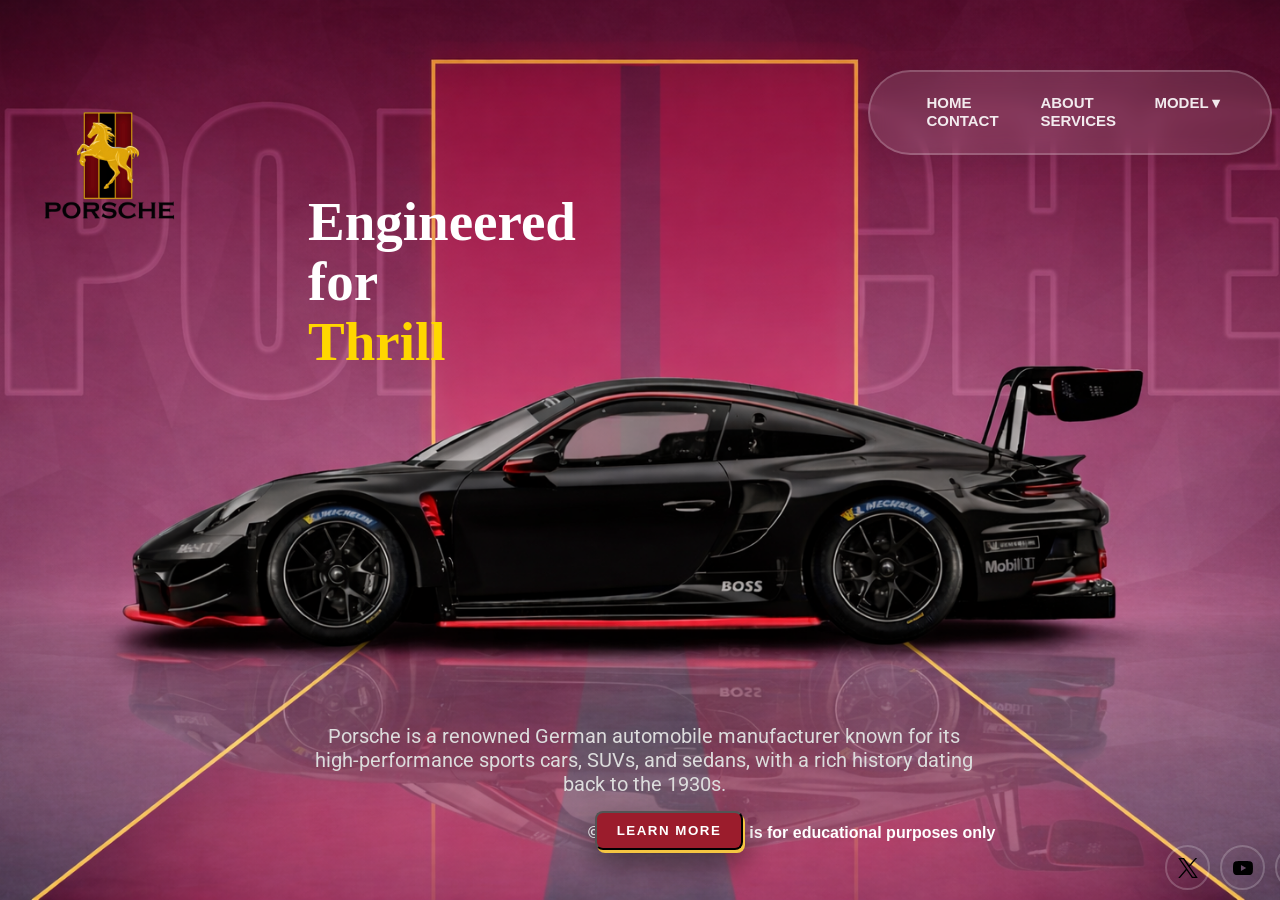
<file: index.html>
<html>
<head>
<link rel="stylesheet" type="text/css" href="style.css">
<link rel="preconnect" href="https://fonts.googleapis.com">
<link rel="preconnect" href="https://fonts.gstatic.com" crossorigin>
<link href="https://fonts.googleapis.com/css2?family=Oswald:wght@200..700&display=swap" rel="stylesheet">
<link rel="preconnect" href="https://fonts.googleapis.com">
<link rel="preconnect" href="https://fonts.gstatic.com" crossorigin>
<link href="https://fonts.googleapis.com/css2?family=Montserrat:ital,wght@0,100..900;1,100..900&display=swap" rel="stylesheet">
<link rel="preconnect" href="https://fonts.googleapis.com">
<link rel="preconnect" href="https://fonts.gstatic.com" crossorigin>
<link href="https://fonts.googleapis.com/css2?family=Roboto:ital,wght@0,100..900;1,100..900&display=swap" rel="stylesheet">
</head>
<title>
</title>

<body>

<nav>
	<div class="container">
		<ul>
			<li><a href="index.html">HOME</a></li>
			<li><a href="about.html">ABOUT</a></li>
     			<li><a href="model.html">MODEL ▾</a></li>
			<li><a href="contact.html">CONTACT</a></li>
			<li><a hre="services.html">SERVICES</a></li>
			

			

			
			
	
			
		</ul>
		
	</div>
</nav>

	<div class="main_content">
		<div class="left">
			<h1>Engineered for <br> <span>Thrill</span></h1>
		<div class="paragraph">
			<p>Porsche is a renowned German automobile manufacturer known for its high-performance sports cars, SUVs, and sedans, with a rich history dating back to the 1930s.</p>
		
			<button>LEARN MORE</button>		
		</div>

		<div class="right">
	<img src="image/pic3.png" alt="">
</div>
	</div>
		<footer>
	<div class="word">
	<h1>© 2026. This website is for educational purposes only</h1>
	</div>
</footer>
	<div class="socials">
		<a data-social="Twitter" style="--accent-color:black;" href="#"><svg role="img" viewBox="0 0 24 24" xmlns="http://www.w3.org/2000/svg"><title>X</title><path d="M14.234 10.162 22.977 0h-2.072l-7.591 8.824L7.251 0H.258l9.168 13.343L.258 24H2.33l8.016-9.318L16.749 24h6.993zm-2.837 3.299-.929-1.329L3.076 1.56h3.182l5.965 8.532.929 1.329 7.754 11.09h-3.182z"/></svg></a>
		<a data-social="YouTube" style="--accent-color:red;" href="#"><svg role="img" viewBox="0 0 24 24" xmlns="http://www.w3.org/2000/svg"><title>YouTube</title><path d="M23.498 6.186a3.016 3.016 0 0 0-2.122-2.136C19.505 3.545 12 3.545 12 3.545s-7.505 0-9.377.505A3.017 3.017 0 0 0 .502 6.186C0 8.07 0 12 0 12s0 3.93.502 5.814a3.016 3.016 0 0 0 2.122 2.136c1.871.505 9.376.505 9.376.505s7.505 0 9.377-.505a3.015 3.015 0 0 0 2.122-2.136C24 15.93 24 12 24 12s0-3.93-.502-5.814zM9.545 15.568V8.432L15.818 12l-6.273 3.568z"/></svg></a>
	
		<a data-social="Tiktok" style="--accent-color:#38142a;" href="#"><svg role="img" viewBox="0 0 24 24" xmlns="http://www.w3.org/2000/svg"><title>TikTok</title><path d="M12.525.02c1.31-.02 2.61-.01 3.91-.02.08 1.53.63 3.09 1.75 4.17 1.12 1.11 2.7 1.62 4.24 1.79v4.03c-1.44-.05-2.89-.35-4.2-.97-.57-.26-1.1-.59-1.62-.93-.01 2.92.01 5.84-.02 8.75-.08 1.4-.54 2.79-1.35 3.94-1.31 1.92-3.58 3.17-5.91 3.21-1.43.08-2.86-.31-4.08-1.03-2.02-1.19-3.44-3.37-3.65-5.71-.02-.5-.03-1-.01-1.49.18-1.9 1.12-3.72 2.58-4.96 1.66-1.44 3.98-2.13 6.15-1.72.02 1.48-.04 2.96-.04 4.44-.99-.32-2.15-.23-3.02.37-.63.41-1.11 1.04-1.36 1.75-.21.51-.15 1.07-.14 1.61.24 1.64 1.82 3.02 3.5 2.87 1.12-.01 2.19-.66 2.77-1.61.19-.33.4-.67.41-1.06.1-1.79.06-3.57.07-5.36.01-4.03-.01-8.05.02-12.07z"/></svg></a>
		<a data-social="Facebook" style="--accent-color:#106bff;" href="#"><svg role="img" viewBox="0 0 24 24" xmlns="http://www.w3.org/2000/svg"><title>Facebook</title><path d="M9.101 23.691v-7.98H6.627v-3.667h2.474v-1.58c0-4.085 1.848-5.978 5.858-5.978.401 0 .955.042 1.468.103a8.68 8.68 0 0 1 1.141.195v3.325a8.623 8.623 0 0 0-.653-.036 26.805 26.805 0 0 0-.733-.009c-.707 0-1.259.096-1.675.309a1.686 1.686 0 0 0-.679.622c-.258.42-.374.995-.374 1.752v1.297h3.919l-.386 2.103-.287 1.564h-3.246v8.245C19.396 23.238 24 18.179 24 12.044c0-6.627-5.373-12-12-12s-12 5.373-12 12c0 5.628 3.874 10.35 9.101 11.647Z"/></svg></a>
	</div>

		








</body>
</html>
</file>
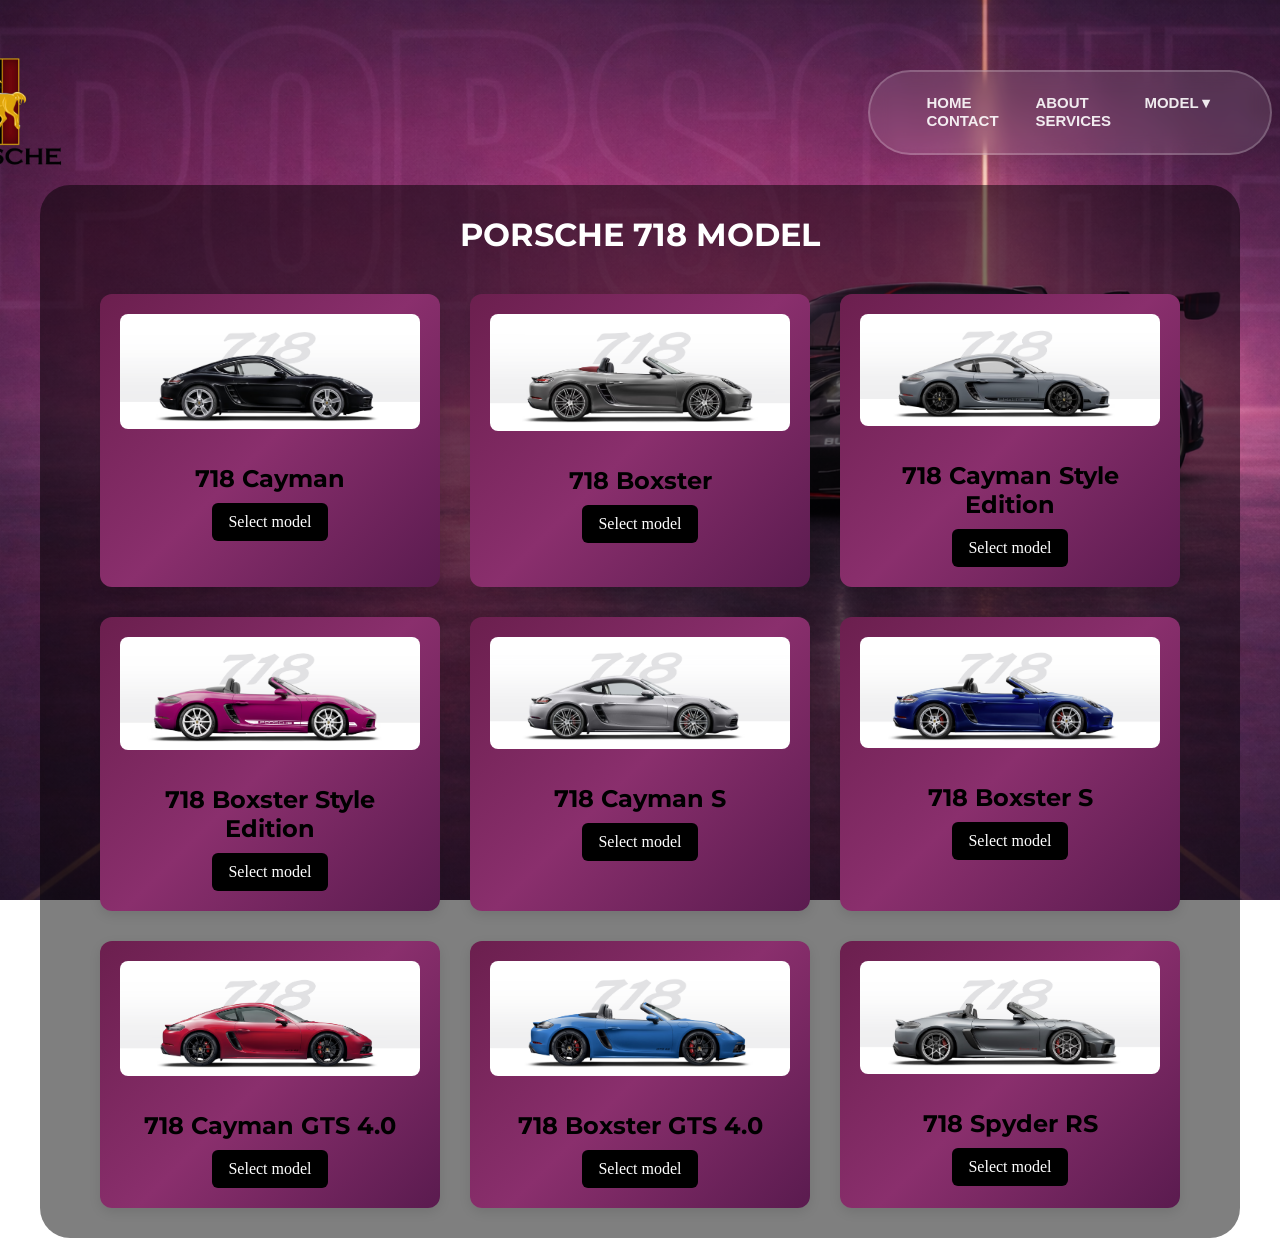
<file: 718.html>
<html>
<head>
<link rel="stylesheet" type="text/css" href="718.css">
<link rel="preconnect" href="https://fonts.googleapis.com">
<link rel="preconnect" href="https://fonts.gstatic.com" crossorigin>
<link href="https://fonts.googleapis.com/css2?family=Montserrat:ital,wght@0,100..900;1,100..900&display=swap" rel="stylesheet">
</head>
<title>
</title>

<body>

<nav>
	<div class="container1">
		<ul>
			<li><a href="index.html">HOME</a></li>
			<li><a href="about.html">ABOUT</a></li>
			<li class="dropdown">
      <a href="model.html">MODEL ▾</a>
         </li>
			<li><a href="contact.html">CONTACT</a></li>
			<li><a href="services.html">SERVICES</a></li>
</ul>


	
	</div>
</nav>
<div class="container">
 <h1>PORSCHE 718 MODEL</h1> 
<div class="card-wrapper"> 
<div class="card"> 
<img src="image/cayman.png" alt="911 Carrera"> 
<h2>718 Cayman</h2> 
 <a href="#modal-carrera-cay" class="select-model">Select model</a>
</div>
<div id="modal-carrera-cay" class="modal">
  <div class="modal-content">
    <a href="#" class="close"></a>
 <img src="image/cayman.png" class="modal-img" alt="911 Carrera">
         <h2>718 Cayman</h2>

	<div class="paragraph">
    <h1>What is it that makes the 718 models so special? Their performance, their handling, their design, their spaciousness with two luggage compartments. But most of all: a mid-engine layout that makes all this possible in the first place.</h1>
</div>

    

 <div class="tags">
      <span>Gasoline</span>
      <span>Rear-Wheel Drive</span>
      <span>Automatic/Manual</span>
    </div>
<div class="specs">
      <div>
        <strong>5.1 s</strong>
        <p>Acceleration 0 - 100 km/h</p>
      </div>
      <div>
        <strong>220 kW / 300 PS</strong>
        <p>Power (kW) / Power (PS)</p>
      </div>
      <div>
        <strong>275 km/h</strong>
        <p>Top speed</p>
      </div>
    </div>
  <a href="#" class="modal-btn">Close</a>
</div> 
</div>
 
<div class="card"> 
<img src="image/boxster.png" alt="718 Boxster S"> 
<h2>718 Boxster</h2> 
 <a href="#modal-carrera-box" class="select-model">Select model</a>
</div>
<div id="modal-carrera-box" class="modal">
  <div class="modal-content">
    <a href="#" class="close"></a>
	 <img src="image/boxster.png" class="modal-img" alt="911 Carrera">
     <h2>718 Boxster</h2>

	<div class="paragraph">
    <h1>What is it that makes the 718 models so special? Their performance, their handling, their design, their spaciousness with two luggage compartments. But most of all: a mid-engine layout that makes all this possible in the first place.</h1>
</div>


 <div class="tags">
      <span>Gasoline</span>
      <span>Rear-Wheel Drive</span>
      <span>Automatic/Manual</span>
    </div>
<div class="specs">
      <div>
        <strong>5.1 s</strong>
        <p>Acceleration 0 - 100 km/h</p>
      </div>
      <div>
        <strong>220 kW / 300 PS</strong>
        <p>Power (kW) / Power (PS)</p>
      </div>
      <div>
        <strong>275 km/h</strong>
        <p>Top speed</p>
      </div>
    </div>

 <a href="#" class="modal-btn">Close</a> 
</div> 
</div>
<div class="card"> 
<img src="image/cse.png" alt="718 Boxster S"> 
<h2>718 Cayman Style Edition</h2> 
 <a href="#modal-carrera-cse" class="select-model">Select model</a>
</div>
<div id="modal-carrera-cse" class="modal">
  <div class="modal-content">
    <a href="#" class="close"></a>
	 <img src="image/cse.png" class="modal-img" alt="911 Carrera">
       <h2>718 Cayman Style Edition</h2>

	<div class="paragraph">
    <h1>What is it that makes the 718 models so special? Their performance, their handling, their design, their spaciousness with two luggage compartments. But most of all: a mid-engine layout that makes all this possible in the first place.</h1>
</div>

    
 <div class="tags">
      <span>Gasoline</span>
      <span>Rear-Wheel Drive</span>
      <span>Automatic/Manual</span>
    </div>
 <div class="specs">
      <div>
        <strong>5.1 s</strong>
        <p>Acceleration 0 - 100 km/h</p>
      </div>
      <div>
        <strong>220 kW / 300 PS</strong>
        <p>Power (kW) / Power (PS)</p>
      </div>
      <div>
        <strong>275 km/h</strong>
        <p>Top speed</p>
      </div>
    </div>

 <a href="#" class="modal-btn">Close</a>  
</div> 
</div>
<div class="card"> 
<img src="image/bse.png" alt="718 Boxster S"> 
<h2>718 Boxster Style Edition</h2> 
 <a href="#modal-carrera-bse" class="select-model">Select model</a>
</div>
<div id="modal-carrera-bse" class="modal">
  <div class="modal-content">
    <a href="#" class="close"></a>

    <img src="image/bse.png" class="modal-img" alt="911 Carrera">
     <h2>718 Boxster Style Edition</h2>

	<div class="paragraph">
    <h1>What is it that makes the 718 models so special? Their performance, their handling, their design, their spaciousness with two luggage compartments. But most of all: a mid-engine layout that makes all this possible in the first place.</h1>
</div>

    
 <div class="tags">
      <span>Gasoline</span>
      <span>Rear-Wheel Drive</span>
      <span>Automatic/Manual</span>
    </div>
<div class="specs">
      <div>
        <strong>5.1 s</strong>
        <p>Acceleration 0 - 100 km/h</p>
      </div>
      <div>
        <strong>220 kW / 300 PS</strong>
        <p>Power (kW) / Power (PS)</p>
      </div>
      <div>
        <strong>275 km/h</strong>
        <p>Top speed</p>
      </div>
    </div>
 <a href="#" class="modal-btn">Close</a>  
</div> 
</div>
<div class="card"> 
<img src="image/caymans.png" alt="718 Boxster S"> 
<h2>718 Cayman S</h2> 
<a href="#modal-carrera-s" class="select-model">Select model</a>
</div>
<div id="modal-carrera-s" class="modal">
  <div class="modal-content">
    <a href="#" class="close"></a>
 <img src="image/caymans.png" class="modal-img" alt="911 Carrera"> 
	     <h2>718 Cayman S</h2>

	<div class="paragraph">
    <h1>What is it that makes the 718 models so special? Their performance, their handling, their design, their spaciousness with two luggage compartments. But most of all: a mid-engine layout that makes all this possible in the first place.</h1>
</div>
  

 <div class="tags">
      <span>Gasoline</span>
      <span>Rear-Wheel Drive</span>
      <span>Automatic/Manual</span>
    </div>
<div class="specs">
      <div>
        <strong>4.6 s</strong>
        <p>Acceleration 0 - 100 km/h</p>
      </div>
      <div>
        <strong>257 kW / 350 PS</strong>
        <p>Power (kW) / Power (PS)</p>
      </div>
      <div>
        <strong>285 km/h</strong>
        <p>Top speed</p>
      </div>
    </div>
 <a href="#" class="modal-btn">Close</a> 
</div> 
</div>
<div class="card"> 
<img src="image/boxsters.png" alt="718 Boxster S"> 
<h2>718 Boxster S</h2> 
<a href="#modal-carrera-rs" class="select-model">Select model</a>
</div>
<div id="modal-carrera-rs" class="modal">
  <div class="modal-content">
    <a href="#" class="close"></a>
 <img src="image/boxsters.png" class="modal-img" alt="911 Carrera">
    <h2>718 Boxster S</h2>

	<div class="paragraph">
    <h1>What is it that makes the 718 models so special? Their performance, their handling, their design, their spaciousness with two luggage compartments. But most of all: a mid-engine layout that makes all this possible in the first place.</h1>
</div>

    


 <div class="tags">
      <span>Gasoline</span>
      <span>Rear-Wheel Drive</span>
      <span>Automatic/Manual</span>
    </div>

<div class="specs">
      <div>
        <strong>4.6 s</strong>
        <p>Acceleration 0 - 100 km/h</p>
      </div>
      <div>
        <strong>257 kW / 350 PS</strong>
        <p>Power (kW) / Power (PS)</p>
      </div>
      <div>
        <strong>285 km/h</strong>
        <p>Top speed</p>
      </div>
    </div>
 <a href="#" class="modal-btn">Close</a> 
</div> 
</div>

<div class="card"> 
<img src="image/718gts.png" alt="718 Boxster S"> 
<h2>718 Cayman GTS 4.0</h2> 
<a href="#modal-carrera-gts" class="select-model">Select model</a>
</div>
<div id="modal-carrera-gts" class="modal">
  <div class="modal-content">
    <a href="#" class="close"></a>
 <img src="image/718gts.png" class="modal-img" alt="911 Carrera">
    <h2>718 Cayman GTS 4.0</h2>

	<div class="paragraph">
    <h1>What is it that makes the 718 models so special? Their performance, their handling, their design, their spaciousness with two luggage compartments. But most of all: a mid-engine layout that makes all this possible in the first place.</h1>
</div>

 <div class="tags">
      <span>Gasoline</span>
      <span>Rear-Wheel Drive</span>
      <span>Automatic/Manual</span>
    </div>

<div class="specs">
      <div>
        <strong>4.5 s</strong>
        <p>Acceleration 0 - 100 km/h</p>
      </div>
      <div>
        <strong>294 kW / 400 PS</strong>
        <p>Power (kW) / Power (PS)</p>
      </div>
      <div>
        <strong>293 km/h</strong>
        <p>Top speed</p>
      </div>
    </div>
 <a href="#" class="modal-btn">Close</a>  
</div> 
</div>
<div class="card"> 
<img src="image/718bgts.png" alt="718 Boxster S"> 
<h2>718 Boxster GTS 4.0</h2> 
<a href="#modal-carrera-bgts" class="select-model">Select model</a>
</div>
<div id="modal-carrera-bgts" class="modal">
  <div class="modal-content">
    <a href="#" class="close"></a>

 <img src="image/718bgts.png" class="modal-img" alt="911 Carrera">
    <h2>718 Boxster GTS 4.0</h2>

	<div class="paragraph">
    <h1>What is it that makes the 718 models so special? Their performance, their handling, their design, their spaciousness with two luggage compartments. But most of all: a mid-engine layout that makes all this possible in the first place.</h1>
</div>

 <div class="tags">
      <span>Gasoline</span>
      <span>Rear-Wheel Drive</span>
      <span>Automatic</span>
    </div>

<div class="specs">
      <div>
        <strong>4.5 s</strong>
        <p>Acceleration 0 - 100 km/h</p>
      </div>
      <div>
        <strong>294 kW / 400 PS</strong>
        <p>Power (kW) / Power (PS)</p>
      </div>
      <div>
        <strong>293 km/h</strong>
        <p>Top speed</p>
      </div>
    </div>
 <a href="#" class="modal-btn">Close</a>  
</div> 
</div>

<div class="card"> 
<img src="image/718sp.png" alt="718 Boxster S"> 
<h2>718 Spyder RS</h2> 
<a href="#modal-carrera-sp" class="select-model">Select model</a>
</div>
<div id="modal-carrera-sp" class="modal">
  <div class="modal-content">
    <a href="#" class="close"></a>
 <img src="image/718sp.png" class="modal-img" alt="911 Carrera">
    <h2>718 Spyder RS</h2>

	<div class="paragraph">
    <h1>What is it that makes the 718 models so special? Their performance, their handling, their design, their spaciousness with two luggage compartments. But most of all: a mid-engine layout that makes all this possible in the first place.</h1>
</div>
    

 <div class="tags">
      <span>Gasoline</span>
      <span>Rear-Wheel Drive</span>
      <span>Automatic</span>
    </div>

<div class="specs">
      <div>
        <strong>3.4 s</strong>
        <p>Acceleration 0 - 100 km/h</p>
      </div>
      <div>
        <strong>368 kW / 500 PS</strong>
        <p>Power (kW) / Power (PS)</p>
      </div>
      <div>
        <strong>308 km/h</strong>
        <p>Top speed</p>
      </div>
    </div>
 <a href="#" class="modal-btn">Close</a>  
</div> 
</div>





<div class="right">
	<img src="image/pic3.png" alt="">
</div>
	</div>
	

		









</body>
</html>
</file>
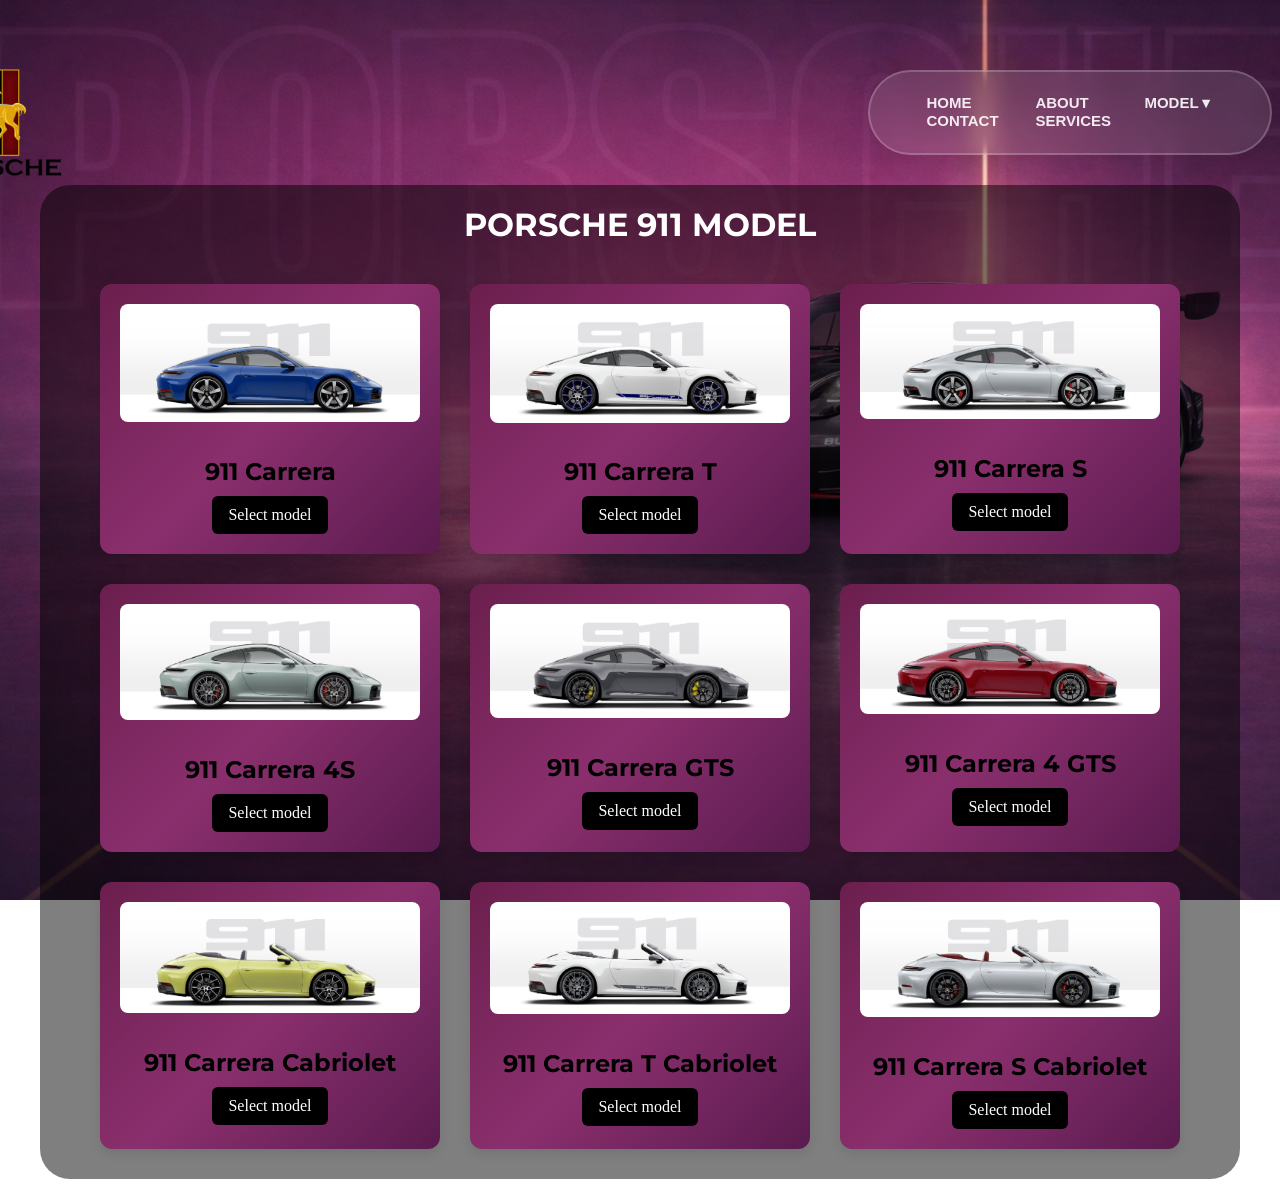
<file: 911.html>
<html>
<head>
<link rel="stylesheet" type="text/css" href="911.css">
<link rel="preconnect" href="https://fonts.googleapis.com">
<link rel="preconnect" href="https://fonts.gstatic.com" crossorigin>
<link href="https://fonts.googleapis.com/css2?family=Montserrat:ital,wght@0,100..900;1,100..900&display=swap" rel="stylesheet">
<link href="https://fonts.googleapis.com/css2?family=Roboto:ital,wght@0,100..900;1,100..900&display=swap" rel="stylesheet">
</head>
<title>
</title>

<body>

<nav>
	<div class="container1">
		<ul>
			<li><a href="index.html">HOME</a></li>
			<li><a href="about.html">ABOUT</a></li>
			<li class="dropdown">
      <a href="model.html">MODEL ▾</a>
         </li>
			<li><a href="contact.html">CONTACT</a></li>
			<li><a href="">SERVICES</a></li>
</ul>



	</div>
</nav>
<div class="container">
 <h1>PORSCHE 911 MODEL</h1> 
<div class="card-wrapper"> 
<div class="card"> 
<img src="image/carrerat.png" alt="911 Carrera"> 
<h2>911 Carrera</h2> 
 <a href="#modal-carrera-r" class="select-model">Select model</a>
</div>
<div id="modal-carrera-r" class="modal">
  <div class="modal-content">
    <a href="#" class="close"></a>
<div class="slider">

   <input type="radio" name="slide-4gts" id="gts1" checked>
  <input type="radio" name="slide-4gts" id="gts2">
  <input type="radio" name="slide-4gts" id="gts3">
 <input type="radio" name="slide-4gts" id="gts4">
  <input type="radio" name="slide-4gts" id="gts5">
 <input type="radio" name="slide-4gts" id="gts6">
 <input type="radio" name="slide-4gts" id="gts7">
 <input type="radio" name="slide-4gts" id="gts8">



   <div class="slides">
    <img src="image/carrerat.png" class="slide gts1">
    <img src="image/carrerasd.jpg" class="slide gts2">
    <img src="image/carrerabk.jpg" class="slide gts3">
    <img src="image/carreraha.jpg" class="slide gts4">
    <img src="image/carrerafn.jpg" class="slide gts5">
    <img src="image/911in.jpg" class="slide gts6">
     <img src="image/911in2.jpg" class="slide gts7">
     <img src="image/911in3.jpg" class="slide gts8">

  </div>

   <label for="gts8" class="arrow prev gts1">&#10094;</label>
  <label for="gts2" class="arrow next gts1">&#10095;</label>

  <label for="gts1" class="arrow prev gts2">&#10094;</label>
  <label for="gts3" class="arrow next gts2">&#10095;</label>

  <label for="gts2" class="arrow prev gts3">&#10094;</label>
  <label for="gts4" class="arrow next gts3">&#10095;</label>

  <label for="gts3" class="arrow prev gts4">&#10094;</label>
  <label for="gts5" class="arrow next gts4">&#10095;</label>
 
  <label for="gts4" class="arrow prev gts5">&#10094;</label>
  <label for="gts6" class="arrow next gts5">&#10095;</label>

  <label for="gts5" class="arrow prev gts6">&#10094;</label>
  <label for="gts7" class="arrow next gts6">&#10095;</label>

  <label for="gts6" class="arrow prev gts7">&#10094;</label>
  <label for="gts8" class="arrow next gts7">&#10095;</label>

  <label for="gts7" class="arrow prev gts8">&#10094;</label>
  <label for="gts1" class="arrow next gts8">&#10095;</label>

</div>
    <h2>911 Carrera</h2>

	<div class="paragraph">
    <h1>Special traditions stand the test of time: the heart of the 911 still beats at the rear – and sets the pulse of Porsche enthusiasts racing even faster than it did 60 years ago.</h1>
</div>
	 <div class="tags">

	<span>Gasoline</span>
      <span>Rear-Wheel Drive</span>
      <span>Manual</span>
</div>
<div class="specs">
      <div>
        <strong>4.5 s</strong>
        <p>Acceleration 0 - 100 km/h</p>
      </div>
      <div>
        <strong>290 kW / 394 PS</strong>
        <p>Power (kW) / Power (PS)</p>
      </div>
      <div>
        <strong>295 km/h</strong>
        <p>Top speed</p>
      </div>
    </div>  
    <a href="#" class="modal-btn">Close</a>
  </div>
</div>
 
<div class="card"> 
<img src="image/carrera.png" alt="911 Carrera"> 
<h2>911 Carrera T</h2> 
<a href="#modal-carrera-t" class="select-model">Select model</a>
</div>
 <div id="modal-carrera-t" class="modal">
  <div class="modal-content">
    <a href="#" class="close"></a>
<div class="slider">

   <input type="radio" name="slide-carrera" id="cs1" checked>
  <input type="radio" name="slide-carrera" id="cs2">
  <input type="radio" name="slide-carrera" id="cs3">
 <input type="radio" name="slide-carrera" id="cs4">
  <input type="radio" name="slide-carrera" id="cs5">
 <input type="radio" name="slide-carrera" id="cs6">
 <input type="radio" name="slide-carrera" id="cs7">
 <input type="radio" name="slide-carrera" id="cs8">



   <div class="slides">
    <img src="image/CarreraT.jpg" class="slide cs1">
    <img src="image/CarreraT1.jpg" class="slide cs2">
    <img src="image/CarreraT2.jpg" class="slide cs3">
    <img src="image/CarreraT3.jpg" class="slide cs4">
    <img src="image/CarreraT4.jpg" class="slide cs5">
    <img src="image/CarreraT5.jpg" class="slide cs6">
     <img src="image/CarreraT6.jpg" class="slide cs7">
     <img src="image/CarreraT7.jpg" class="slide cs8">

  </div>

   <label for="css8" class="arrow prev cs1">&#10094;</label>
  <label for="cs2" class="arrow next cs1">&#10095;</label>

  <label for="cs1" class="arrow prev cs2">&#10094;</label>
  <label for="cs3" class="arrow next cs2">&#10095;</label>

  <label for="cs2" class="arrow prev cs3">&#10094;</label>
  <label for="cs4" class="arrow next cs3">&#10095;</label>

  <label for="cs3" class="arrow prev cs4">&#10094;</label>
  <label for="cs5" class="arrow next cs4">&#10095;</label>
 
  <label for="cs4" class="arrow prev cs5">&#10094;</label>
  <label for="cs6" class="arrow next cs5">&#10095;</label>

  <label for="cs5" class="arrow prev cs6">&#10094;</label>
  <label for="cs7" class="arrow next cs6">&#10095;</label>

  <label for="cs6" class="arrow prev cs7">&#10094;</label>
  <label for="cs8" class="arrow next cs7">&#10095;</label>

  <label for="cs7" class="arrow prev cs8">&#10094;</label>
  <label for="cs1" class="arrow next cs8">&#10095;</label>

</div>

 <h2>911 Carrera T</h2>
	<div class="paragraph">
    <h1>Special traditions stand the test of time: the heart of the 911 still beats at the rear – and sets the pulse of Porsche enthusiasts racing even faster than it did 60 years ago.</h1>
</div>
	 <div class="tags">

	<span>Gasoline</span>
      <span>Rear-Wheel Drive</span>
      <span>Manual</span>
</div>
<div class="specs">
      <div>
        <strong>4.5 s</strong>
        <p>Acceleration 0 - 100 km/h</p>
      </div>
      <div>
        <strong>290 kW / 394 PS</strong>
        <p>Power (kW) / Power (PS)</p>
      </div>
      <div>
        <strong>295 km/h</strong>
        <p>Top speed</p>
      </div>
    </div>  
    <a href="#" class="modal-btn">Close</a>
  </div>
</div>

<div class="card"> 
<img src="image/carreraS.png" alt="718 Boxster S"> 
<h2>911 Carrera S</h2> 
<a href="#modal-carrera-s" class="select-model">Select model</a>
</div>
<div id="modal-carrera-s" class="modal">
  <div class="modal-content">
    <a href="#" class="close"></a>
<div class="slider">

   <input type="radio" name="slide-carreraS" id="css1" checked>
  <input type="radio" name="slide-carreraS" id="css2">
  <input type="radio" name="slide-carreraS" id="css3">
 <input type="radio" name="slide-carreraS" id="css4">
  <input type="radio" name="slide-carreraS" id="css5">
 <input type="radio" name="slide-carreraS" id="css6">
 <input type="radio" name="slide-carreraS" id="css7">
 <input type="radio" name="slide-carreraS" id="css8">



   <div class="slides">
    <img src="image/CarreraS.jpg" class="slide css1">
    <img src="image/CarreraS1.jpg" class="slide css2">
    <img src="image/CarreraS2.jpg" class="slide css3">
    <img src="image/CarreraS3.jpg" class="slide css4">
    <img src="image/CarreraS4.jpg" class="slide css5">
    <img src="image/CarreraS5.jpg" class="slide css6">
     <img src="image/CarreraS6.jpg" class="slide css7">
     <img src="image/CarreraS7.jpg" class="slide css8">

  </div>

   <label for="css8" class="arrow prev css1">&#10094;</label>
  <label for="css2" class="arrow next css1">&#10095;</label>

  <label for="css1" class="arrow prev css2">&#10094;</label>
  <label for="css3" class="arrow next css2">&#10095;</label>

  <label for="css2" class="arrow prev css3">&#10094;</label>
  <label for="css4" class="arrow next css3">&#10095;</label>

  <label for="css3" class="arrow prev css4">&#10094;</label>
  <label for="css5" class="arrow next css4">&#10095;</label>
 
  <label for="css4" class="arrow prev css5">&#10094;</label>
  <label for="css6" class="arrow next css5">&#10095;</label>

  <label for="css5" class="arrow prev css6">&#10094;</label>
  <label for="css7" class="arrow next css6">&#10095;</label>

  <label for="css6" class="arrow prev css7">&#10094;</label>
  <label for="css8" class="arrow next css7">&#10095;</label>

  <label for="css7" class="arrow prev css8">&#10094;</label>
  <label for="css1" class="arrow next css8">&#10095;</label>

</div>

 <h2>911 Carrera S</h2>
	<div class="paragraph">
    <h1>Special traditions stand the test of time: the heart of the 911 still beats at the rear – and sets the pulse of Porsche enthusiasts racing even faster than it did 60 years ago.</h1>
</div>


 <div class="tags">
      <span>Gasoline</span>
      <span>Rear-Wheel Drive</span>
      <span>Automatic</span>
    </div>
 <div class="specs">
      <div>
        <strong>3.3 s</strong>
        <p>Acceleration 0 - 100 km/h</p>
      </div>
      <div>
        <strong>353 kW / 480 PS</strong>
        <p>Power (kW) / Power (PS)</p>
      </div>
      <div>
        <strong>308 km/h</strong>
        <p>Top speed</p>
      </div>
    </div>

 <a href="#" class="modal-btn">Close</a>
</div> 
</div>

<div class="card"> 
<img src="image/carrera4s.png" alt="718 Boxster S"> 
<h2>911 Carrera 4S</h2> 
<a href="#modal-carrera-4s" class="select-model">Select model</a>
</div>
 <div id="modal-carrera-4s" class="modal">
  <div class="modal-content">
    <a href="#" class="close"></a>
<div class="slider">

   <input type="radio" name="slide-carrera4S" id="c4s1" checked>
  <input type="radio" name="slide-carrera4S" id="c4s2">
  <input type="radio" name="slide-carrera4S" id="c4s3">
 <input type="radio" name="slide-carrera4S" id="c4s4">
  <input type="radio" name="slide-carrera4S" id="c4s5">
 <input type="radio" name="slide-carrera4S" id="c4s6">
 <input type="radio" name="slide-carrera4S" id="c4s7">
 <input type="radio" name="slide-carrera4S" id="c4s8">



   <div class="slides">
    <img src="image/Carrera4S0.jpg" class="slide c4s1">
    <img src="image/Carrera4S1.jpg" class="slide c4s2">
    <img src="image/Carrera4S2.jpg" class="slide c4s3">
    <img src="image/Carrera4S3.jpg" class="slide c4s4">
    <img src="image/Carrera4S4.jpg" class="slide c4s5">
    <img src="image/Carrera4S5.jpg" class="slide c4s6">
     <img src="image/Carrera4S6.jpg" class="slide c4s7">
     <img src="image/Carrera4S7.jpg" class="slide c4s8">

  </div>

   <label for="c4s8" class="arrow prev c4s1">&#10094;</label>
  <label for="c4s2" class="arrow next c4s1">&#10095;</label>

  <label for="c4s1" class="arrow prev c4s2">&#10094;</label>
  <label for="c4s3" class="arrow next c4s2">&#10095;</label>

  <label for="c4s2" class="arrow prev c4s3">&#10094;</label>
  <label for="c4s4" class="arrow next c4s3">&#10095;</label>

  <label for="c4s3" class="arrow prev c4s4">&#10094;</label>
  <label for="c4s5" class="arrow next c4s4">&#10095;</label>
 
  <label for="c4s4" class="arrow prev c4s5">&#10094;</label>
  <label for="c4s6" class="arrow next c4s5">&#10095;</label>

  <label for="c4s5" class="arrow prev c4s6">&#10094;</label>
  <label for="c4s7" class="arrow next c4s6">&#10095;</label>

  <label for="c4s6" class="arrow prev c4s7">&#10094;</label>
  <label for="c4s8" class="arrow next c4s7">&#10095;</label>

  <label for="c4s7" class="arrow prev c4s8">&#10094;</label>
  <label for="c4s1" class="arrow next c4s8">&#10095;</label>

</div>

 <h2>911 Carrera 4S</h2>
	<div class="paragraph">
    <h1>Special traditions stand the test of time: the heart of the 911 still beats at the rear – and sets the pulse of Porsche enthusiasts racing even faster than it did 60 years ago.</h1>
</div>

 <div class="tags">
      <span>Gasoline</span>
      <span>Rear-Wheel Drive</span>
      <span>Automatic</span>
    </div>
<div class="specs">
      <div>
        <strong>3.3 s</strong>
        <p>Acceleration 0 - 100 km/h</p>
      </div>
      <div>
        <strong>353 kW / 480 PS</strong>
        <p>Power (kW) / Power (PS)</p>
      </div>
      <div>
        <strong>308 km/h</strong>
        <p>Top speed</p>
      </div>
    </div>
 <a href="#" class="modal-btn">Close</a>
</div> 
</div>
<div class="card"> 
<img src="image/carreragts.png" alt="718 Boxster S"> 
<h2>911 Carrera GTS</h2> 
<a href="#modal-carrera-gts" class="select-model">Select model</a>
</div>
 <div id="modal-carrera-gts" class="modal">
  <div class="modal-content">
    <a href="#" class="close"></a>

   <div class="slider">

   <input type="radio" name="slide-carreraGT" id="gt1" checked>
  <input type="radio" name="slide-carreraGT" id="gt2">
  <input type="radio" name="slide-carreraGT" id="gt3">
 <input type="radio" name="slide-carreraGT" id="gt4">
  <input type="radio" name="slide-carreraGT" id="gt5">
 <input type="radio" name="slide-carreraGT" id="gt6">
 <input type="radio" name="slide-carreraGT" id="gt7">
 <input type="radio" name="slide-carreraGT" id="gt8">



   <div class="slides">
    <img src="image/CarreraGTS0.jpg" class="slide gt1">
    <img src="image/CarreraGTS1.jpg" class="slide gt2">
    <img src="image/CarreraGTS2.jpg" class="slide gt3">
    <img src="image/CarreraGTS3.jpg" class="slide gt4">
    <img src="image/CarreraGTS4.jpg" class="slide gt5">
    <img src="image/CarreraGTS5.jpg" class="slide gt6">
     <img src="image/CarreraGTS6.jpg" class="slide gt7">
     <img src="image/CarreraGTS7.jpg" class="slide gt8">

  </div>

   <label for="gt8" class="arrow prev gt1">&#10094;</label>
  <label for="gt2" class="arrow next gt1">&#10095;</label>

  <label for="gt1" class="arrow prev gt2">&#10094;</label>
  <label for="gt3" class="arrow next gt2">&#10095;</label>

  <label for="gt2" class="arrow prev gt3">&#10094;</label>
  <label for="gt4" class="arrow next gt3">&#10095;</label>

  <label for="gt3" class="arrow prev gt4">&#10094;</label>
  <label for="gt5" class="arrow next gt4">&#10095;</label>
 
  <label for="gt4" class="arrow prev gt5">&#10094;</label>
  <label for="gt6" class="arrow next gt5">&#10095;</label>

  <label for="gt5" class="arrow prev gt6">&#10094;</label>
  <label for="gt7" class="arrow next gt6">&#10095;</label>

  <label for="gt6" class="arrow prev gt7">&#10094;</label>
  <label for="gt8" class="arrow next gt7">&#10095;</label>

  <label for="gt7" class="arrow prev gt8">&#10094;</label>
  <label for="gt1" class="arrow next gt8">&#10095;</label>

</div>

 <h2>911 Carrera GTS</h2>
	<div class="paragraph">
    <h1>Special traditions stand the test of time: the heart of the 911 still beats at the rear – and sets the pulse of Porsche enthusiasts racing even faster than it did 60 years ago.</h1>
</div>

 <div class="tags">
      <span>Gasoline</span>
      <span>Rear-Wheel Drive</span>
      <span>Automatic</span>
    </div>
<div class="specs">
      <div>
        <strong>3.0 s</strong>
        <p>Acceleration 0 - 100 km/h</p>
      </div>
      <div>
        <strong>398 kW / 541 PS</strong>
        <p>Power (kW) / Power (PS)</p>
      </div>
      <div>
        <strong>312 km/h</strong>
        <p>Top speed</p>
      </div>
    </div>
<a href="#" class="modal-btn">Close</a>
</div> 
</div>
<div class="card"> 
<img src="image/carrera4gts.png" alt="718 Boxster S"> 
<h2>911 Carrera 4 GTS</h2> 
<a href="#modal-carrera-4gts" class="select-model">Select model</a>
</div>
 <div id="modal-carrera-4gts" class="modal">
  <div class="modal-content">
    <a href="#" class="close"></a>
   <div class="slider">

   <input type="radio" name="slide-carrera4GT" id="c4gt1" checked>
  <input type="radio" name="slide-carrera4GT" id="c4gt2">
  <input type="radio" name="slide-carrera4GT" id="c4gt3">
 <input type="radio" name="slide-carrera4GT" id="c4gt4">
  <input type="radio" name="slide-carrera4GT" id="c4gt5">
 <input type="radio" name="slide-carrera4GT" id="c4gt6">
 <input type="radio" name="slide-carrera4GT" id="c4gt7">
 <input type="radio" name="slide-carrera4GT" id="c4gt8">



   <div class="slides">
    <img src="image/Carreragt0.jpg" class="slide c4gt1">
    <img src="image/Carreragt1.jpg" class="slide c4gt2">
    <img src="image/Carreragt2.jpg" class="slide c4gt3">
    <img src="image/Carreragt3.jpg" class="slide c4gt4">
    <img src="image/Carreragt4.jpg" class="slide c4gt5">
    <img src="image/Carreragt5.jpg" class="slide c4gt6">
     <img src="image/Carreragt6.jpg" class="slide c4gt7">
     <img src="image/Carreragt7.jpg" class="slide c4gt8">

  </div>

   <label for="c4gt8" class="arrow prev c4gt1">&#10094;</label>
  <label for="c4gt2" class="arrow next c4gt1">&#10095;</label>

  <label for="c4gt1" class="arrow prev c4gt2">&#10094;</label>
  <label for="c4gt3" class="arrow next c4gt2">&#10095;</label>

  <label for="c4gt2" class="arrow prev c4gt3">&#10094;</label>
  <label for="c4gt4" class="arrow next c4gt3">&#10095;</label>

  <label for="c4gt3" class="arrow prev c4gt4">&#10094;</label>
  <label for="c4gt5" class="arrow next c4gt4">&#10095;</label>
 
  <label for="c4gt4" class="arrow prev c4gt5">&#10094;</label>
  <label for="c4gt6" class="arrow next c4gt5">&#10095;</label>

  <label for="c44gt5" class="arrow prev c4gt6">&#10094;</label>
  <label for="c4gt7" class="arrow next c4gt6">&#10095;</label>

  <label for="c4gt6" class="arrow prev c4gt7">&#10094;</label>
  <label for="c4gt8" class="arrow next c4gt7">&#10095;</label>

  <label for="c4gt7" class="arrow prev c4gt8">&#10094;</label>
  <label for="c4gt1" class="arrow next c4gt8">&#10095;</label>

</div>

 <h2>911 Carrera 4 GTS</h2>
	<div class="paragraph">
    <h1>Special traditions stand the test of time: the heart of the 911 still beats at the rear – and sets the pulse of Porsche enthusiasts racing even faster than it did 60 years ago.</h1>
</div> <div class="tags">
      <span>Gasoline</span>
      <span>Rear-Wheel Drive</span>
      <span>Automatic</span>
    </div>

<div class="specs">
      <div>
        <strong>3.0 s</strong>
        <p>Acceleration 0 - 100 km/h</p>
      </div>
      <div>
        <strong>398 kW / 541 PS</strong>
        <p>Power (kW) / Power (PS)</p>
      </div>
      <div>
        <strong>312 km/h</strong>
        <p>Top speed</p>
      </div>
    </div>
<a href="#" class="modal-btn">Close</a>
</div> 
</div>

<div class="card"> 
<img src="image/carreracab.png" alt="718 Boxster S"> 
<h2>911 Carrera Cabriolet</h2> 
<a href="#modal-carrera-cab" class="select-model">Select model</a>
</div>
 <div id="modal-carrera-cab" class="modal">
  <div class="modal-content">
    <a href="#" class="close"></a>
   <div class="slider">

   <input type="radio" name="slide-carreracc" id="cc1" checked>
  <input type="radio" name="slide-carreracc" id="cc2">
  <input type="radio" name="slide-carreracc" id="cc3">
 <input type="radio" name="slide-carreracc" id="cc4">
  <input type="radio" name="slide-carreracc" id="cc5">
 <input type="radio" name="slide-carreracc" id="cc6">
 <input type="radio" name="slide-carreracc" id="cc7">
 <input type="radio" name="slide-carreracc" id="cc8">



   <div class="slides">
    <img src="image/CarreraC0.jpg" class="slide cc1">
    <img src="image/CarreraC1.jpg" class="slide cc2">
    <img src="image/CarreraC2.jpg" class="slide cc3">
    <img src="image/CarreraC3.jpg" class="slide cc4">
    <img src="image/CarreraC4.jpg" class="slide cc5">
    <img src="image/CarreraC5.jpg" class="slide cc6">
     <img src="image/CarreraC6.jpg" class="slide cc7">
     <img src="image/CarreraC7.jpg" class="slide cc8">

  </div>

   <label for="cc8" class="arrow prev cc1">&#10094;</label>
  <label for="cc2" class="arrow next cc1">&#10095;</label>

  <label for="cc1" class="arrow prev cc2">&#10094;</label>
  <label for="cc3" class="arrow next cc2">&#10095;</label>

  <label for="cc2" class="arrow prev cc3">&#10094;</label>
  <label for="cc4" class="arrow next cc3">&#10095;</label>

  <label for="cc3" class="arrow prev cc4">&#10094;</label>
  <label for="cc5" class="arrow next cc4">&#10095;</label>
 
  <label for="cc4" class="arrow prev cc5">&#10094;</label>
  <label for="cc6" class="arrow next cc5">&#10095;</label>

  <label for="cc5" class="arrow prev cc6">&#10094;</label>
  <label for="cc7" class="arrow next cc6">&#10095;</label>

  <label for="cc6" class="arrow prev cc7">&#10094;</label>
  <label for="cc8" class="arrow next cc7">&#10095;</label>

  <label for="cc7" class="arrow prev cc8">&#10094;</label>
  <label for="cc1" class="arrow next cc8">&#10095;</label>

</div>

 <h2>911 Carrera Cabriolet</h2>
	<div class="paragraph">
    <h1>Special traditions stand the test of time: the heart of the 911 still beats at the rear – and sets the pulse of Porsche enthusiasts racing even faster than it did 60 years ago.</h1>
</div>
 <div class="tags">
      <span>Gasoline</span>
      <span>Rear-Wheel Drive</span>
      <span>Automatic</span>
    </div>

<div class="specs">
      <div>
        <strong>4.1 s</strong>
        <p>Acceleration 0 - 100 km/h</p>
      </div>
      <div>
        <strong>290 kW / 394 PS</strong>
        <p>Power (kW) / Power (PS)</p>
      </div>
      <div>
        <strong>291 km/h</strong>
        <p>Top speed</p>
      </div>
    </div>
<a href="#" class="modal-btn">Close</a>
</div> 
</div>

<div class="card"> 
<img src="image/carreratcab.png" alt="718 Boxster S"> 
<h2>911 Carrera T Cabriolet</h2> 
<a href="#modal-carrera-tcab" class="select-model">Select model</a>
</div>
 <div id="modal-carrera-tcab" class="modal">
  <div class="modal-content">
    <a href="#" class="close"></a>

     <div class="slider">

   <input type="radio" name="slide-carreratc" id="tc1" checked>
  <input type="radio" name="slide-carreratc" id="tc2">
  <input type="radio" name="slide-carreratc" id="tc3">
 <input type="radio" name="slide-carreratc" id="tc4">
  <input type="radio" name="slide-carreratc" id="tc5">
 <input type="radio" name="slide-carreratc" id="tc6">
 <input type="radio" name="slide-carreratc" id="tc7">
 <input type="radio" name="slide-carreratc" id="tc8">



   <div class="slides">
    <img src="image/Tcab0.jpg" class="slide tc1">
    <img src="image/Tcab1.jpg" class="slide tc2">
    <img src="image/Tcab02.jpg" class="slide tc3">
    <img src="image/Tcab3.jpg" class="slide tc4">
    <img src="image/Tcab4.jpg" class="slide tc5">
    <img src="image/Tcab05.jpg" class="slide tc6">
     <img src="image/Tcab06.jpg" class="slide tc7">
     <img src="image/Tcab07.jpg" class="slide tc8">

  </div>

   <label for="tc8" class="arrow prev tc1">&#10094;</label>
  <label for="tc2" class="arrow next tc1">&#10095;</label>

  <label for="tc1" class="arrow prev tc2">&#10094;</label>
  <label for="tc3" class="arrow next tc2">&#10095;</label>

  <label for="tc2" class="arrow prev tc3">&#10094;</label>
  <label for="tc4" class="arrow next tc3">&#10095;</label>

  <label for="tc3" class="arrow prev tc4">&#10094;</label>
  <label for="tc5" class="arrow next tc4">&#10095;</label>
 
  <label for="tc4" class="arrow prev tc5">&#10094;</label>
  <label for="tc6" class="arrow next tc5">&#10095;</label>

  <label for="tc5" class="arrow prev tc6">&#10094;</label>
  <label for="tc7" class="arrow next tc6">&#10095;</label>

  <label for="tc6" class="arrow prev tc7">&#10094;</label>
  <label for="tc8" class="arrow next tc7">&#10095;</label>

  <label for="tc7" class="arrow prev tc8">&#10094;</label>
  <label for="tc1" class="arrow next tc8">&#10095;</label>

</div>

 <h2>911 Carrera T Cabriolet</h2>
	<div class="paragraph">
    <h1>Special traditions stand the test of time: the heart of the 911 still beats at the rear – and sets the pulse of Porsche enthusiasts racing even faster than it did 60 years ago.</h1>
</div>


 <div class="tags">
      <span>Gasoline</span>
      <span>Rear-Wheel Drive</span>
      <span>Automatic</span>
    </div>

<div class="specs">
      <div>
        <strong>4.7 s</strong>
        <p>Acceleration 0 - 100 km/h</p>
      </div>
      <div>
        <strong>290 kW / 394 PS</strong>
        <p>Power (kW) / Power (PS)</p>
      </div>
      <div>
        <strong>293 km/h</strong>
        <p>Top speed</p>
      </div>
    </div>
<a href="#" class="modal-btn">Close</a>
</div> 
</div>

<div class="card"> 
<img src="image/carrerascab.png" alt="718 Boxster S"> 
<h2>911 Carrera S Cabriolet</h2> 
<a href="#modal-carrera-scab" class="select-model">Select model</a>
</div>
 <div id="modal-carrera-scab" class="modal">
  <div class="modal-content">
    <a href="#" class="close"></a>

         <div class="slider">

   <input type="radio" name="slide-carrerasc" id="sc1" checked>
  <input type="radio" name="slide-carrerasc" id="sc2">
  <input type="radio" name="slide-carrerasc" id="sc3">
 <input type="radio" name="slide-carrerasc" id="sc4">
  <input type="radio" name="slide-carrerasc" id="sc5">
 <input type="radio" name="slide-carrerasc" id="sc6">
 <input type="radio" name="slide-carrerasc" id="sc7">
 <input type="radio" name="slide-carrerasc" id="sc8">



   <div class="slides">
    <img src="image/Scab0.jpg" class="slide sc1">
    <img src="image/Scab01.jpg" class="slide sc2">
    <img src="image/Scab02.jpg" class="slide sc3">
    <img src="image/Scab03.jpg" class="slide sc4">
    <img src="image/Scab04.jpg" class="slide sc5">
    <img src="image/Scab05.jpg" class="slide sc6">
     <img src="image/Scab06.jpg" class="slide sc7">
     <img src="image/Scab07.jpg" class="slide sc8">

  </div>

   <label for="sc8" class="arrow prev sc1">&#10094;</label>
  <label for="sc2" class="arrow next sc1">&#10095;</label>

  <label for="sc1" class="arrow prev sc2">&#10094;</label>
  <label for="sc3" class="arrow next sc2">&#10095;</label>

  <label for="sc2" class="arrow prev sc3">&#10094;</label>
  <label for="sc4" class="arrow next sc3">&#10095;</label>

  <label for="sc3" class="arrow prev sc4">&#10094;</label>
  <label for="sc5" class="arrow next sc4">&#10095;</label>
 
  <label for="sc4" class="arrow prev sc5">&#10094;</label>
  <label for="sc6" class="arrow next sc5">&#10095;</label>

  <label for="sc5" class="arrow prev sc6">&#10094;</label>
  <label for="sc7" class="arrow next sc6">&#10095;</label>

  <label for="sc6" class="arrow prev sc7">&#10094;</label>
  <label for="sc8" class="arrow next sc7">&#10095;</label>

  <label for="sc7" class="arrow prev sc8">&#10094;</label>
  <label for="sc1" class="arrow next sc8">&#10095;</label>

</div>

 <h2>911 Carrera S Cabriolet</h2>
	<div class="paragraph">
    <h1>Special traditions stand the test of time: the heart of the 911 still beats at the rear – and sets the pulse of Porsche enthusiasts racing even faster than it did 60 years ago.</h1>
</div>

 <div class="tags">
      <span>Gasoline</span>
      <span>Rear-Wheel Drive</span>
      <span>Automatic</span>
    </div>

<div class="specs">
      <div>
        <strong>3.5 s</strong>
        <p>Acceleration 0 - 100 km/h</p>
      </div>
      <div>
        <strong>353 kW / 480 PS</strong>
        <p>Power (kW) / Power (PS)</p>
      </div>
      <div>
        <strong>308 km/h</strong>
        <p>Top speed</p>
      </div>
    </div>
<a href="#" class="modal-btn">Close</a>
</div> 
</div>





<div class="right">
	<img src="image/pic3.png" alt="">
</div>
	</div>
	
	



</body>
</html>
</file>
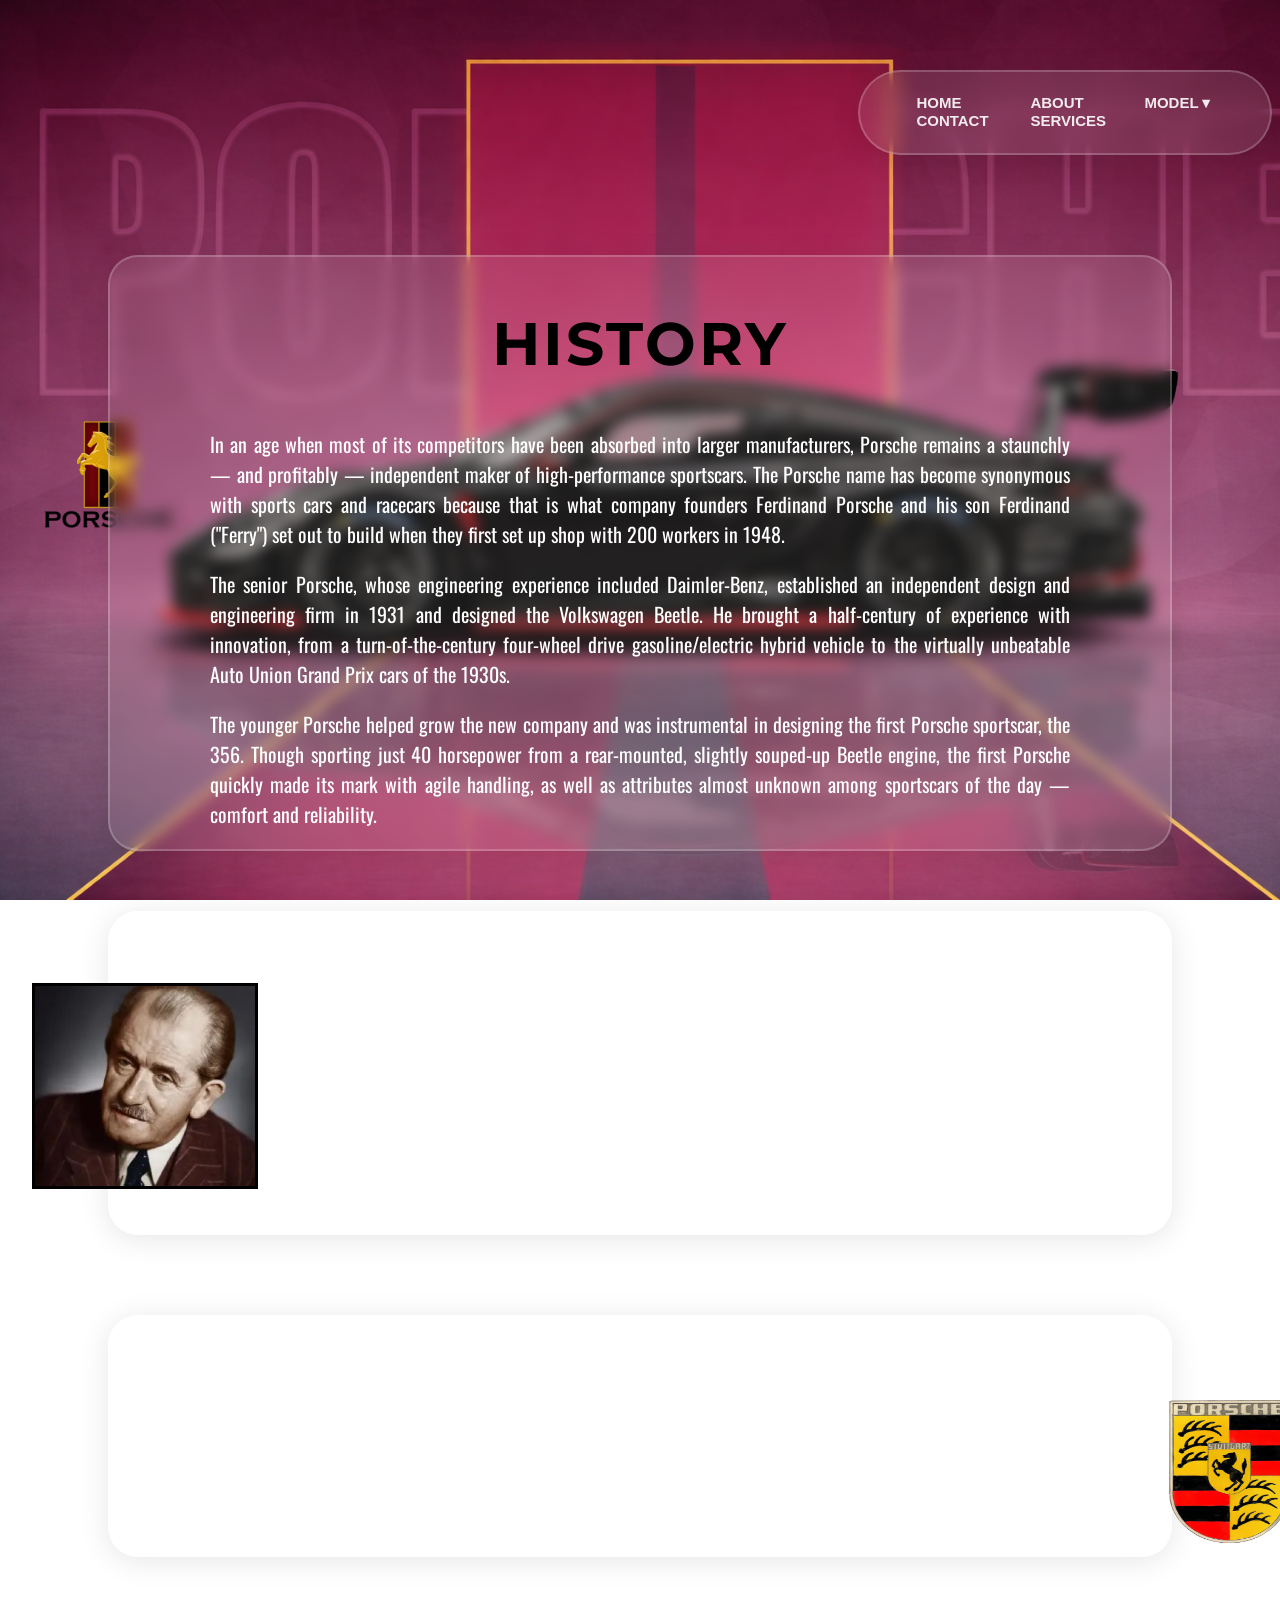
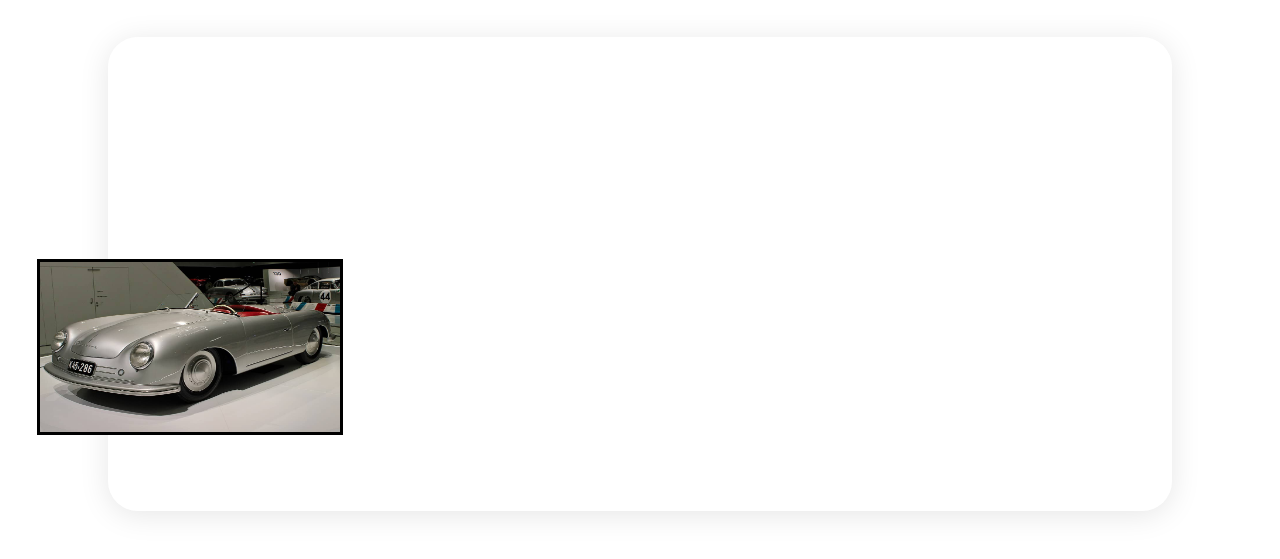
<file: about.html>
<html>
<head>
<link rel="stylesheet" type="text/css" href="about.css">
<link rel="preconnect" href="https://fonts.googleapis.com">
<link rel="preconnect" href="https://fonts.gstatic.com" crossorigin>
<link href="https://fonts.googleapis.com/css2?family=Oswald:wght@200..700&display=swap" rel="stylesheet">
<link rel="preconnect" href="https://fonts.googleapis.com">
<link rel="preconnect" href="https://fonts.gstatic.com" crossorigin>
<link href="https://fonts.googleapis.com/css2?family=Montserrat:ital,wght@0,100..900;1,100..900&display=swap" rel="stylesheet">
<link rel="preconnect" href="https://fonts.googleapis.com">
<link rel="preconnect" href="https://fonts.gstatic.com" crossorigin>
<link href="https://fonts.googleapis.com/css2?family=Roboto:ital,wght@0,100..900;1,100..900&display=swap" rel="stylesheet">
</head>
<title>
</title>

<body>

<nav>
	<div class="container">
		<ul>
			<li><a href="index.html">HOME</a></li>
			<li><a href="about.html">ABOUT</a></li>
     			<li><a href="model.html">MODEL ▾</a></li>
			<li><a href="contact.html">CONTACT</a></li>
			<li><a href="services.html">SERVICES</a></li>
			

			

			
			
	
			
		</ul>
		
	</div>
</nav>


<section class="about">
	 <h1>HISTORY</h1>
        <p>In an age when most of its competitors have been absorbed into larger manufacturers, Porsche remains a staunchly — and profitably — independent maker of high-performance sportscars. The Porsche name has become synonymous with sports cars and racecars because that is what company founders Ferdinand Porsche and his son Ferdinand ("Ferry") set out to build when they first set up shop with 200 workers in 1948.</p>
	<p>The senior Porsche, whose engineering experience included Daimler-Benz, established an independent design and engineering firm in 1931 and designed the Volkswagen Beetle. He brought a half-century of experience with innovation, from a turn-of-the-century four-wheel drive gasoline/electric hybrid vehicle to the virtually unbeatable Auto Union Grand Prix cars of the 1930s.</p>
 <p>The younger Porsche helped grow the new company and was instrumental in designing the first Porsche sportscar, the 356. Though sporting just 40 horsepower from a rear-mounted, slightly souped-up Beetle engine, the first Porsche quickly made its mark with agile handling, as well as attributes almost unknown among sportscars of the day — comfort and reliability.</p>
</section>

<section class="car">
	
        <p>Ferdinand Porsche (born September 3, 1875, Maffersdorf, Bohemia, Austria-Hungary [now in Liberec, Czech Republic]—died January 30, 1951, Stuttgart, West Germany) was an Austrian automotive engineer who designed the popular Volkswagen car.
</p>
<p> 
	Porsche became general director of the Austro-Daimler Company in 1916 and moved to the Daimler Company in Stuttgart in 1923. He left in 1931 and formed his own firm to design sports cars and racing cars. Porsche later became deeply involved in Adolf Hitler’s project for a “people’s car” and, with his son Ferdinand, known as Ferry, was responsible for the initial design of the Volkswagen in 1934.
</p>
		<div>
	<img src="image/person.webp" alt="">
</div>
</section>
<section class="logo">
	
        <p>It started when Porsche and Ottomar Domnick, a Stuttgart doctor and original Porsche customer, organised a design competition among German art academies in 1951. Although the prize pot was set at 1,000 Deutsche Mark, none of the submitted designs managed to win them over. Instead, another idea piqued the interest of Ferry Porsche… and it would come from New York City, the place where modern marketing, advertising and brand awareness was born.</p>
	
		<div>
	<img src="image/flogo.png" alt="">
</div>
</section>

<section class="person">
 <p>It started when Porsche and Ottomar Domnick, a Stuttgart doctor and original Porsche customer, organised a design competition among German art academies in 1951. Although the prize pot was set at 1,000 Deutsche Mark, none of the submitted designs managed to win them over. Instead, another idea piqued the interest of Ferry Porsche… and it would come from New York City, the place where modern marketing, advertising and brand awareness was born.</p>
	<p>Porsche became general director of the Austro-Daimler Company in 1916 and moved to the Daimler Company in Stuttgart in 1923. He left in 1931 and formed his own firm to design sports cars and racing cars. Porsche later became deeply involved in Adolf Hitler’s project for a “people’s car” and, with his son Ferdinand, known as Ferry, was responsible for the initial design of the Volkswagen in 1934.</p>

			<div>
	<img src="image/fcar.jpg" alt="">
</div>
</section>

 	<footer>
	<div class="word">
	<h1>© 2026. This website is for educational purposes only</h1>
	</div>
</footer>



	<div class="main_content">

		<div class="right">
	<img src="image/pic3.png" alt="">
</div>
	</div>
	
	





</body>
</html>
</file>
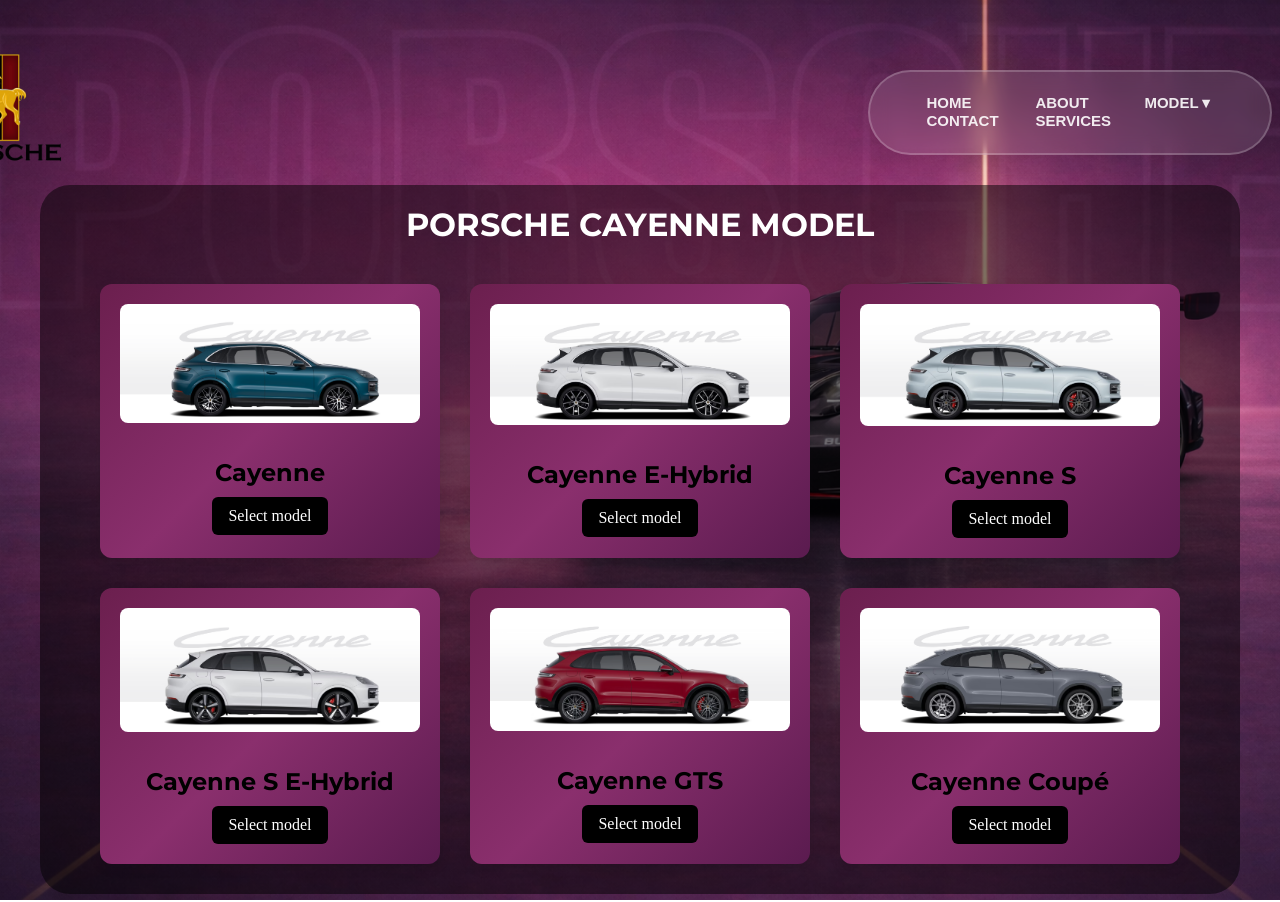
<file: cayenne.html>
<html>
<head>
<link rel="stylesheet" type="text/css" href="cayenne.css">
<link rel="preconnect" href="https://fonts.googleapis.com">
<link rel="preconnect" href="https://fonts.gstatic.com" crossorigin>
<link href="https://fonts.googleapis.com/css2?family=Montserrat:ital,wght@0,100..900;1,100..900&display=swap" rel="stylesheet">

</head>
<title>
</title>

<body>

<nav>
	<div class="container1">
		<ul>
			<li><a href="index.html">HOME</a></li>
			<li><a href="about.html">ABOUT</a></li>
			<li class="dropdown">
      <a href="model.html">MODEL ▾</a>
         </li>
			<li><a href="contact.html">CONTACT</a></li>
			<li><a href="services.html">SERVICES</a></li>
</ul>


		
	</div>
</nav>
<div class="container">
 <h1>PORSCHE CAYENNE MODEL</h1> 
<div class="card-wrapper"> 
<div class="card"> 
<img src="image/cayenne1.png" alt="911 Carrera"> 
<h2>Cayenne</h2> 
<a href="#modal-carrera-t" class="select-model">Select model</a>
</div>
 <div id="modal-carrera-t" class="modal">
  <div class="modal-content">
    <a href="#" class="close"></a>

   <div class="slider">

   <input type="radio" name="slide-cayenne" id="cy1" checked>
  <input type="radio" name="slide-cayenne" id="cy2">
  <input type="radio" name="slide-cayenne" id="cy3">
 <input type="radio" name="slide-cayenne" id="cy4">
  <input type="radio" name="slide-cayenne" id="cy5">
 <input type="radio" name="slide-cayenne" id="cy6">
 <input type="radio" name="slide-cayenne" id="cy7">
 <input type="radio" name="slide-cayenne" id="cy8">



   <div class="slides">
    <img src="image/Cayenne0.jpg" class="slide cy1">
    <img src="image/Cayenne1.jpg" class="slide cy2">
    <img src="image/Cayenne2.jpg" class="slide cy3">
    <img src="image/Cayenne3.jpg" class="slide cy4">
    <img src="image/Cayenne4.jpg" class="slide cy5">
    <img src="image/Cayenne5.jpg" class="slide cy6">
     <img src="image/Cayenne6.jpg" class="slide cy7">
     <img src="image/Cayenne7.jpg" class="slide cy8">

  </div>

   <label for="cy8" class="arrow prev cy1">&#10094;</label>
  <label for="cy2" class="arrow next cy1">&#10095;</label>

  <label for="cy1" class="arrow prev cy2">&#10094;</label>
  <label for="cy3" class="arrow next cy2">&#10095;</label>

  <label for="cy2" class="arrow prev cy3">&#10094;</label>
  <label for="cy4" class="arrow next cy3">&#10095;</label>

  <label for="cy3" class="arrow prev cy4">&#10094;</label>
  <label for="cy5" class="arrow next cy4">&#10095;</label>
 
  <label for="cy4" class="arrow prev cy5">&#10094;</label>
  <label for="cy6" class="arrow next cy5">&#10095;</label>

  <label for="cy5" class="arrow prev cy6">&#10094;</label>
  <label for="cy7" class="arrow next cy6">&#10095;</label>

  <label for="cy6" class="arrow prev cy7">&#10094;</label>
  <label for="cy8" class="arrow next cy7">&#10095;</label>

  <label for="cy7" class="arrow prev cy8">&#10094;</label>
  <label for="cy1" class="arrow next cy8">&#10095;</label>

</div>
       <h2>Cayenne</h2>

	<div class="paragraph">
    <h1>The Cayenne transforms every journey into something special, with modern comfort features, high towing capacity and generous space. Long range, short charging stops: the Cayenne charges on the go with typical Porsche performance and also, if desired, with superior comfort at home.</h1>
</div>


    
 <div class="tags">
      <span>Gasoline</span>
      <span>All-Wheel Drive</span>
      <span>Automatic</span>
    </div>
<div class="specs">
      <div>
        <strong>5.7 s</strong>
        <p>Acceleration 0 - 100 km/h</p>
      </div>
      <div>
        <strong>260 kW / 353 PS</strong>
        <p>Power (kW) / Power (PS)</p>
      </div>
      <div>
        <strong>248 km/h</strong>
        <p>Top speed</p>
      </div>
    </div>
<a href="#" class="modal-btn">Close</a>  
</div> 
</div>
 
<div class="card"> 
<img src="image/cayenne2.png" alt="718 Boxster S"> 
<h2>Cayenne E-Hybrid</h2> 
<a href="#modal-cayenne-eh" class="select-model">Select model</a>
</div>
 <div id="modal-cayenne-eh" class="modal">
  <div class="modal-content">
    <a href="#" class="close"></a>

    <div class="slider">

   <input type="radio" name="slide-cayenneeh" id="cyeh1" checked>
  <input type="radio" name="slide-cayenneeh" id="cyeh2">
  <input type="radio" name="slide-cayenneeh" id="cyeh3">
 <input type="radio" name="slide-cayenneeh" id="cyeh4">
  <input type="radio" name="slide-cayenneeh" id="cyeh5">
 <input type="radio" name="slide-cayenneeh" id="cyeh6">
 <input type="radio" name="slide-cayenneeh" id="cyeh7">
 <input type="radio" name="slide-cayenneeh" id="cyeh8">



   <div class="slides">
    <img src="image/Cayenneeh0.jpg" class="slide cyeh1">
    <img src="image/Cayenneeh1.jpg" class="slide cyeh2">
    <img src="image/Cayenneeh2.jpg" class="slide cyeh3">
    <img src="image/Cayenneeh3.jpg" class="slide cyeh4">
    <img src="image/Cayenneeh4.jpg" class="slide cyeh5">
    <img src="image/Cayenneeh5.jpg" class="slide cyeh6">
     <img src="image/Cayenneeh6.jpg" class="slide cyeh7">
     <img src="image/Cayenneeh7.jpg" class="slide cyeh8">

  </div>

   <label for="cyeh8" class="arrow prev cyeh1">&#10094;</label>
  <label for="cyeh2" class="arrow next cyeh1">&#10095;</label>

  <label for="cyeh1" class="arrow prev cyeh2">&#10094;</label>
  <label for="cyeh3" class="arrow next cyeh2">&#10095;</label>

  <label for="cyeh2" class="arrow prev cyeh3">&#10094;</label>
  <label for="cyeh4" class="arrow next cyeh3">&#10095;</label>

  <label for="cyeh3" class="arrow prev cyeh4">&#10094;</label>
  <label for="cyeh5" class="arrow next cyeh4">&#10095;</label>
 
  <label for="cyeh4" class="arrow prev cyeh5">&#10094;</label>
  <label for="cyeh6" class="arrow next cyeh5">&#10095;</label>

  <label for="cyeh5" class="arrow prev cyeh6">&#10094;</label>
  <label for="cyeh7" class="arrow next cyeh6">&#10095;</label>

  <label for="cyeh6" class="arrow prev cyeh7">&#10094;</label>
  <label for="cyeh8" class="arrow next cyeh7">&#10095;</label>

  <label for="cyeh7" class="arrow prev cyeh8">&#10094;</label>
  <label for="cyeh1" class="arrow next cyeh8">&#10095;</label>

</div>
       
    <h2>Cayenne E-Hybrid</h2>

	<div class="paragraph">
    <h1>The Cayenne transforms every journey into something special, with modern comfort features, high towing capacity and generous space. Long range, short charging stops: the Cayenne charges on the go with typical Porsche performance and also, if desired, with superior comfort at home.</h1>
</div>


 <div class="tags">
      <span>Hybrid</span>
      <span>All-Wheel Drive</span>
      <span>Automatic</span>
    </div>
<div class="specs">
      <div>
        <strong>4.9 s</strong>
        <p>Acceleration 0 - 100 km/h</p>
      </div>
      <div>
        <strong>346 kW / 470 PS</strong>
        <p>Power (kW) / Power (PS)</p>
      </div>
      <div>
        <strong>254 km/h</strong>
        <p>Top speed</p>
      </div>
    </div>

<a href="#" class="modal-btn">Close</a>  
</div> 
</div>
<div class="card"> 
<img src="image/cayenne3.png" alt="718 Boxster S"> 
<h2>Cayenne S</h2> 
<a href="#modal-cayenne-s" class="select-model">Select model</a>
</div>
 <div id="modal-cayenne-s" class="modal">
  <div class="modal-content">
    <a href="#" class="close"></a>

      <div class="slider">

   <input type="radio" name="slide-cayennes" id="cys1" checked>
  <input type="radio" name="slide-cayennes" id="cys2">
  <input type="radio" name="slide-cayennes" id="cys3">
 <input type="radio" name="slide-cayennes" id="cys4">
  <input type="radio" name="slide-cayennes" id="cys5">
 <input type="radio" name="slide-cayennes" id="cys6">
 <input type="radio" name="slide-cayennes" id="cys7">
 <input type="radio" name="slide-cayennes" id="cys8">



   <div class="slides">
    <img src="image/CayenneS0.jpg" class="slide cys1">
    <img src="image/CayenneS1.jpg" class="slide cys2">
    <img src="image/CayenneS2.jpg" class="slide cys3">
    <img src="image/CayenneS3.jpg" class="slide cys4">
    <img src="image/CayenneS4.jpg" class="slide cys5">
    <img src="image/CayenneS5.jpg" class="slide cys6">
     <img src="image/CayenneS6.jpg" class="slide cys7">
     <img src="image/CayenneS7.jpg" class="slide cys8">

  </div>

   <label for="cys8" class="arrow prev cys1">&#10094;</label>
  <label for="cys2" class="arrow next cys1">&#10095;</label>

  <label for="cys1" class="arrow prev cys2">&#10094;</label>
  <label for="cys3" class="arrow next cys2">&#10095;</label>

  <label for="cys2" class="arrow prev cys3">&#10094;</label>
  <label for="cys4" class="arrow next cys3">&#10095;</label>

  <label for="cys3" class="arrow prev cys4">&#10094;</label>
  <label for="cys5" class="arrow next cys4">&#10095;</label>
 
  <label for="cys4" class="arrow prev cys5">&#10094;</label>
  <label for="cys6" class="arrow next cys5">&#10095;</label>

  <label for="cys5" class="arrow prev cys6">&#10094;</label>
  <label for="cys7" class="arrow next cys6">&#10095;</label>

  <label for="cys6" class="arrow prev cys7">&#10094;</label>
  <label for="cys8" class="arrow next cys7">&#10095;</label>

  <label for="cys7" class="arrow prev cys8">&#10094;</label>
  <label for="cys1" class="arrow next cys8">&#10095;</label>

</div>
       
    <h2>Cayenne S</h2>

	<div class="paragraph">
    <h1>The Cayenne transforms every journey into something special, with modern comfort features, high towing capacity and generous space. Long range, short charging stops: the Cayenne charges on the go with typical Porsche performance and also, if desired, with superior comfort at home.</h1>
</div>


 <div class="tags">
      <span>Gasoline</span>
      <span>All-Wheel Drive</span>
      <span>Automatic</span>
    </div>
 <div class="specs">
      <div>
        <strong>4.7 s</strong>
        <p>Acceleration 0 - 100 km/h</p>
      </div>
      <div>
        <strong>349 kW / 474 PS</strong>
        <p>Power (kW) / Power (PS)</p>
      </div>
      <div>
        <strong>273 km/h</strong>
        <p>Top speed</p>
      </div>
    </div>

<a href="#" class="modal-btn">Close</a>  
</div> 
</div>

<div class="card"> 
<img src="image/cayenne4.png" alt="718 Boxster S"> 
<h2>Cayenne S E-Hybrid</h2>
<a href="#modal-cayenne-se" class="select-model">Select model</a>
</div>
 <div id="modal-cayenne-se" class="modal">
  <div class="modal-content">
    <a href="#" class="close"></a>

       <div class="slider">

   <input type="radio" name="slide-cayennese" id="cyse1" checked>
  <input type="radio" name="slide-cayennese" id="cyse2">
  <input type="radio" name="slide-cayennese" id="cyse3">
 <input type="radio" name="slide-cayennese" id="cyse4">
  <input type="radio" name="slide-cayennese" id="cyse5">
 <input type="radio" name="slide-cayennese" id="cyse6">
 <input type="radio" name="slide-cayennese" id="cyse7">
 <input type="radio" name="slide-cayennese" id="cyse8">



   <div class="slides">
    <img src="image/Cseh0.jpg" class="slide cyse1">
    <img src="image/Cseh01.jpg" class="slide cyse2">
    <img src="image/Cseh02.jpg" class="slide cyse3">
    <img src="image/Cseh03.jpg" class="slide cyse4">
    <img src="image/Cseh04.jpg" class="slide cyse5">
    <img src="image/Cseh05.jpg" class="slide cyse6">
     <img src="image/Cseh06.jpg" class="slide cyse7">
     <img src="image/Cseh07.jpg" class="slide cyse8">

  </div>

   <label for="cyse8" class="arrow prev cyse1">&#10094;</label>
  <label for="cyse2" class="arrow next cyse1">&#10095;</label>

  <label for="cyse1" class="arrow prev cyse2">&#10094;</label>
  <label for="cyse3" class="arrow next cyse2">&#10095;</label>

  <label for="cyse2" class="arrow prev cyse3">&#10094;</label>
  <label for="cyse4" class="arrow next cyse3">&#10095;</label>

  <label for="cyse3" class="arrow prev cyse4">&#10094;</label>
  <label for="cyse5" class="arrow next cyse4">&#10095;</label>
 
  <label for="cyse4" class="arrow prev cyse5">&#10094;</label>
  <label for="cyse6" class="arrow next cyse5">&#10095;</label>

  <label for="cyse5" class="arrow prev cyse6">&#10094;</label>
  <label for="cyse7" class="arrow next cyse6">&#10095;</label>

  <label for="cyse6" class="arrow prev cyse7">&#10094;</label>
  <label for="cyse8" class="arrow next cyse7">&#10095;</label>

  <label for="cyse7" class="arrow prev cyse8">&#10094;</label>
  <label for="cyse1" class="arrow next cyse8">&#10095;</label>

</div>
       
        <h2>Cayenne S E-Hybrid</h2>

	<div class="paragraph">
    <h1>The Cayenne transforms every journey into something special, with modern comfort features, high towing capacity and generous space. Long range, short charging stops: the Cayenne charges on the go with typical Porsche performance and also, if desired, with superior comfort at home.</h1>
</div>



 
 <div class="tags">
      <span>Hybrid</span>
      <span>All-Wheel Drive</span>
      <span>Automatic</span>
    </div>
<div class="specs">
      <div>
        <strong>4.7 s</strong>
        <p>Acceleration 0 - 100 km/h</p>
      </div>
      <div>
        <strong>382 kW / 519 PS</strong>
        <p>Power (kW) / Power (PS)</p>
      </div>
      <div>
        <strong>263 km/h</strong>
        <p>Top speed</p>
      </div>
    </div>
<a href="#" class="modal-btn">Close</a> 
</div> 
</div>
<div class="card"> 
<img src="image/cayenne5.png" alt="718 Boxster S"> 
<h2>Cayenne GTS</h2> 
<a href="#modal-cayenne-gts" class="select-model">Select model</a>
</div>
 <div id="modal-cayenne-gts" class="modal">
  <div class="modal-content">
    <a href="#" class="close"></a>

      <div class="slider">

   <input type="radio" name="slide-cayennegts" id="cygts1" checked>
  <input type="radio" name="slide-cayennegts" id="cygts2">
  <input type="radio" name="slide-cayennegts" id="cygts3">
 <input type="radio" name="slide-cayennegts" id="cygts4">
  <input type="radio" name="slide-cayennegts" id="cygts5">
 <input type="radio" name="slide-cayennegts" id="cygts6">
 <input type="radio" name="slide-cayennegts" id="cygts7">
 <input type="radio" name="slide-cayennegts" id="cygts8">



   <div class="slides">
    <img src="image/Cayennegts0.jpg" class="slide cygts1">
    <img src="image/Cayennegts1.jpg" class="slide cygts2">
    <img src="image/Cayennegts2.jpg" class="slide cygts3">
    <img src="image/Cayennegts3.jpg" class="slide cygts4">
    <img src="image/Cayennegts4.jpg" class="slide cygts5">
    <img src="image/Cayennegts5.jpg" class="slide cygts6">
     <img src="image/Cayennegts6.jpg" class="slide cygts7">
     <img src="image/Cayennegts7.jpg" class="slide cygts8">

  </div>

   <label for="cygts8" class="arrow prev cygts1">&#10094;</label>
  <label for="cygts2" class="arrow next cygts1">&#10095;</label>

  <label for="cygts1" class="arrow prev cygts2">&#10094;</label>
  <label for="cygts3" class="arrow next cygts2">&#10095;</label>

  <label for="cygts2" class="arrow prev cygts3">&#10094;</label>
  <label for="cygts4" class="arrow next cygts3">&#10095;</label>

  <label for="cygts3" class="arrow prev cygts4">&#10094;</label>
  <label for="cygts5" class="arrow next cygts4">&#10095;</label>
 
  <label for="cygts4" class="arrow prev cygts5">&#10094;</label>
  <label for="cygts6" class="arrow next cygts5">&#10095;</label>

  <label for="cygts5" class="arrow prev cygts6">&#10094;</label>
  <label for="cygts7" class="arrow next cygts6">&#10095;</label>

  <label for="cygts6" class="arrow prev cygts7">&#10094;</label>
  <label for="cygts8" class="arrow next cygts7">&#10095;</label>

  <label for="cygts7" class="arrow prev cygts8">&#10094;</label>
  <label for="cygts1" class="arrow next cygts8">&#10095;</label>

</div>
       
         <h2>Cayenne GTS</h2>

	<div class="paragraph">
    <h1>The Cayenne transforms every journey into something special, with modern comfort features, high towing capacity and generous space. Long range, short charging stops: the Cayenne charges on the go with typical Porsche performance and also, if desired, with superior comfort at home.</h1>
</div>


   

 <div class="tags">
      <span>Gasoline</span>
      <span>All-Wheel Drive</span>
      <span>Automatic</span>
    </div>
<div class="specs">
      <div>
        <strong>4.4 s</strong>
        <p>Acceleration 0 - 100 km/h</p>
      </div>
      <div>
        <strong>368 kW / 500 PS</strong>
        <p>Power (kW) / Power (PS)</p>
      </div>
      <div>
        <strong>275 km/h</strong>
        <p>Top speed</p>
      </div>
    </div>
<a href="#" class="modal-btn">Close</a> 
</div> 
</div>
<div class="card"> 
<img src="image/cayenne6.png" alt="718 Boxster S"> 
<h2>Cayenne Coupé</h2> 
<a href="#modal-cayenne-cc" class="select-model">Select model</a>
</div>
 <div id="modal-cayenne-cc" class="modal">
  <div class="modal-content">
    <a href="#" class="close"></a>

    
      <div class="slider">

   <input type="radio" name="slide-cayennec" id="cc1" checked>
  <input type="radio" name="slide-cayennec" id="cc2">
  <input type="radio" name="slide-cayennec" id="cc3">
 <input type="radio" name="slide-cayennec" id="cc4">
  <input type="radio" name="slide-cayennec" id="cc5">
 <input type="radio" name="slide-cayennec" id="cc6">
 <input type="radio" name="slide-cayennec" id="cc7">
 <input type="radio" name="slide-cayennec" id="cc8">



   <div class="slides">
    <img src="image/Cc0.jpg" class="slide cc1">
    <img src="image/Cc01.jpg" class="slide cc2">
    <img src="image/Cc02.jpg" class="slide cc">
    <img src="image/Cc03.jpg" class="slide cc4">
    <img src="image/Cc04.jpg" class="slide cc5">
    <img src="image/Cc05.jpg" class="slide cc6">
     <img src="image/Cayennegts6.jpg" class="slide cc7">
     <img src="image/Cayennegts7.jpg" class="slide cc8">

  </div>

   <label for="cc8" class="arrow prev cc1">&#10094;</label>
  <label for="cc2" class="arrow next cc1">&#10095;</label>

  <label for="cc1" class="arrow prev cc2">&#10094;</label>
  <label for="cc3" class="arrow next cc2">&#10095;</label>

  <label for="cc2" class="arrow prev cc3">&#10094;</label>
  <label for="cc4" class="arrow next cc3">&#10095;</label>

  <label for="cc3" class="arrow prev cc4">&#10094;</label>
  <label for="cc5" class="arrow next cc4">&#10095;</label>
 
  <label for="cc4" class="arrow prev cc5">&#10094;</label>
  <label for="cc6" class="arrow next cc5">&#10095;</label>

  <label for="cc5" class="arrow prev cc6">&#10094;</label>
  <label for="cc7" class="arrow next cc6">&#10095;</label>

  <label for="cc6" class="arrow prev cc7">&#10094;</label>
  <label for="cc8" class="arrow next cc7">&#10095;</label>

  <label for="cc7" class="arrow prev cc8">&#10094;</label>
  <label for="cc1" class="arrow next cc8">&#10095;</label>

</div>
       
         <h2>Cayenne Coupé</h2>

	<div class="paragraph">
    <h1>The Cayenne transforms every journey into something special, with modern comfort features, high towing capacity and generous space. Long range, short charging stops: the Cayenne charges on the go with typical Porsche performance and also, if desired, with superior comfort at home.</h1>
</div>

 <div class="tags">
      <span>Gasoline</span>
      <span>All-Wheel Drive</span>
      <span>Automatic</span>
    </div>

<div class="specs">
      <div>
        <strong>5.7 s</strong>
        <p>Acceleration 0 - 100 km/h</p>
      </div>
      <div>
        <strong>260 kW / 353 PS</strong>
        <p>Power (kW) / Power (PS)</p>
      </div>
      <div>
        <strong>248 km/h</strong>
        <p>Top speed</p>
      </div>
    </div>
<a href="#" class="modal-btn">Close</a> 
</div> 
</div>





<div class="right">
	<img src="image/pic3.png" alt="">
</div>
	</div>
	

		









</body>
</html>
</file>
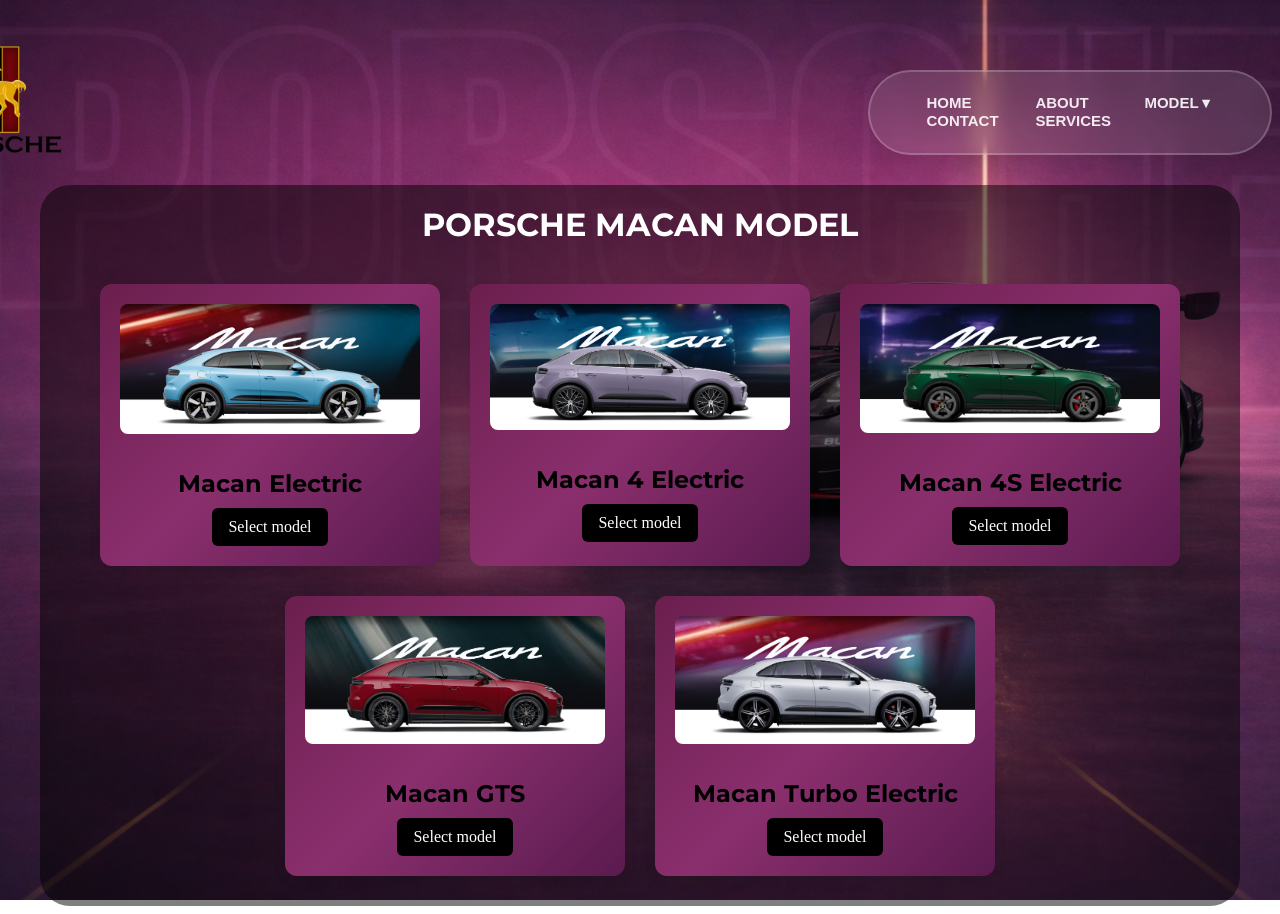
<file: macan.html>
<html>
<head>
<link rel="stylesheet" type="text/css" href="macan.css">
<link rel="preconnect" href="https://fonts.googleapis.com">
<link rel="preconnect" href="https://fonts.gstatic.com" crossorigin>
<link href="https://fonts.googleapis.com/css2?family=Montserrat:ital,wght@0,100..900;1,100..900&display=swap" rel="stylesheet">
</head>
<title>
</title>

<body>
<div class="page">
<nav>
	<div class="container1">
		<ul>
			<li><a href="index.html">HOME</a></li>
			<li><a href="about.html">ABOUT</a></li>
			<li class="dropdown">
      <a href="model.html">MODEL ▾</a>
         </li>
			<li><a href="contact.html">CONTACT</a></li>
			<li><a href="services.html">SERVICES</a></li>
</ul>


		
	</div>
</nav>
<div class="container">
 <h1>PORSCHE MACAN MODEL</h1> 
<div class="card-wrapper"> 
<div class="card"> 
<img src="image/macanE.png" alt="911 Carrera"> 
<h2>Macan Electric</h2> 
	<a href="#modal-carrera-t" class="select-model">Select model</a>
</div>
 <div id="modal-carrera-t" class="modal">
  <div class="modal-content">
    <a href="#" class="close"></a>

     <div class="slider">

   <input type="radio" name="slide-macan" id="mc1" checked>
  <input type="radio" name="slide-macan" id="mc2">
  <input type="radio" name="slide-macan" id="mc3">
 <input type="radio" name="slide-macan" id="mc4">
  <input type="radio" name="slide-macan" id="mc5">
 <input type="radio" name="slide-macan" id="mc6">
 <input type="radio" name="slide-macan" id="mc7">
 <input type="radio" name="slide-macan" id="mc8">



   <div class="slides">
    <img src="image/Macan0.jpg" class="slide mc1">
    <img src="image/Macan1.jpg" class="slide mc2">
    <img src="image/Macan2.jpg" class="slide mc3">
    <img src="image/Macan3.jpg" class="slide mc4">
    <img src="image/Macan4.jpg" class="slide mc5">
    <img src="image/Macan5.jpg" class="slide mc6">
     <img src="image/Macan6.jpg" class="slide mc7">
     <img src="image/Macan7.jpg" class="slide mc8">

  </div>

   <label for="mc8" class="arrow prev mc1">&#10094;</label>
  <label for="mc2" class="arrow next mc1">&#10095;</label>

  <label for="mc1" class="arrow prev mc2">&#10094;</label>
  <label for="mc3" class="arrow next mc2">&#10095;</label>

  <label for="mc2" class="arrow prev mc3">&#10094;</label>
  <label for="mc4" class="arrow next mc3">&#10095;</label>

  <label for="mc3" class="arrow prev mc4">&#10094;</label>
  <label for="mc5" class="arrow next mc4">&#10095;</label>
 
  <label for="mc4" class="arrow prev mc5">&#10094;</label>
  <label for="mc6" class="arrow next mc5">&#10095;</label>

  <label for="mc5" class="arrow prev mc6">&#10094;</label>
  <label for="mc7" class="arrow next mc6">&#10095;</label>

  <label for="mc6" class="arrow prev mc7">&#10094;</label>
  <label for="mc8" class="arrow next mc7">&#10095;</label>

  <label for="mc7" class="arrow prev mc8">&#10094;</label>
  <label for="mc1" class="arrow next mc8">&#10095;</label>

</div>
       <h2>Macan Electric</h2>

	<div class="paragraph">
    <h1>Whether in large metropolises or up-and-coming cities, the all-electric Macan is at home wherever there is a buzz in the air. Wherever individuality counts. And wherever people have the chance to reinvent themselves.</h1>
</div>


    

 <div class="tags">
      <span>Electric</span>
      <span>All-Wheel Drive</span>
      <span>Automatic</span>
    </div>
<div class="specs">
      <div>
        <strong>5.7 s</strong>
        <p>Acceleration 0 - 100 km/h</p>
      </div>
      <div>
        <strong>265 kW / 360 PS</strong>
        <p>Power (kW) / Power (PS)</p>
      </div>
      <div>
        <strong>220 km/h</strong>
        <p>Top speed</p>
      </div>
    </div>
<a href="#" class="modal-btn">Close</a>
</div> 
</div>
 
<div class="card"> 
<img src="image/macan4e.png" alt="718 Boxster S"> 
<h2>Macan 4 Electric</h2> 
<a href="#modal-carrera-t2" class="select-model">Select model</a>
</div>
 <div id="modal-carrera-t2" class="modal">
  <div class="modal-content">
    <a href="#" class="close"></a>

        <div class="slider">

   <input type="radio" name="slide-macan4" id="m4c1" checked>
  <input type="radio" name="slide-macan4" id="m4c2">
  <input type="radio" name="slide-macan4" id="m4c3">
 <input type="radio" name="slide-macan4" id="m4c4">
  <input type="radio" name="slide-macan4" id="m4c5">
 <input type="radio" name="slide-macan4" id="m4c6">
 <input type="radio" name="slide-macan4" id="m4c7">
 <input type="radio" name="slide-macan4" id="m4c8">



   <div class="slides">
    <img src="image/Macan40.jpg" class="slide m4c1">
    <img src="image/Macan41.jpg" class="slide m4c2">
    <img src="image/Macan42.jpg" class="slide m4c3">
    <img src="image/Macan43.jpg" class="slide m4c4">
    <img src="image/Macan44.jpg" class="slide m4c5">
    <img src="image/Macan45.jpg" class="slide m4c6">
     <img src="image/Macan46.jpg" class="slide m4c7">
     <img src="image/Macan47.jpg" class="slide m4c8">

  </div>

   <label for="m4c8" class="arrow prev m4c1">&#10094;</label>
  <label for="m4c2" class="arrow next m4c1">&#10095;</label>

  <label for="m4c1" class="arrow prev m4c2">&#10094;</label>
  <label for="m4c3" class="arrow next m4c2">&#10095;</label>

  <label for="m4c2" class="arrow prev m4c3">&#10094;</label>
  <label for="m4c4" class="arrow next m4c3">&#10095;</label>

  <label for="m4c3" class="arrow prev m4c4">&#10094;</label>
  <label for="m4c5" class="arrow next m4c4">&#10095;</label>
 
  <label for="m4c4" class="arrow prev m4c5">&#10094;</label>
  <label for="m4c6" class="arrow next m4c5">&#10095;</label>

  <label for="m4c5" class="arrow prev m4c6">&#10094;</label>
  <label for="m4c7" class="arrow next m4c6">&#10095;</label>

  <label for="m4c6" class="arrow prev m4c7">&#10094;</label>
  <label for="m4c8" class="arrow next m4c7">&#10095;</label>

  <label for="m4c7" class="arrow prev m4c8">&#10094;</label>
  <label for="m4c1" class="arrow next m4c8">&#10095;</label>

</div>
       <h2>Macan 4 Electric</h2>

	<div class="paragraph">
    <h1>Whether in large metropolises or up-and-coming cities, the all-electric Macan is at home wherever there is a buzz in the air. Wherever individuality counts. And wherever people have the chance to reinvent themselves.</h1>
</div>

  

 <div class="tags">
      <span>Electric</span>
      <span>All-Wheel Drive</span>
      <span>Automaict</span>
    </div>
<div class="specs">
      <div>
        <strong>5.2 s</strong>
        <p>Acceleration 0 - 100 km/h</p>
      </div>
      <div>
        <strong>300 kW / 408 PS</strong>
        <p>Power (kW) / Power (PS)</p>
      </div>
      <div>
        <strong>220 km/h</strong>
        <p>Top speed</p>
      </div>
    </div>

<a href="#" class="modal-btn">Close</a>
</div> 
</div>
<div class="card"> 
<img src="image/macan4s.png" alt="718 Boxster S"> 
<h2>Macan 4S Electric</h2> 
<a href="#modal-carrera-m4s" class="select-model">Select model</a>
</div>
 <div id="modal-carrera-m4s" class="modal">
  <div class="modal-content">
    <a href="#" class="close"></a>

  <div class="slider">

   <input type="radio" name="slide-macan4s" id="m4s1" checked>
  <input type="radio" name="slide-macan4s" id="m4s2">
  <input type="radio" name="slide-macan4s" id="m4s3">
 <input type="radio" name="slide-macan4s" id="m4s4">
  <input type="radio" name="slide-macan4s" id="m4s5">
 <input type="radio" name="slide-macan4s" id="m4s6">
 <input type="radio" name="slide-macan4s" id="m4s7">
 <input type="radio" name="slide-macan4s" id="m4s8">



   <div class="slides">
    <img src="image/M4s0.jpg" class="slide m4s1">
    <img src="image/M4s01.jpg" class="slide m4s2">
    <img src="image/M4s02.jpg" class="slide m4s3">
    <img src="image/M4s03.jpg" class="slide m4s4">
    <img src="image/M4s04.jpg" class="slide m4s5">
    <img src="image/M4s05.jpg" class="slide m4s6">
     <img src="image/M4s06.jpg" class="slide m4s7">
     <img src="image/M4s07.jpg" class="slide m4s8">

  </div>

   <label for="m4s8" class="arrow prev m4s1">&#10094;</label>
  <label for="m4s2" class="arrow next m4s1">&#10095;</label>

  <label for="m4s1" class="arrow prev m4s2">&#10094;</label>
  <label for="m4s3" class="arrow next m4s2">&#10095;</label>

  <label for="m4s2" class="arrow prev m4s3">&#10094;</label>
  <label for="m4s4" class="arrow next m4s3">&#10095;</label>

  <label for="m4s3" class="arrow prev m4s4">&#10094;</label>
  <label for="m4s5" class="arrow next m4s4">&#10095;</label>
 
  <label for="m4s4" class="arrow prev m4s5">&#10094;</label>
  <label for="m4s6" class="arrow next m4s5">&#10095;</label>

  <label for="m4s5" class="arrow prev m4s6">&#10094;</label>
  <label for="m4s7" class="arrow next m4s6">&#10095;</label>

  <label for="m4s6" class="arrow prev m4s7">&#10094;</label>
  <label for="m4s8" class="arrow next m4s7">&#10095;</label>

  <label for="m4s7" class="arrow prev m4s8">&#10094;</label>
  <label for="m4s1" class="arrow next m4s8">&#10095;</label>

</div>
       <h2>Macan 4S Electric</h2>

	<div class="paragraph">
    <h1>Whether in large metropolises or up-and-coming cities, the all-electric Macan is at home wherever there is a buzz in the air. Wherever individuality counts. And wherever people have the chance to reinvent themselves.</h1>
</div>



 <div class="tags">
      <span>Electric</span>
      <span>All-Wheel Drive</span>
      <span>Automatic</span>
    </div>
 <div class="specs">
      <div>
        <strong>4.1 s</strong>
        <p>Acceleration 0 - 100 km/h</p>
      </div>
      <div>
        <strong>380 kW / 516 PS</strong>
        <p>Power (kW) / Power (PS)</p>
      </div>
      <div>
        <strong>240 km/h</strong>
        <p>Top speed</p>
      </div>
    </div>

<a href="#" class="modal-btn">Close</a>
</div> 
</div>
<div class="card"> 
<img src="image/macangts.png" alt="718 Boxster S"> 
<h2>Macan GTS</h2> 
<a href="#modal-carrera-mgts" class="select-model">Select model</a>
</div>
 <div id="modal-carrera-mgts" class="modal">
  <div class="modal-content">
    <a href="#" class="close"></a>

           <div class="slider">

   <input type="radio" name="slide-macangts" id="mgts1" checked>
  <input type="radio" name="slide-macangts" id="mgts2">
  <input type="radio" name="slide-macangts" id="mgts3">
 <input type="radio" name="slide-macangts" id="mgts4">
  <input type="radio" name="slide-macangts" id="mgts5">
 <input type="radio" name="slide-macangts" id="mgts6">
 <input type="radio" name="slide-macangts" id="mgts7">
 <input type="radio" name="slide-macangts" id="mgts8">



   <div class="slides">
    <img src="image/Mgts0.jpg" class="slide mgts1">
    <img src="image/Mgts01.jpg" class="slide mgts2">
    <img src="image/Mgts02.jpg" class="slide mgts3">
    <img src="image/Mgts03.jpg" class="slide mgts4">
    <img src="image/Mgts04.jpg" class="slide mgts5">
    <img src="image/Mgts05.jpg" class="slide mgts6">
     <img src="image/Mgts06.jpg" class="slide mgts7">
     <img src="image/Mgts07.jpg" class="slide mgts8">

  </div>

   <label for="mgts8" class="arrow prev mgts1">&#10094;</label>
  <label for="mgts2" class="arrow next mgts1">&#10095;</label>

  <label for="mgts1" class="arrow prev mgts2">&#10094;</label>
  <label for="mgts3" class="arrow next mgts2">&#10095;</label>

  <label for="mgts2" class="arrow prev mgts3">&#10094;</label>
  <label for="mgts4" class="arrow next mgts3">&#10095;</label>

  <label for="mgts3" class="arrow prev mgts4">&#10094;</label>
  <label for="mgts5" class="arrow next mgts4">&#10095;</label>
 
  <label for="mgts4" class="arrow prev mgts5">&#10094;</label>
  <label for="mgts6" class="arrow next mgts5">&#10095;</label>

  <label for="mgts5" class="arrow prev mgts6">&#10094;</label>
  <label for="mgts7" class="arrow next mgts6">&#10095;</label>

  <label for="mgts6" class="arrow prev mgts7">&#10094;</label>
  <label for="mgts8" class="arrow next mgts7">&#10095;</label>

  <label for="mgts7" class="arrow prev mgts8">&#10094;</label>
  <label for="mgts1" class="arrow next mgts8">&#10095;</label>

</div>
       <h2>Macan GTS</h2>

	<div class="paragraph">
    <h1>Whether in large metropolises or up-and-coming cities, the all-electric Macan is at home wherever there is a buzz in the air. Wherever individuality counts. And wherever people have the chance to reinvent themselves.</h1>
</div>

 <div class="tags">
      <span>Electric</span>
      <span>Rear-Wheel Drive</span>
      <span>Automatic</span>
    </div>
<div class="specs">
      <div>
        <strong>3.8 s</strong>
        <p>Acceleration 0 - 100 km/h</p>
      </div>
      <div>
        <strong>420 kW / 571 PS</strong>
        <p>Power (kW) / Power (PS)</p>
      </div>
      <div>
        <strong>250 km/h</strong>
        <p>Top speed</p>
      </div>
    </div>
<a href="#" class="modal-btn">Close</a>
</div> 
</div>

<div class="card"> 
<img src="image/macanTb.png" alt="718 Boxster S"> 
<h2>Macan Turbo Electric</h2> 
<a href="#modal-carrera-tB" class="select-model">Select model</a>
</div>
 <div id="modal-carrera-tB" class="modal">
  <div class="modal-content">
    <a href="#" class="close"></a>

     <div class="slider">

   <input type="radio" name="slide-macantur" id="mtur1" checked>
  <input type="radio" name="slide-macantur" id="mtur2">
  <input type="radio" name="slide-macantur" id="mtur3">
 <input type="radio" name="slide-macantur" id="mtur4">
  <input type="radio" name="slide-macantur" id="mtur5">
 <input type="radio" name="slide-macantur" id="mtur6">
 <input type="radio" name="slide-macantur" id="mtur7">
 <input type="radio" name="slide-macantur" id="mtur8">



   <div class="slides">
    <img src="image/Mtur0.jpg" class="slide mtur1">
    <img src="image/Mtur01.jpg" class="slide mtur2">
    <img src="image/Mtur02.jpg" class="slide mtur3">
    <img src="image/Mtur03.jpg" class="slide mtur4">
    <img src="image/Mtur04.jpg" class="slide mtur5">
    <img src="image/Mtur05.jpg" class="slide mtur6">
     <img src="image/M4s06.jpg" class="slide mtur7">
     <img src="image/M4s07.jpg" class="slide mtur8">

  </div>

   <label for="mtur8" class="arrow prev mtur1">&#10094;</label>
  <label for="mtur2" class="arrow next mtur1">&#10095;</label>

  <label for="mtur1" class="arrow prev mtur2">&#10094;</label>
  <label for="mtur3" class="arrow next mtur2">&#10095;</label>

  <label for="mtur2" class="arrow prev mtur3">&#10094;</label>
  <label for="mtur4" class="arrow next mtur3">&#10095;</label>

  <label for="mtur3" class="arrow prev mtur4">&#10094;</label>
  <label for="mtur5" class="arrow next mtur4">&#10095;</label>
 
  <label for="mtur4" class="arrow prev mtur5">&#10094;</label>
  <label for="mtur6" class="arrow next mtur5">&#10095;</label>

  <label for="mtur5" class="arrow prev mtur6">&#10094;</label>
  <label for="mtur7" class="arrow next mtur6">&#10095;</label>

  <label for="mtur6" class="arrow prev mtur7">&#10094;</label>
  <label for="mtur8" class="arrow next mtur7">&#10095;</label>

  <label for="mtur7" class="arrow prev mtur8">&#10094;</label>
  <label for="mtur1" class="arrow next mtur8">&#10095;</label>

</div>
       <h2>Macan Turbo Electric</h2>

	<div class="paragraph">
    <h1>Whether in large metropolises or up-and-coming cities, the all-electric Macan is at home wherever there is a buzz in the air. Wherever individuality counts. And wherever people have the chance to reinvent themselves.</h1>
</div>


 <div class="tags">
      <span>Electric</span>
      <span>All-Wheel Drive</span>
      <span>Automatic</span>
    </div>
<div class="specs">
      <div>
        <strong>3.3 s</strong>
        <p>Acceleration 0 - 100 km/h</p>
      </div>
      <div>
        <strong>470 kW / 639 PS</strong>
        <p>Power (kW) / Power (PS)</p>
      </div>
      <div>
        <strong>260 km/h</strong>
        <p>Top speed</p>
      </div>
    </div>
<a href="#" class="modal-btn">Close</a> 
</div> 
</div>

<div class="right">
	<img src="image/pic3.png" alt="">
</div>
	</div>
	
			



</div>





</body>
</html>
</file>
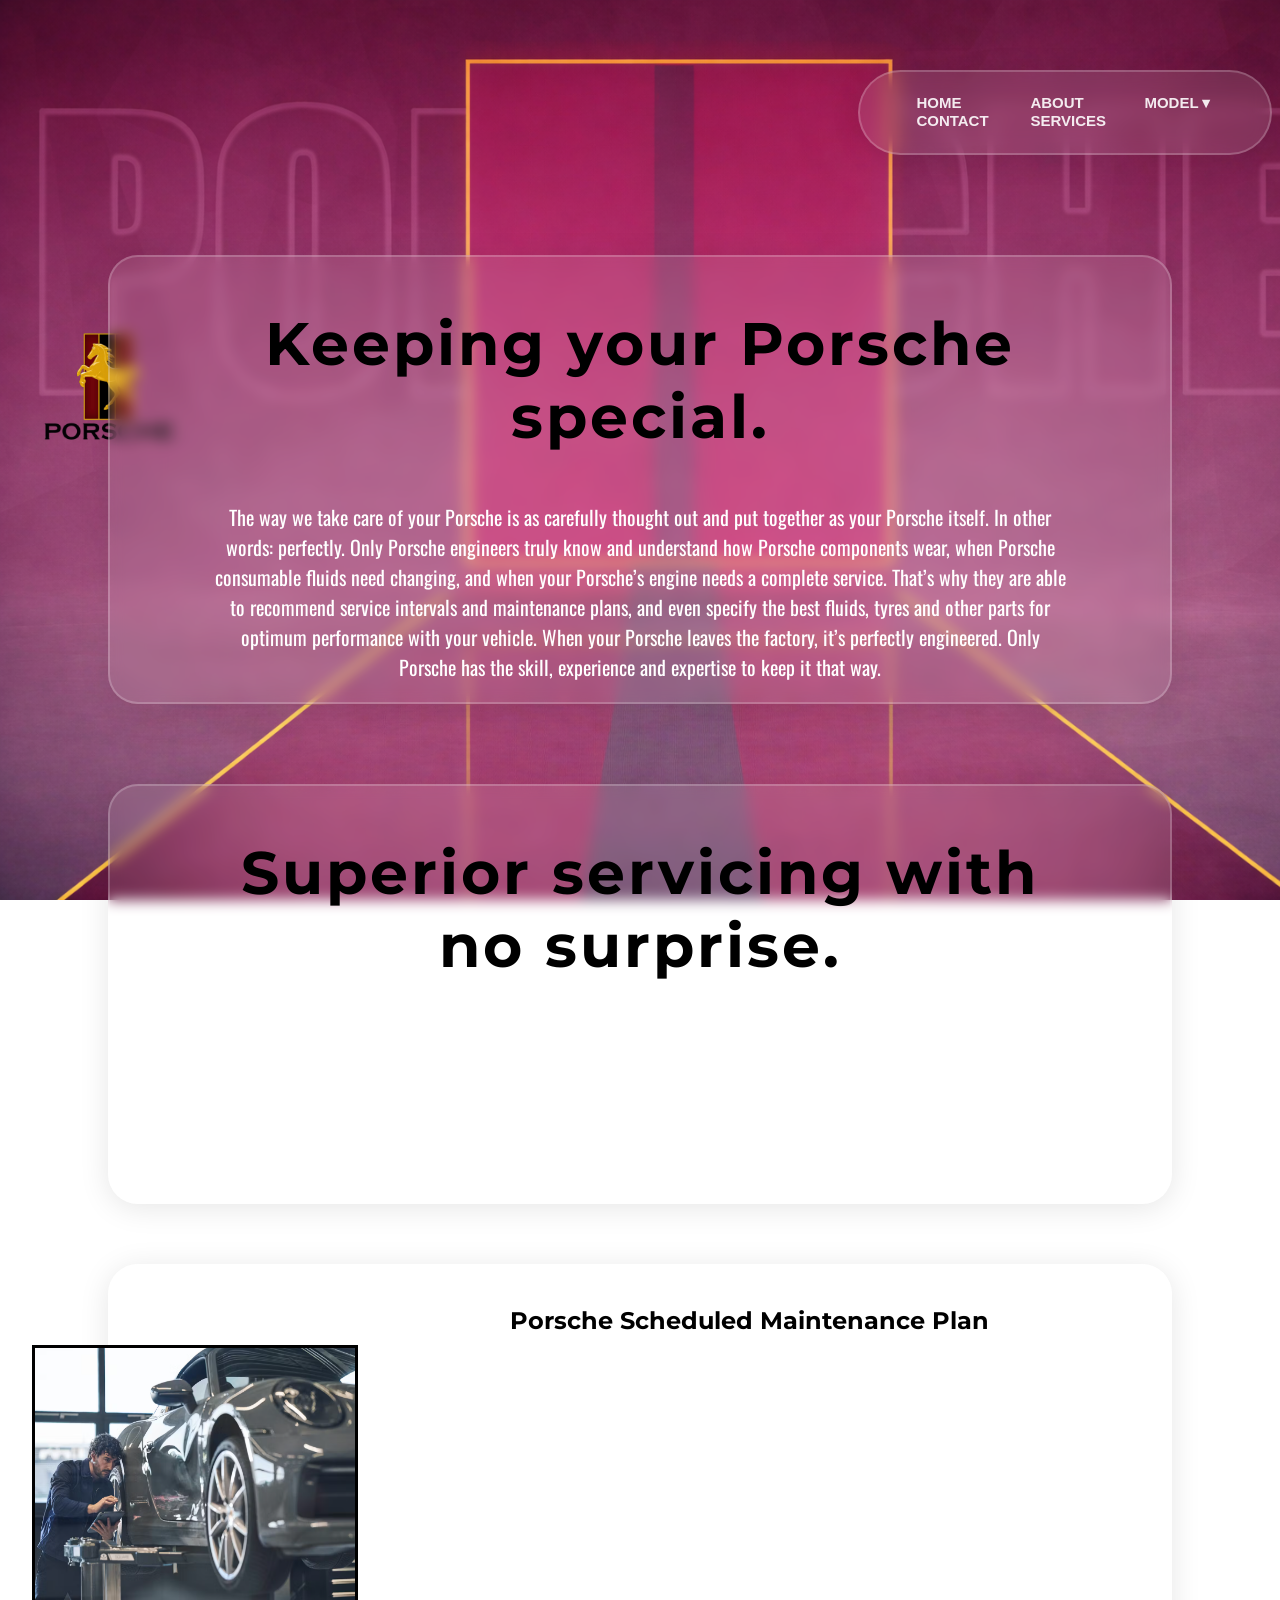
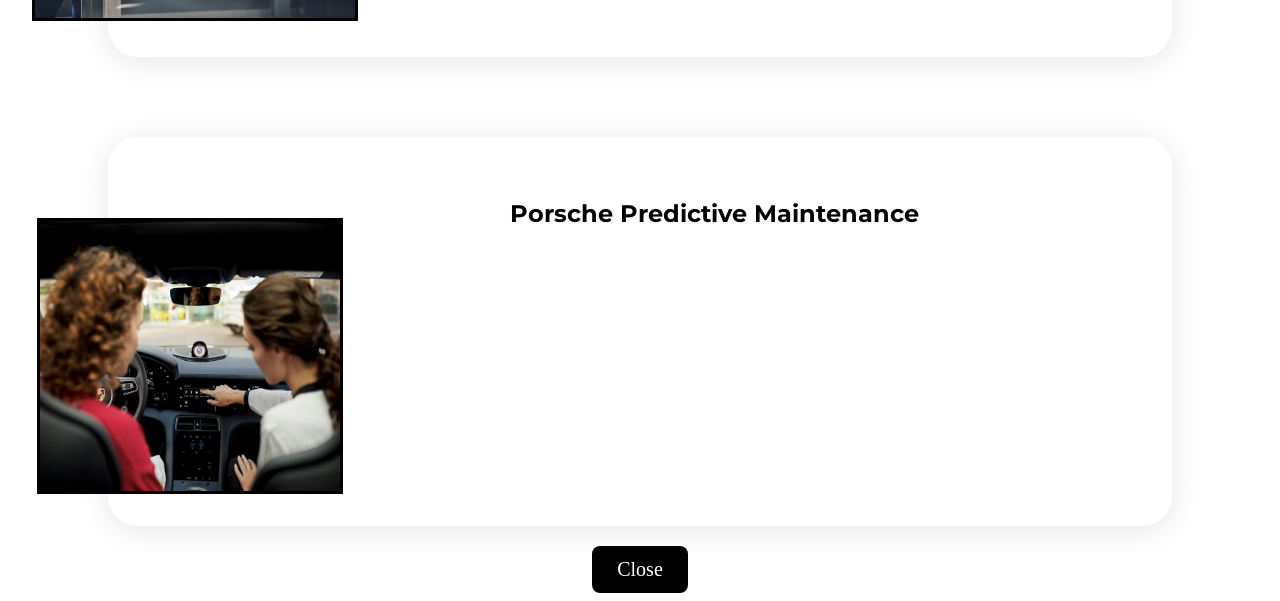
<file: main.html>
<html>
<head>
<link rel="stylesheet" type="text/css" href="main.css">
<link rel="preconnect" href="https://fonts.googleapis.com">
<link rel="preconnect" href="https://fonts.gstatic.com" crossorigin>
<link href="https://fonts.googleapis.com/css2?family=Oswald:wght@200..700&display=swap" rel="stylesheet">
<link rel="preconnect" href="https://fonts.googleapis.com">
<link rel="preconnect" href="https://fonts.gstatic.com" crossorigin>
<link href="https://fonts.googleapis.com/css2?family=Montserrat:ital,wght@0,100..900;1,100..900&display=swap" rel="stylesheet">
<link rel="preconnect" href="https://fonts.googleapis.com">
<link rel="preconnect" href="https://fonts.gstatic.com" crossorigin>
<link href="https://fonts.googleapis.com/css2?family=Roboto:ital,wght@0,100..900;1,100..900&display=swap" rel="stylesheet">
</head>
<title>
</title>

<body>

<nav>
	<div class="container">
		<ul>
			<li><a href="index.html">HOME</a></li>
			<li><a href="about.html">ABOUT</a></li>
     			<li><a href="model.html">MODEL ▾</a></li>
			<li><a href="contact.html">CONTACT</a></li>
			<li><a href="services.html">SERVICES</a></li>
			

			

			
			
	
			
		</ul>
		
	</div>
</nav>


<section class="about">
	 <h1>Keeping your Porsche special.</h1>
        <p>The way we take care of your Porsche is as carefully thought out and put together as your Porsche itself. In other words: perfectly. Only Porsche engineers truly know and understand how Porsche components wear, when Porsche consumable fluids need changing, and when your Porsche’s engine needs a complete service. That’s why they are able to recommend service intervals and maintenance plans, and even specify the best fluids, tyres and other parts for optimum performance with your vehicle. When your Porsche leaves the factory, it’s perfectly engineered. Only Porsche has the skill, experience and expertise to keep it that way.</p>
	</section>
<section class="about">
	 <h1>Superior servicing with no surprise.</h1>
        <p>When you’re driving your Porsche you want to know what’s ahead. Maintaining it should be the same. Porsche Maintenance Plans make it easy for you to keep track of scheduled maintenance services, to budget accurately, and to maintain your Porsche always in optimum condition. You’ll also benefit from the peace of mind of knowing your Porsche will only ever be maintained by factory-trained Porsche technicians, using Porsche specialist tools where required, and only Porsche Genuine Parts.</p>
	</section>



<section class="car">
	
        <h1>Porsche Scheduled Maintenance Plan</h1>
<p> 
	The Porsche Scheduled Maintenance Plan (PSMP) is a prepaid service plan to maintain your Porsche at its best, and maintain your peace-of-mind.
</p>
<p>Simply choose a plan tailored to your requirements, then focus on enjoying the drive. Meanwhile, your maintenance costs will be fixed for the duration of the plan. You can choose any participating Porsche dealership to carry out the scheduled services. And the regular recommended servicing – by skilled Porsche technicians using Porsche Genuine Parts – will help to maintain your Porsche’s retail value.</p>
		<div>
	<img src="image/img4.png" alt="">
</div>
</section>

<section class="person">
<h1>Porsche Predictive Maintenance</h1>
 <p>Knowing what maintenance your Porsche may need, and when, can help you to maintain the optimum performance of your vehicle at all times. Over-the-Air predictive maintenance gives you exactly that knowledge. With levels of wear continually and automatically monitored, then communicated to you, you will be aware of future service or repair requirements before they become critical – enabling you to plan your Porsche’s workshop appointment for a time that suits you best.</p>
				<div>
	<img src="image/img5.png" alt="">
</div>
</section>

 
<div class="button">
<a href="services.html" class="modal-btn">Close</a>
</div>



	<div class="main_content">

		<div class="right">
	<img src="image/pic3.png" alt="">
</div>
	</div>
	
	








</body>
</html>
</file>
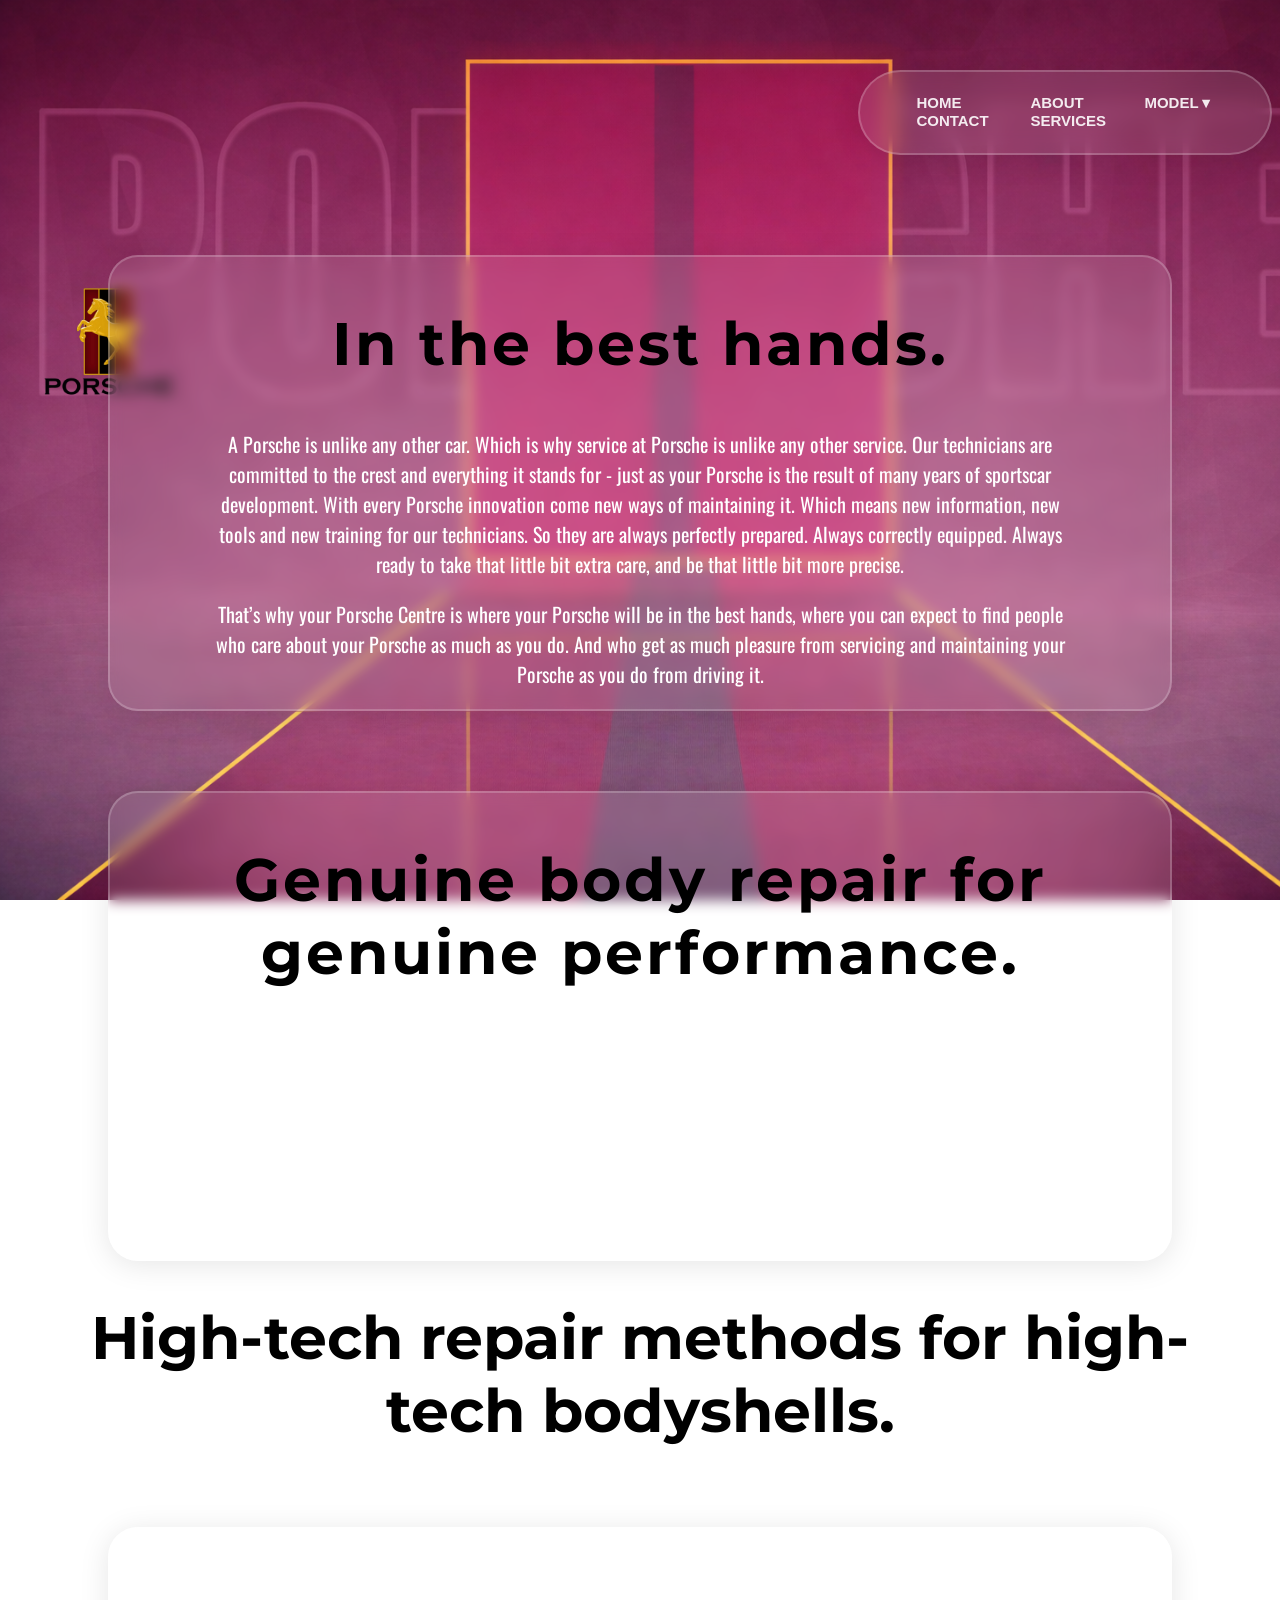
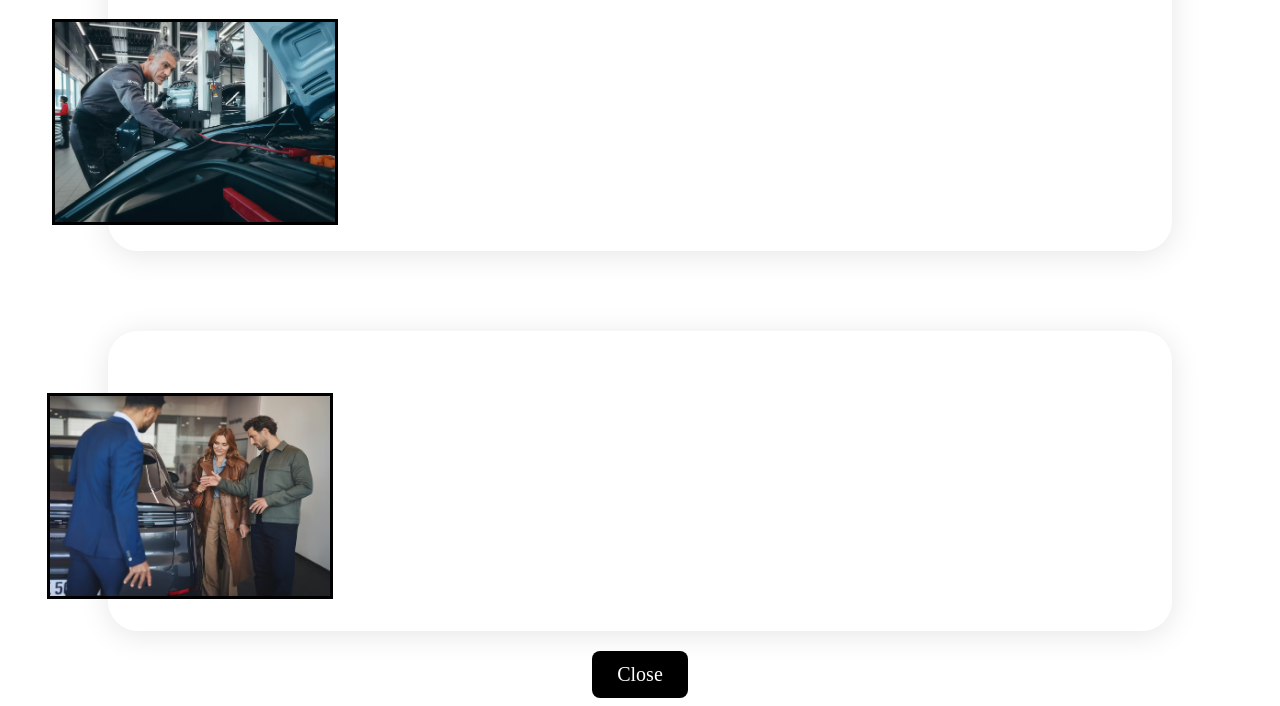
<file: main2.html>
<html>
<head>
<link rel="stylesheet" type="text/css" href="main2.css">
<link rel="preconnect" href="https://fonts.googleapis.com">
<link rel="preconnect" href="https://fonts.gstatic.com" crossorigin>
<link href="https://fonts.googleapis.com/css2?family=Oswald:wght@200..700&display=swap" rel="stylesheet">
<link rel="preconnect" href="https://fonts.googleapis.com">
<link rel="preconnect" href="https://fonts.gstatic.com" crossorigin>
<link href="https://fonts.googleapis.com/css2?family=Montserrat:ital,wght@0,100..900;1,100..900&display=swap" rel="stylesheet">
<link rel="preconnect" href="https://fonts.googleapis.com">
<link rel="preconnect" href="https://fonts.gstatic.com" crossorigin>
<link href="https://fonts.googleapis.com/css2?family=Roboto:ital,wght@0,100..900;1,100..900&display=swap" rel="stylesheet">
</head>
<title>
</title>

<body>

<nav>
	<div class="container">
		<ul>
			<li><a href="index.html">HOME</a></li>
			<li><a href="about.html">ABOUT</a></li>
     			<li><a href="model.html">MODEL ▾</a></li>
			<li><a href="contact.html">CONTACT</a></li>
			<li><a href="services.html">SERVICES</a></li>
			

			

			
			
	
			
		</ul>
		
	</div>
</nav>


<section class="about">
	 <h1>In the best hands.</h1>
        <p>A Porsche is unlike any other car. Which is why service at Porsche is unlike any other service. Our technicians are committed to the crest and everything it stands for - just as your Porsche is the result of many years of sportscar development. With every Porsche innovation come new ways of maintaining it. Which means new information, new tools and new training for our technicians. So they are always perfectly prepared. Always correctly equipped. Always ready to take that little bit extra care, and be that little bit more precise.</p>
<p>That’s why your Porsche Centre is where your Porsche will be in the best hands, where you can expect to find people who care about your Porsche as much as you do. And who get as much pleasure from servicing and maintaining your Porsche as you do from driving it.</p>
	</section>
<section class="about">
	 <h1>Genuine body repair for genuine performance.</h1>
	
        <p>Porsche represents the pinnacle of automotive performance. Since 1948, we have dedicated ourselves to perfecting the sports car. The very first Porsche, the 356/1, featured a pioneering weight-saving aluminium body.</p>
<p>Reducing weight – especially of the bodyshell – through the systematic use of lightweight materials has always been a key part of our overall vehicle concept. Less weight and optimised weight distribution mean enhanced acceleration, driving dynamics, stability and braking performance. The result is maximum driving pleasure and optimum performance.</p>
	</section>
<section class="sentence">
<h1>High-tech repair methods for high-tech bodyshells.</h1>
</section>
<section class="car">
	
       
<p> While enhancing your Porsche’s performance, revolutionary materials and bonding processes also make body repairs more complex and exacting – requiring refined diagnostic and repair methods. Multi-material bodyshells must not only be measured digitally – to extremely tight tolerances – but also require the use of special tools by specially trained technicians in highly regulated repair processes. In addition, only Porsche Genuine Parts may be fitted to maintain the overall bodywork concept and preserve the integrity, value and safety of your Porsche.</p>
		<div>
	<img src="image/img7.png" alt="">
</div>
</section>

<section class="person">

 <p>We therefore recommend to carry out body repairs on Porsche vehicles with multi-material technology at Porsche. Our technicians receive regular training in the use of the special tools required and the repair processes tailored to each individual Porsche model. They know your Porsche inside and out from many years of experience to keep it in its original condition.</p>
				<div>
	<img src="image/img2.png" alt="">
</div>
</section>
<div class="button">
<a href="services.html" class="modal-btn">Close</a>
</div>

 



	<div class="main_content">

		<div class="right">
	<img src="image/pic3.png" alt="">
</div>
	</div>
	
	








</body>
</html>
</file>
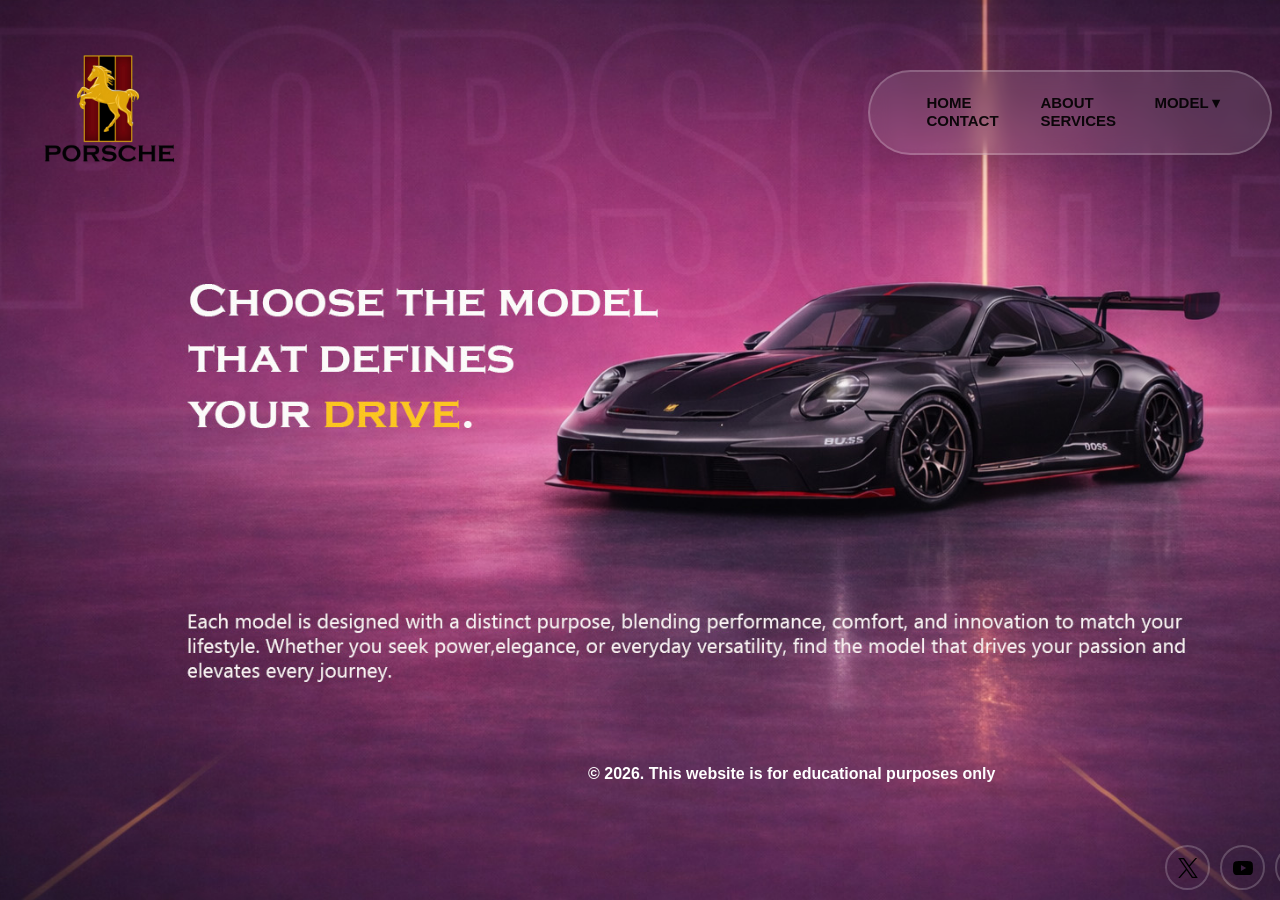
<file: model.html>
<html>
<head>
<link rel="stylesheet" type="text/css" href="model.css">
</head>
<title>
</title>


<body>

<nav>
	<div class="container">
		<ul>
			<li><a href="index.html">HOME</a></li>
			<li><a href="about.html">ABOUT</a></li>
			<li class="dropdown">
      <a href="model.html">MODEL ▾</a>
      <ul class="dropdown-menu">
        <li><a href="911.html">Porsche 911</a></li>
        <li><a href="718.html">Porsche 718</a></li>
        <li><a href="panamera.html">Porsche Panamera</a></li>
        <li><a href="tycan.html">Porsche Taycan</a></li>
        <li><a href="macan.html">Porsche Macan</a></li>
        <li><a href="cayenne.html">Porsche Cayenne</a></li>
       
      </ul>
    </li>
			<li><a href="contact.html">CONTACT</a></li>
			<li><a href="services.html">SERVICES</a></li>
			
			
			
				
			
			
	
		</ul>
		
	</div>
</nav>
	<div class="main_content">

		<div class="right">
	<img src="image/pic3.png" alt="">
</div>
	</div>
	<footer>
	<div class="word">
	<h1>© 2026. This website is for educational purposes only</h1>
	</div>
</footer>

	<div class="socials">
		<a data-social="Twitter" style="--accent-color:black;" href="#"><svg role="img" viewBox="0 0 24 24" xmlns="http://www.w3.org/2000/svg"><title>X</title><path d="M14.234 10.162 22.977 0h-2.072l-7.591 8.824L7.251 0H.258l9.168 13.343L.258 24H2.33l8.016-9.318L16.749 24h6.993zm-2.837 3.299-.929-1.329L3.076 1.56h3.182l5.965 8.532.929 1.329 7.754 11.09h-3.182z"/></svg></a>
		<a data-social="YouTube" style="--accent-color:red;" href="#"><svg role="img" viewBox="0 0 24 24" xmlns="http://www.w3.org/2000/svg"><title>YouTube</title><path d="M23.498 6.186a3.016 3.016 0 0 0-2.122-2.136C19.505 3.545 12 3.545 12 3.545s-7.505 0-9.377.505A3.017 3.017 0 0 0 .502 6.186C0 8.07 0 12 0 12s0 3.93.502 5.814a3.016 3.016 0 0 0 2.122 2.136c1.871.505 9.376.505 9.376.505s7.505 0 9.377-.505a3.015 3.015 0 0 0 2.122-2.136C24 15.93 24 12 24 12s0-3.93-.502-5.814zM9.545 15.568V8.432L15.818 12l-6.273 3.568z"/></svg></a>
	
		<a data-social="Tiktok" style="--accent-color:#38142a;" href="#"><svg role="img" viewBox="0 0 24 24" xmlns="http://www.w3.org/2000/svg"><title>TikTok</title><path d="M12.525.02c1.31-.02 2.61-.01 3.91-.02.08 1.53.63 3.09 1.75 4.17 1.12 1.11 2.7 1.62 4.24 1.79v4.03c-1.44-.05-2.89-.35-4.2-.97-.57-.26-1.1-.59-1.62-.93-.01 2.92.01 5.84-.02 8.75-.08 1.4-.54 2.79-1.35 3.94-1.31 1.92-3.58 3.17-5.91 3.21-1.43.08-2.86-.31-4.08-1.03-2.02-1.19-3.44-3.37-3.65-5.71-.02-.5-.03-1-.01-1.49.18-1.9 1.12-3.72 2.58-4.96 1.66-1.44 3.98-2.13 6.15-1.72.02 1.48-.04 2.96-.04 4.44-.99-.32-2.15-.23-3.02.37-.63.41-1.11 1.04-1.36 1.75-.21.51-.15 1.07-.14 1.61.24 1.64 1.82 3.02 3.5 2.87 1.12-.01 2.19-.66 2.77-1.61.19-.33.4-.67.41-1.06.1-1.79.06-3.57.07-5.36.01-4.03-.01-8.05.02-12.07z"/></svg></a>
		<a data-social="Facebook" style="--accent-color:#106bff;" href="#"><svg role="img" viewBox="0 0 24 24" xmlns="http://www.w3.org/2000/svg"><title>Facebook</title><path d="M9.101 23.691v-7.98H6.627v-3.667h2.474v-1.58c0-4.085 1.848-5.978 5.858-5.978.401 0 .955.042 1.468.103a8.68 8.68 0 0 1 1.141.195v3.325a8.623 8.623 0 0 0-.653-.036 26.805 26.805 0 0 0-.733-.009c-.707 0-1.259.096-1.675.309a1.686 1.686 0 0 0-.679.622c-.258.42-.374.995-.374 1.752v1.297h3.919l-.386 2.103-.287 1.564h-3.246v8.245C19.396 23.238 24 18.179 24 12.044c0-6.627-5.373-12-12-12s-12 5.373-12 12c0 5.628 3.874 10.35 9.101 11.647Z"/></svg></a>
	</div>

		









</body>
</html>
</file>
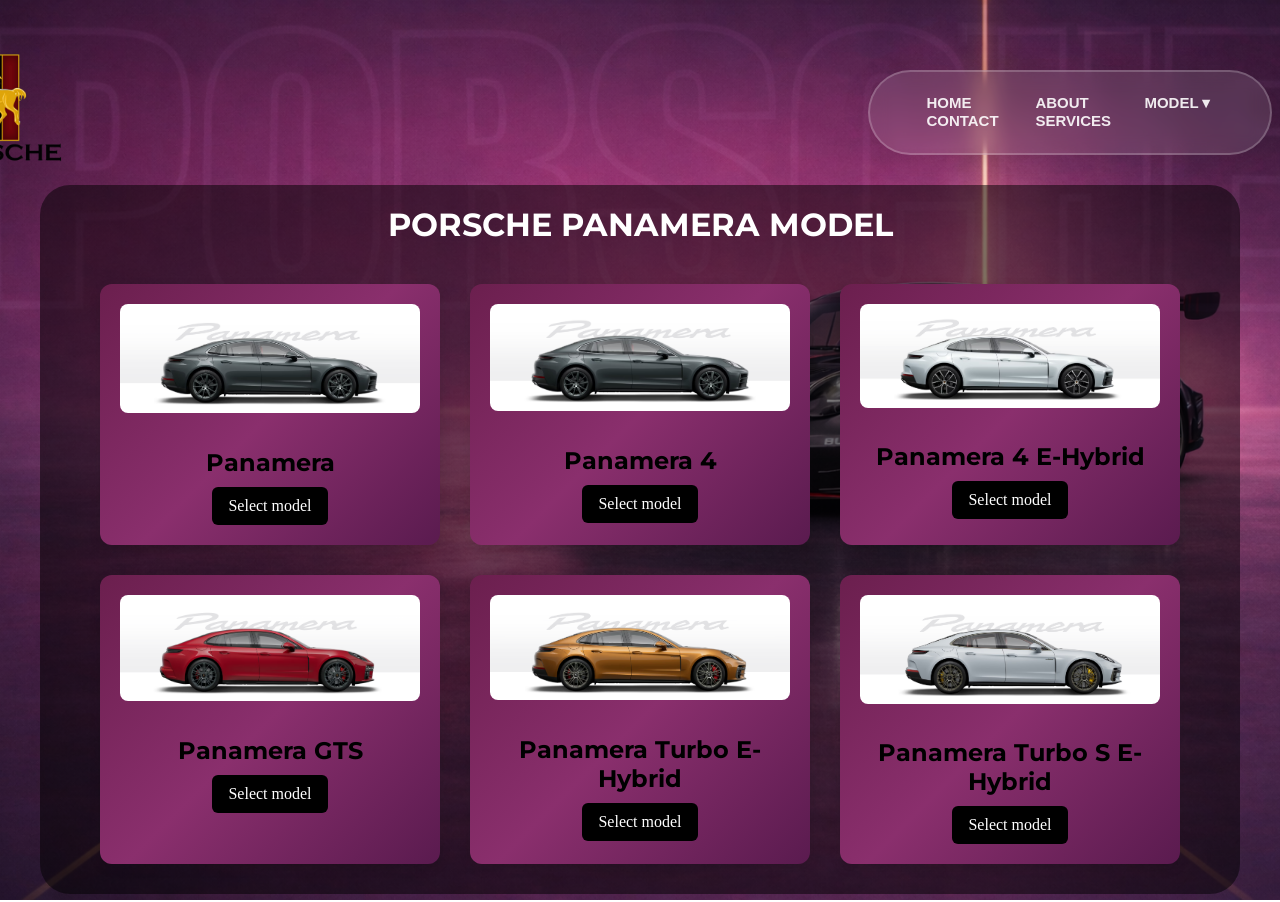
<file: panamera.html>
<html>
<head>
<link rel="stylesheet" type="text/css" href="panamera.css">
<link rel="preconnect" href="https://fonts.googleapis.com">
<link rel="preconnect" href="https://fonts.gstatic.com" crossorigin>
<link href="https://fonts.googleapis.com/css2?family=Montserrat:ital,wght@0,100..900;1,100..900&display=swap" rel="stylesheet">
</head>
<title>
</title>

<body>

<nav>
	<div class="container1">
		<ul>
			<li><a href="index.html">HOME</a></li>
			<li><a href="about.html">ABOUT</a></li>
			<li class="dropdown">
      <a href="model.html">MODEL ▾</a>
          </li>
			<li><a href="contact.html">CONTACT</a></li>
			<li><a href="about.html">SERVICES</a></li>
</ul>


		
	</div>
</nav>
<div class="container">
 <h1>PORSCHE PANAMERA MODEL</h1> 
<div class="card-wrapper"> 
<div class="card"> 
<img src="image/Panamera.png" alt="911 Carrera"> 
<h2>Panamera</h2>
<a href="#modal-panamera" class="select-model">Select model</a>
</div>
<div id="modal-panamera" class="modal">
  <div class="modal-content">
    <a href="#" class="close"></a>

     <div class="slider">

   <input type="radio" name="slide-panamera" id="pm1" checked>
  <input type="radio" name="slide-panamera" id="pm2">
  <input type="radio" name="slide-panamera" id="pm3">
 <input type="radio" name="slide-panamera" id="pm4">
  <input type="radio" name="slide-panamera" id="pm5">
 <input type="radio" name="slide-panamera" id="pm6">
 <input type="radio" name="slide-panamera" id="pm7">
 <input type="radio" name="slide-panamera" id="pm8">



   <div class="slides">
    <img src="image/Panamera.jpg" class="slide pm1">
    <img src="image/Panamera1.jpg" class="slide pm2">
    <img src="image/Panamera2.jpg" class="slide pm3">
    <img src="image/Panamera3.jpg" class="slide pm4">
    <img src="image/Panamera4.jpg" class="slide pm5">
    <img src="image/Panamera5.jpg" class="slide pm6">
     <img src="image/Panamera6.jpg" class="slide pm7">
     <img src="image/Panamera7.jpg" class="slide pm8">

  </div>

   <label for="pm8" class="arrow prev pm1">&#10094;</label>
  <label for="pm2" class="arrow next pm1">&#10095;</label>

  <label for="pm1" class="arrow prev pm2">&#10094;</label>
  <label for="pm3" class="arrow next pm2">&#10095;</label>

  <label for="pm2" class="arrow prev pm3">&#10094;</label>
  <label for="pm4" class="arrow next pm3">&#10095;</label>

  <label for="pm3" class="arrow prev pm4">&#10094;</label>
  <label for="pm5" class="arrow next pm4">&#10095;</label>
 
  <label for="pm4" class="arrow prev pm5">&#10094;</label>
  <label for="pm6" class="arrow next pm5">&#10095;</label>

  <label for="pm5" class="arrow prev pm6">&#10094;</label>
  <label for="pm7" class="arrow next pm6">&#10095;</label>

  <label for="pm6" class="arrow prev pm7">&#10094;</label>
  <label for="pm8" class="arrow next pm7">&#10095;</label>

  <label for="pm7" class="arrow prev pm8">&#10094;</label>
  <label for="pm1" class="arrow next pm8">&#10095;</label>

</div>
       <h2>Panamera</h2>

	<div class="paragraph">
    <h1>The Panamera Executive models combine a sporty drive with rear seat comfort, whether working or relaxing. The body has been lengthened by 150 mm, adding even more room for rear passengers.</h1>
</div>


   
 
 <div class="tags">
      <span>Gasoline</span>
      <span>Rear-Wheel Drive</span>
      <span>Automatic</span>
    </div>
<div class="specs">
      <div>
        <strong>5.1 s</strong>
        <p>Acceleration 0 - 100 km/h</p>
      </div>
      <div>
        <strong>260 kW / 353 PS</strong>
        <p>Power (kW) / Power (PS)</p>
      </div>
      <div>
        <strong>272 km/h</strong>
        <p>Top speed</p>
      </div>
    </div>
  <a href="#" class="modal-btn">Close</a>
</div> 
</div>
 
<div class="card"> 
<img src="image/panamera4.png" alt="718 Boxster S"> 
<h2>Panamera 4</h2> 
<a href="#modal-panamera-4" class="select-model">Select model</a>
</div>
<div id="modal-panamera-4" class="modal">
  <div class="modal-content">
    <a href="#" class="close"></a>

    
     <div class="slider">

   <input type="radio" name="slide-panamera4" id="p4m1" checked>
  <input type="radio" name="slide-panamera4" id="p4m2">
  <input type="radio" name="slide-panamera4" id="p4m3">
 <input type="radio" name="slide-panamera4" id="p4m4">
  <input type="radio" name="slide-panamera4" id="p4m5">
 <input type="radio" name="slide-panamera4" id="p4m6">
 <input type="radio" name="slide-panamera4" id="p4m7">
 <input type="radio" name="slide-panamera4" id="p4m8">



   <div class="slides">
    <img src="image/Panameras.jpg" class="slide p4m1">
    <img src="image/Panameras1.jpg" class="slide p4m2">
    <img src="image/Panameras2.jpg" class="slide p4m3">
    <img src="image/Panameras3.jpg" class="slide p4m4">
    <img src="image/Panameras4.jpg" class="slide p4m5">
    <img src="image/Panameras5.jpg" class="slide p4m6">
     <img src="image/Panameras6.jpg" class="slide p4m7">
     <img src="image/Panameras7.jpg" class="slide p4m8">

  </div>

   <label for="p4m8" class="arrow prev p4m1">&#10094;</label>
  <label for="p4m2" class="arrow next p4m1">&#10095;</label>

  <label for="p4m1" class="arrow prev p4m2">&#10094;</label>
  <label for="p4m3" class="arrow next p4m2">&#10095;</label>

  <label for="p4m2" class="arrow prev p4m3">&#10094;</label>
  <label for="p4m4" class="arrow next p4m3">&#10095;</label>

  <label for="p4m3" class="arrow prev p4m4">&#10094;</label>
  <label for="p4m5" class="arrow next p4m4">&#10095;</label>
 
  <label for="p4m4" class="arrow prev p4m5">&#10094;</label>
  <label for="p4m6" class="arrow next p4m5">&#10095;</label>

  <label for="p4m5" class="arrow prev p4m6">&#10094;</label>
  <label for="p4m7" class="arrow next p4m6">&#10095;</label>

  <label for="p4m6" class="arrow prev p4m7">&#10094;</label>
  <label for="p4m8" class="arrow next p4m7">&#10095;</label>

  <label for="p4m7" class="arrow prev p4m8">&#10094;</label>
  <label for="p4m1" class="arrow next p4m8">&#10095;</label>

</div>
       <h2>Panamera 4</h2>

	<div class="paragraph">
    <h1>The Panamera Executive models combine a sporty drive with rear seat comfort, whether working or relaxing. The body has been lengthened by 150 mm, adding even more room for rear passengers.</h1>
</div>


 <div class="tags">
      <span>Gasoline</span>
      <span>Rear-Wheel Drive</span>
      <span>Manual</span>
    </div>
<div class="specs">
      <div>
        <strong>4.8 s</strong>
        <p>Acceleration 0 - 100 km/h</p>
      </div>
      <div>
        <strong>260 kW / 353 PS</strong>
        <p>Power (kW) / Power (PS)</p>
      </div>
      <div>
        <strong>270 km/h</strong>
        <p>Top speed</p>
      </div>
    </div>
<a href="#" class="modal-btn">Close</a>
</div> 
</div>
<div class="card"> 
<img src="image/panamera4e.png" alt="718 Boxster S"> 
<h2>Panamera 4 E-Hybrid</h2> 
<a href="#modal-panamera-4e" class="select-model">Select model</a>
</div>
<div id="modal-panamera-4e" class="modal">
  <div class="modal-content">
    <a href="#" class="close"></a>

        <div class="slider">

   <input type="radio" name="slide-panamera4e" id="p4em1" checked>
  <input type="radio" name="slide-panamera4e" id="p4em2">
  <input type="radio" name="slide-panamera4e" id="p4em3">
 <input type="radio" name="slide-panamera4e" id="p4em4">
  <input type="radio" name="slide-panamera4e" id="p4em5">
 <input type="radio" name="slide-panamera4e" id="p4em6">
 <input type="radio" name="slide-panamera4e" id="p4em7">
 <input type="radio" name="slide-panamera4e" id="p4em8">



   <div class="slides">
    <img src="image/Panamera4h01.jpg" class="slide p4em1">
    <img src="image/Panamera4h1.jpg" class="slide p4em2">
    <img src="image/Panamera4h2.jpg" class="slide p4em3">
    <img src="image/Panamera4h3.jpg" class="slide p4em4">
    <img src="image/Panamera4h4.jpg" class="slide p4em5">
    <img src="image/Panamera4h5.jpg" class="slide p4em6">
     <img src="image/Panamera4h6.jpg" class="slide p4em7">
     <img src="image/Panamera4h7.jpg" class="slide p4em8">

  </div>

   <label for="p4em8" class="arrow prev p4em1">&#10094;</label>
  <label for="p4em2" class="arrow next p4em1">&#10095;</label>

  <label for="p4em1" class="arrow prev p4em2">&#10094;</label>
  <label for="p4em3" class="arrow next p4em2">&#10095;</label>

  <label for="p4em2" class="arrow prev p4em3">&#10094;</label>
  <label for="p4em4" class="arrow next p4em3">&#10095;</label>

  <label for="p4em3" class="arrow prev p4em4">&#10094;</label>
  <label for="p4em5" class="arrow next p4em4">&#10095;</label>
 
  <label for="p4em4" class="arrow prev p4em5">&#10094;</label>
  <label for="p4em6" class="arrow next p4em5">&#10095;</label>

  <label for="p4em5" class="arrow prev p4em6">&#10094;</label>
  <label for="p4em7" class="arrow next p4em6">&#10095;</label>

  <label for="p4em6" class="arrow prev p4em7">&#10094;</label>
  <label for="p4em8" class="arrow next p4em7">&#10095;</label>

  <label for="p4em7" class="arrow prev p4em8">&#10094;</label>
  <label for="p4em1" class="arrow next p4em8">&#10095;</label>

</div>
       <h2>Panamera 4 E-Hybrid</h2>

	<div class="paragraph">
    <h1>The Panamera Executive models combine a sporty drive with rear seat comfort, whether working or relaxing. The body has been lengthened by 150 mm, adding even more room for rear passengers.</h1>
</div>

    
 <div class="tags">
      <span>Gasoline</span>
      <span>Rear-Wheel Drive</span>
      <span>Automatic</span>
    </div>
 <div class="specs">
      <div>
        <strong>4.1 s</strong>
        <p>Acceleration 0 - 100 km/h</p>
      </div>
      <div>
        <strong>346 kW / 470 PS</strong>
        <p>Power (kW) / Power (PS)</p>
      </div>
      <div>
        <strong>280 km/h</strong>
        <p>Top speed</p>
      </div>
    </div>

<a href="#" class="modal-btn">Close</a></div> 
</div>
<div class="card"> 
<img src="image/panameragts.png" alt="718 Boxster S"> 
<h2>Panamera GTS</h2> 
<a href="#modal-panamera-gts" class="select-model">Select model</a>
</div>
<div id="modal-panamera-gts" class="modal">
  <div class="modal-content">
    <a href="#" class="close"></a>

 
  
        <div class="slider">

   <input type="radio" name="slide-panameragts" id="pmgts1" checked>
  <input type="radio" name="slide-panameragts" id="pmgts2">
  <input type="radio" name="slide-panameragts" id="pmgts3">
 <input type="radio" name="slide-panameragts" id="pmgts4">
  <input type="radio" name="slide-panameragts" id="pmgts5">
 <input type="radio" name="slide-panameragts" id="pmgts6">
 <input type="radio" name="slide-panameragts" id="pmgts7">
 <input type="radio" name="slide-panameragts" id="pmgts8">



   <div class="slides">
    <img src="image/Pgts0.jpg" class="slide pmgts1">
    <img src="image/Pgts01.jpg" class="slide pmgts2">
    <img src="image/Pgts02.jpg" class="slide pmgts3">
    <img src="image/Pgts03.jpg" class="slide pmgts4">
    <img src="image/Pgts04.jpg" class="slide pmgts5">
    <img src="image/Pgts05.jpg" class="slide pmgts6">
     <img src="image/Pgts06.jpg" class="slide pmgts7">
     <img src="image/Pgts07.jpg" class="slide pmgts8">

  </div>

   <label for="pmgts8" class="arrow prev pmgts1">&#10094;</label>
  <label for="pmgts2" class="arrow next pmgts1">&#10095;</label>

  <label for="pmgts1" class="arrow prev pmgts2">&#10094;</label>
  <label for="pmgts3" class="arrow next pmgts2">&#10095;</label>

  <label for="pmgts2" class="arrow prev pmgts3">&#10094;</label>
  <label for="pmgts4" class="arrow next pmgts3">&#10095;</label>

  <label for="pmgts3" class="arrow prev pmgts4">&#10094;</label>
  <label for="pmgts5" class="arrow next pmgts4">&#10095;</label>
 
  <label for="pmgts4" class="arrow prev pmgts5">&#10094;</label>
  <label for="pmgts6" class="arrow next pmgts5">&#10095;</label>

  <label for="pmgts5" class="arrow prev pmgts6">&#10094;</label>
  <label for="pmgts7" class="arrow next pmgts6">&#10095;</label>

  <label for="pmgts6" class="arrow prev pmgts7">&#10094;</label>
  <label for="pmgts8" class="arrow next pmgts7">&#10095;</label>

  <label for="pmgts7" class="arrow prev pmgts8">&#10094;</label>
  <label for="pmgts1" class="arrow next pmgts8">&#10095;</label>

</div>
       <h2>Panamera GTS</h2>

	<div class="paragraph">
    <h1>The Panamera Executive models combine a sporty drive with rear seat comfort, whether working or relaxing. The body has been lengthened by 150 mm, adding even more room for rear passengers.</h1>
</div>

 <div class="tags">
      <span>Gasoline</span>
      <span>Rear-Wheel Drive</span>
      <span>Automatic</span>
    </div>
<div class="specs">
      <div>
        <strong>3.8 s</strong>
        <p>Acceleration 0 - 100 km/h</p>
      </div>
      <div>
        <strong>368 kW / 500 PS</strong>
        <p>Power (kW) / Power (PS)</p>
      </div>
      <div>
        <strong>302 km/h</strong>
        <p>Top speed</p>
      </div>
    </div>
<a href="#" class="modal-btn">Close</a> 
</div> 
</div>

<div class="card"> 
<img src="image/panameratur.png" alt="718 Boxster S"> 
<h2>Panamera Turbo E-Hybrid</h2> 
<a href="#modal-panamera-eh" class="select-model">Select model</a>
</div>
<div id="modal-panamera-eh" class="modal">
  <div class="modal-content">
    <a href="#" class="close"></a>

           <div class="slider">

   <input type="radio" name="slide-panamerateh" id="pmteh1" checked>
  <input type="radio" name="slide-panamerateh" id="pmteh2">
  <input type="radio" name="slide-panamerateh" id="pmteh3">
 <input type="radio" name="slide-panamerateh" id="pmteh4">
  <input type="radio" name="slide-panamerateh" id="pmteh5">
 <input type="radio" name="slide-panamerateh" id="pmteh6">
 <input type="radio" name="slide-panamerateh" id="pmteh7">
 <input type="radio" name="slide-panamerateh" id="pmteh8">



   <div class="slides">
    <img src="image/Pteh0.jpg" class="slide pmteh1">
    <img src="image/Pteh01.jpg" class="slide pmteh2">
    <img src="image/Pteh02.jpg" class="slide pmteh3">
    <img src="image/Pteh03.jpg" class="slide pmteh4">
    <img src="image/Pteh04.jpg" class="slide pmteh5">
    <img src="image/Pteh05.jpg" class="slide pmteh6">
     <img src="image/Pteh06.jpg" class="slide pmteh7">
     <img src="image/Pteh07.jpg" class="slide pmteh8">

  </div>

   <label for="pmteh8" class="arrow prev pmteh1">&#10094;</label>
  <label for="pmteh2" class="arrow next pmteh1">&#10095;</label>

  <label for="pmteh1" class="arrow prev pmteh2">&#10094;</label>
  <label for="pmteh3" class="arrow next pmteh2">&#10095;</label>

  <label for="pmtehh2" class="arrow prev pmteh3">&#10094;</label>
  <label for="pmteh4" class="arrow next pmteh3">&#10095;</label>

  <label for="pmteh3" class="arrow prev pmteh4">&#10094;</label>
  <label for="pmteh5" class="arrow next pmteh4">&#10095;</label>
 
  <label for="pmteh4" class="arrow prev pmteh5">&#10094;</label>
  <label for="pmteh6" class="arrow next pmteh5">&#10095;</label>

  <label for="pmteh5" class="arrow prev pmteh6">&#10094;</label>
  <label for="pmteh7" class="arrow next pmteh6">&#10095;</label>

  <label for="pmteh6" class="arrow prev pmteh7">&#10094;</label>
  <label for="pmteh8" class="arrow next pmteh7">&#10095;</label>

  <label for="pmteh7" class="arrow prev pmteh8">&#10094;</label>
  <label for="pmteh1" class="arrow next pmteh8">&#10095;</label>

</div>
       <h2>Panamera Turbo E-Hybrid</h2>

	<div class="paragraph">
    <h1>The Panamera Executive models combine a sporty drive with rear seat comfort, whether working or relaxing. The body has been lengthened by 150 mm, adding even more room for rear passengers.</h1>
</div>

 <div class="tags">
      <span>Gasoline</span>
      <span>Rear-Wheel Drive</span>
      <span>Automatic</span>
    </div>
<div class="specs">
      <div>
        <strong>3.2 s</strong>
        <p>Acceleration 0 - 100 km/h</p>
      </div>
      <div>
        <strong>500 kW / 680 PS</strong>
        <p>Power (kW) / Power (PS)</p>
      </div>
      <div>
        <strong>315 km/h</strong>
        <p>Top speed</p>
      </div>
    </div>
<a href="#" class="modal-btn">Close</a> 
</div> 
</div>

<div class="card"> 
<img src="image/panamera0.png" alt="718 Boxster S"> 
<h2>Panamera Turbo S E-Hybrid</h2> 
<a href="#modal-panamera-tseh" class="select-model">Select model</a>
</div>
<div id="modal-panamera-tseh" class="modal">
  <div class="modal-content">
    <a href="#" class="close"></a>

               <div class="slider">

   <input type="radio" name="slide-panameratseh" id="pmtseh1" checked>
  <input type="radio" name="slide-panameratseh" id="pmtseh2">
  <input type="radio" name="slide-panameratseh" id="pmtseh3">
 <input type="radio" name="slide-panameratseh" id="pmtseh4">
  <input type="radio" name="slide-panameratseh" id="pmtseh5">
 <input type="radio" name="slide-panamerateh" id="pmtseh6">
 <input type="radio" name="slide-panameratseh" id="pmtseh7">
 <input type="radio" name="slide-panameratseh" id="pmtseh8">



   <div class="slides">
    <img src="image/Ptseh0.jpg" class="slide pmtseh1">
    <img src="image/Ptseh01.jpg" class="slide pmtseh2">
    <img src="image/Ptseh02.jpg" class="slide pmtseh3">
    <img src="image/Ptseh03.jpg" class="slide pmtseh4">
    <img src="image/Ptseh04.jpg" class="slide pmtseh5">
    <img src="image/Ptseh05.jpg" class="slide pmtseh6">
     <img src="image/Ptseh06.jpg" class="slide pmtseh7">
     <img src="image/Ptseh07.jpg" class="slide pmtseh8">

  </div>

   <label for="pmtseh8" class="arrow prev pmtseh1">&#10094;</label>
  <label for="pmtseh2" class="arrow next pmtseh1">&#10095;</label>

  <label for="pmtseh1" class="arrow prev pmtseh2">&#10094;</label>
  <label for="pmtseh3" class="arrow next pmtseh2">&#10095;</label>

  <label for="pmtsehh2" class="arrow prev pmtseh3">&#10094;</label>
  <label for="pmtseh4" class="arrow next pmtseh3">&#10095;</label>

  <label for="pmtseh3" class="arrow prev pmtseh4">&#10094;</label>
  <label for="pmtseh5" class="arrow next pmtseh4">&#10095;</label>
 
  <label for="pmtseh4" class="arrow prev pmtseh5">&#10094;</label>
  <label for="pmtseh6" class="arrow next pmtseh5">&#10095;</label>

  <label for="pmtseh5" class="arrow prev pmtseh6">&#10094;</label>
  <label for="pmtseh7" class="arrow next pmtseh6">&#10095;</label>

  <label for="pmtseh6" class="arrow prev pmtseh7">&#10094;</label>
  <label for="pmtseh8" class="arrow next pmtseh7">&#10095;</label>

  <label for="pmtseh7" class="arrow prev pmtseh8">&#10094;</label>
  <label for="pmtseh1" class="arrow next pmtseh8">&#10095;</label>

</div>
       <h2>Panamera Turbo S E-Hybrid</h2>

	<div class="paragraph">
    <h1>The Panamera Executive models combine a sporty drive with rear seat comfort, whether working or relaxing. The body has been lengthened by 150 mm, adding even more room for rear passengers.</h1>
</div>


 <div class="tags">
      <span>Hybrid</span>
      <span>Rear-Wheel Drive</span>
      <span>Automatic</span>
    </div>

<div class="specs">
      <div>
        <strong>2.9 s</strong>
        <p>Acceleration 0 - 100 km/h</p>
      </div>
      <div>
        <strong>575 kW / 782 PS</strong>
        <p>Power (kW) / Power (PS)</p>
      </div>
      <div>
        <strong>325 km/h</strong>
        <p>Top speed</p>
      </div>
    </div>
<a href="#" class="modal-btn">Close</a> 
</div> 
</div>






<div class="right">
	<img src="image/pic3.png" alt="">
</div>
	</div>
	


		









</body>
</html>
</file>
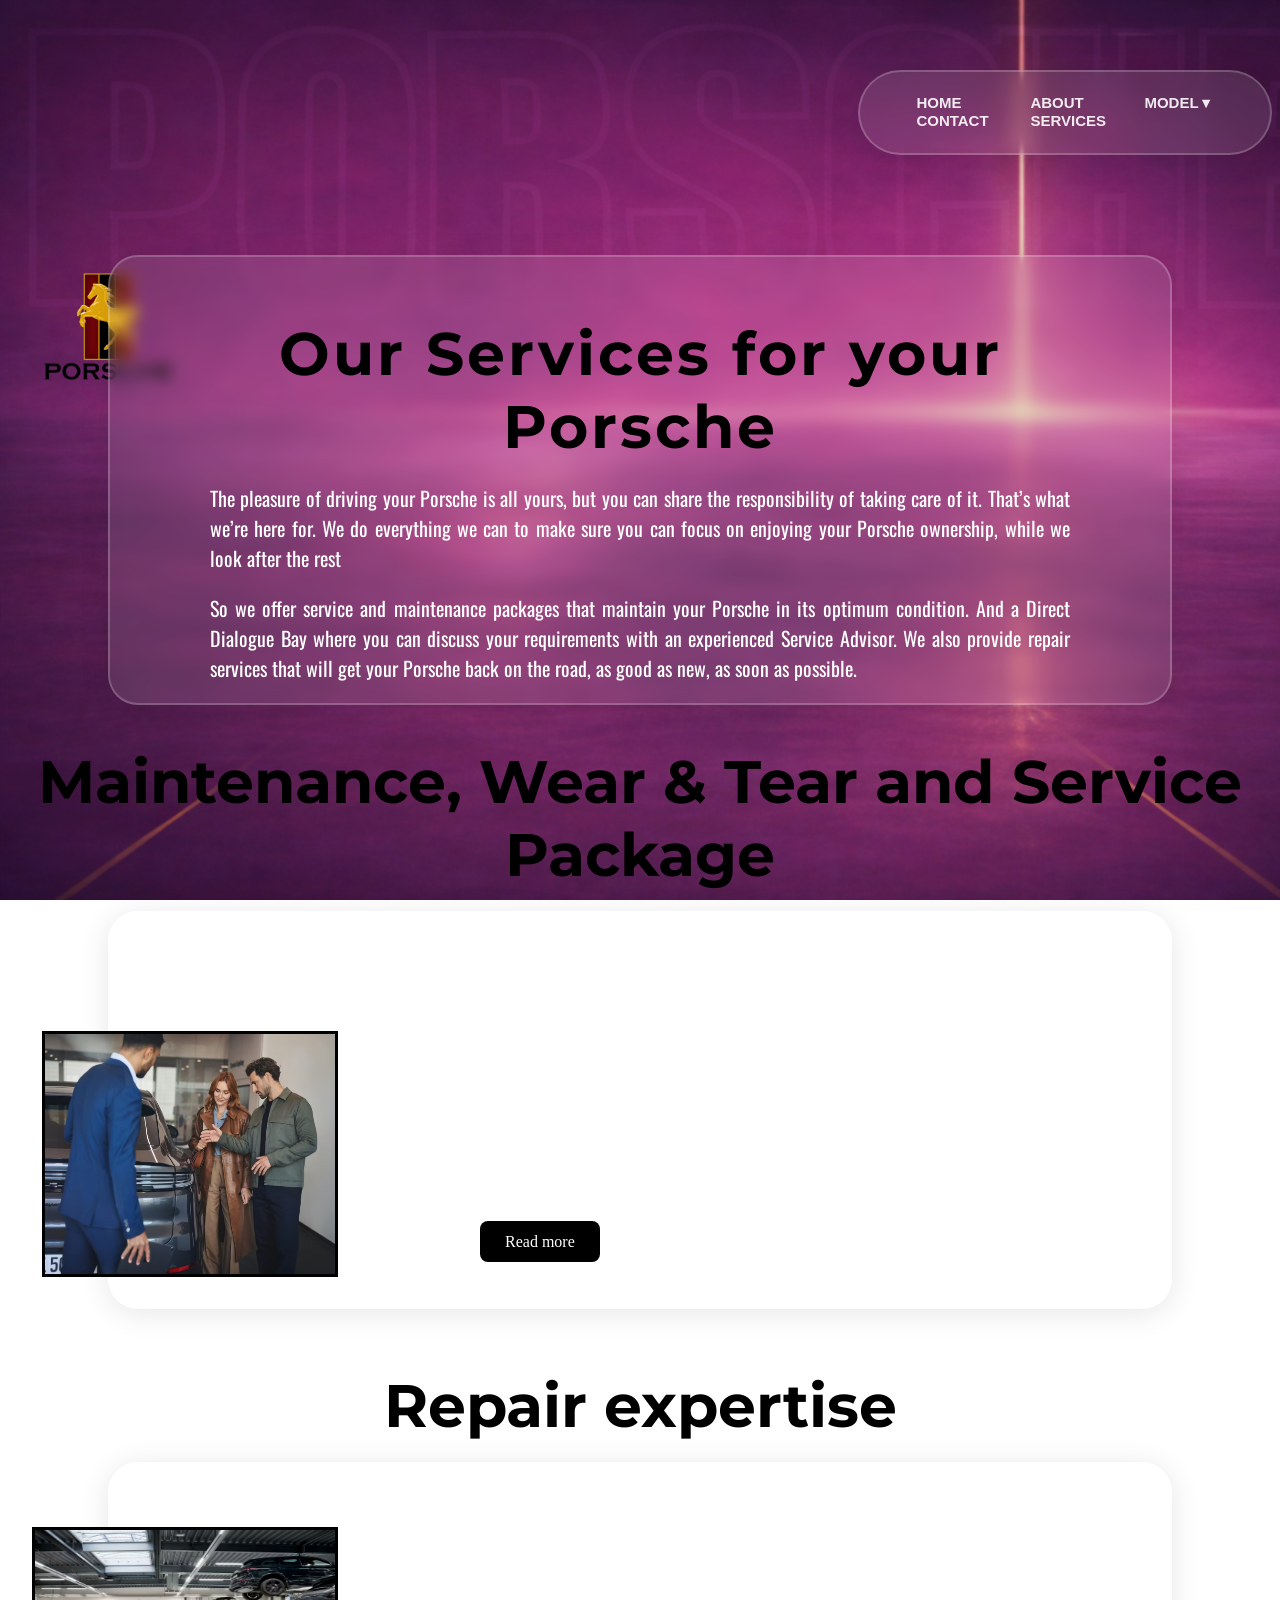
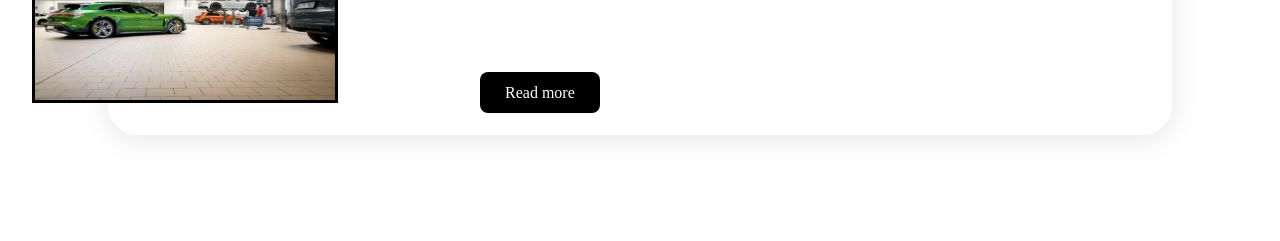
<file: services.html>
<html>
<head>
<link rel="stylesheet" type="text/css" href="services.css">
<link rel="preconnect" href="https://fonts.googleapis.com">
<link rel="preconnect" href="https://fonts.gstatic.com" crossorigin>
<link href="https://fonts.googleapis.com/css2?family=Oswald:wght@200..700&display=swap" rel="stylesheet">
<link rel="preconnect" href="https://fonts.googleapis.com">
<link rel="preconnect" href="https://fonts.gstatic.com" crossorigin>
<link href="https://fonts.googleapis.com/css2?family=Montserrat:ital,wght@0,100..900;1,100..900&display=swap" rel="stylesheet">
<link rel="preconnect" href="https://fonts.googleapis.com">
<link rel="preconnect" href="https://fonts.gstatic.com" crossorigin>
<link href="https://fonts.googleapis.com/css2?family=Roboto:ital,wght@0,100..900;1,100..900&display=swap" rel="stylesheet">
</head>
<title>
</title>

<body>

<nav>
	<div class="container">
		<ul>
			<li><a href="index.html">HOME</a></li>
			<li><a href="about.html">ABOUT</a></li>
     			<li><a href="model.html">MODEL ▾</a></li>
			<li><a href="contact.html">CONTACT</a></li>
			<li><a href="services.html">SERVICES</a></li>
			

			

			
			
	
			
		</ul>
		
	</div>
</nav>


<section class="about">
	 <h1>Our Services for your Porsche</h1>
        <p>The pleasure of driving your Porsche is all yours, but you can share the responsibility of taking care of it. That’s what we’re here for. We do everything we can to make sure you can focus on enjoying your Porsche ownership, while we look after the rest</p>
	<p>So we offer service and maintenance packages that maintain your Porsche in its optimum condition. And a Direct Dialogue Bay where you can discuss your requirements with an experienced Service Advisor. We also provide repair services that will get your Porsche back on the road, as good as new, as soon as possible.</p>

</section>
	 <h1>Maintenance, Wear & Tear and Service Package</h1>
<section class="car">
	
        <p>Over two thirds of all Porsche vehicles ever built are still being driven, thanks to regular expert maintenance.
</p>
<p> 
	Porsche Maintenance Plans and Packages tailored to your model – together with replacement of wear and tear parts and consumable fluids – help optimize performance no matter how long you’ve been driving.
</p>
<p>Your Porsche is engineered to help you enjoy pure driving pleasure. Service at Porsche aims to keep it that way.</p>
<a href="main.html" class="modal-btn">Read more</a>
		<div>
	<img src="image/img2.png" alt="">
</div>
</section>
<h1>Repair expertise</h1>
<section class="person">
 <p>With many years of sports car development experience, honed and refined by regular training, our workshop and service staff have the knowledge they need to take expert care of your Porsche. They also work in cutting-edge Porsche Centres, equipped with highly specialised technology to ensure your Porsche receives nothing but the best possible care.</p>
	<a href="main2.html" class="modal-btn">Read more</a>
		<div>
			<div>
	<img src="image/img6.png" alt="">
</div>
</section>

 

	<footer>
	<div class="par">
	<h1>© 2026. This website is for educational purposes only</h1>
	</div>
</footer>

	<div class="main_content">

		<div class="right">
	<img src="image/pic3.png" alt="">
</div>
	</div>
	
	

		









</body>
</html>
</file>
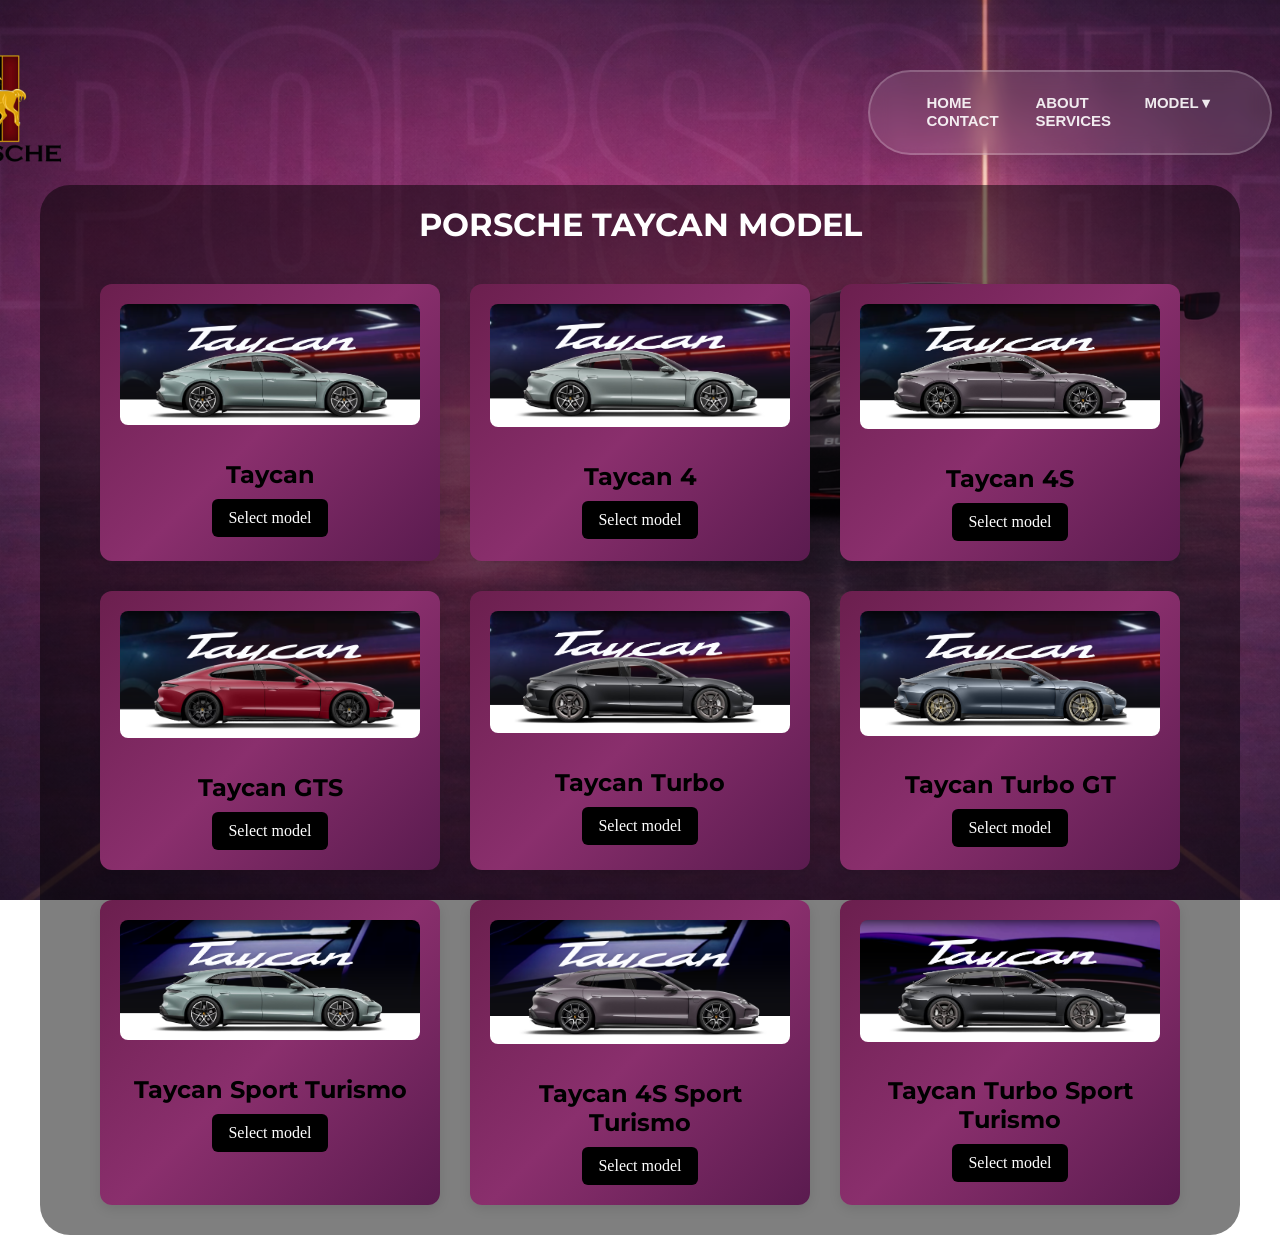
<file: tycan.html>
<html>
<head>
<link rel="stylesheet" type="text/css" href="tycan.css">
<link rel="preconnect" href="https://fonts.googleapis.com">
<link rel="preconnect" href="https://fonts.gstatic.com" crossorigin>
<link href="https://fonts.googleapis.com/css2?family=Montserrat:ital,wght@0,100..900;1,100..900&display=swap" rel="stylesheet">
</head>
<title>
</title>

<body>

<nav>
	<div class="container1">
		<ul>
			<li><a href="index.html">HOME</a></li>
			<li><a href="about.html">ABOUT</a></li>
			<li class="dropdown">
      <a href="model.html">MODEL ▾</a>
         </li>
			<li><a href="contact.html">CONTACT</a></li>
			<li><a href="services.html">SERVICES</a></li>
</ul>


		
	</div>
</nav>
<div class="container">
 <h1>PORSCHE TAYCAN MODEL</h1> 
<div class="card-wrapper"> 
<div class="card"> 
<img src="image/taycan.png" alt="911 Carrera"> 
<h2>Taycan</h2> 
<a href="#modal-taycan" class="select-model">Select model</a>
</div>
<div id="modal-taycan" class="modal">
  <div class="modal-content">
    <a href="#" class="close"></a>

      <div class="slider">

   <input type="radio" name="slide-tycan" id="tc1" checked>
  <input type="radio" name="slide-tycan" id="tc2">
  <input type="radio" name="slide-tycan" id="tc3">
 <input type="radio" name="slide-tycan" id="tc4">
  <input type="radio" name="slide-tycan" id="tc5">
 <input type="radio" name="slide-tycan" id="tc6">
 <input type="radio" name="slide-tycan" id="tc7">
 <input type="radio" name="slide-tycan" id="tc8">



   <div class="slides">
    <img src="image/Taycan0.jpg" class="slide tc1">
    <img src="image/Taycan1.jpg" class="slide tc2">
    <img src="image/Taycan2.jpg" class="slide tc3">
    <img src="image/Taycan3.jpg" class="slide tc4">
    <img src="image/Taycan4.jpg" class="slide tc5">
    <img src="image/Taycan5.jpg" class="slide tc6">
     <img src="image/Taycan6.jpg" class="slide tc7">
     <img src="image/Taycan7.jpg" class="slide tc8">

  </div>

   <label for="tc8" class="arrow prev tc1">&#10094;</label>
  <label for="tc2" class="arrow next tc1">&#10095;</label>

  <label for="tc1" class="arrow prev tc2">&#10094;</label>
  <label for="tc3" class="arrow next tc2">&#10095;</label>

  <label for="tc2" class="arrow prev tc3">&#10094;</label>
  <label for="tc4" class="arrow next tc3">&#10095;</label>

  <label for="tc3" class="arrow prev tc4">&#10094;</label>
  <label for="tc5" class="arrow next tc4">&#10095;</label>
 
  <label for="tc4" class="arrow prev tc5">&#10094;</label>
  <label for="tc6" class="arrow next tc5">&#10095;</label>

  <label for="tc5" class="arrow prev tc6">&#10094;</label>
  <label for="tc7" class="arrow next tc6">&#10095;</label>

  <label for="tc6" class="arrow prev tc7">&#10094;</label>
  <label for="tc8" class="arrow next tc7">&#10095;</label>

  <label for="tc7" class="arrow prev tc8">&#10094;</label>
  <label for="tc1" class="arrow next tc8">&#10095;</label>

</div>
       <h2>Taycan</h2>

	<div class="paragraph">
    <h1>The overwhelming feeling of sitting in an amazing electric sports car: the new Taycan makes electricity even more electrifying. Performance even more impressive. And the extraordinary even more outstanding.</h1>
</div>


    

 <div class="tags">
      <span>Gasoline</span>
      <span>Rear-Wheel Drive</span>
      <span>Automatic</span>
    </div>
<div class="specs">
      <div>
        <strong>4.8 s</strong>
        <p>Acceleration 0 - 100 km/h</p>
      </div>
      <div>
        <strong>300 kW / 408 PS</strong>
        <p>Power (kW) / Power (PS)</p>
      </div>
      <div>
        <strong>230 km/h</strong>
        <p>Top speed</p>
      </div>
    </div>
 <a href="#" class="modal-btn">Close</a> 
</div> 
</div>
 
<div class="card"> 
<img src="image/taycan4.png" alt="718 Boxster S"> 
<h2>Taycan 4</h2> 
<a href="#modal-taycan-4" class="select-model">Select model</a>
</div>
<div id="modal-taycan-4" class="modal">
  <div class="modal-content">
    <a href="#" class="close"></a>

    <div class="slider">

   <input type="radio" name="slide-tycan4" id="t4c1" checked>
  <input type="radio" name="slide-tycan4" id="t4c2">
  <input type="radio" name="slide-tycan4" id="t4c3">
 <input type="radio" name="slide-tycan4" id="t4c4">
  <input type="radio" name="slide-tycan4" id="t4c5">
 <input type="radio" name="slide-tycan4" id="t4c6">
 <input type="radio" name="slide-tycan4" id="t4c7">
 <input type="radio" name="slide-tycan4" id="t4c8">



   <div class="slides">
    <img src="image/Taycan40.jpg" class="slide t4c1">
    <img src="image/Taycan41.jpg" class="slide t4c2">
    <img src="image/Taycan42.jpg" class="slide t4c3">
    <img src="image/Taycan43.jpg" class="slide t4c4">
    <img src="image/Taycan44.jpg" class="slide t4c5">
    <img src="image/Taycan45.jpg" class="slide t4c6">
     <img src="image/Taycan46.jpg" class="slide t4c7">
     <img src="image/Taycan47.jpg" class="slide t4c8">

  </div>

   <label for="t4c8" class="arrow prev t4c1">&#10094;</label>
  <label for="t4c2" class="arrow next t4c1">&#10095;</label>

  <label for="t4c1" class="arrow prev t4c2">&#10094;</label>
  <label for="t4c3" class="arrow next t4c2">&#10095;</label>

  <label for="t4c2" class="arrow prev t4c3">&#10094;</label>
  <label for="t4c4" class="arrow next t4c3">&#10095;</label>

  <label for="t4c3" class="arrow prev t4c4">&#10094;</label>
  <label for="t4c5" class="arrow next t4c4">&#10095;</label>
 
  <label for="t4c4" class="arrow prev t4c5">&#10094;</label>
  <label for="t4c6" class="arrow next t4c5">&#10095;</label>

  <label for="t4c5" class="arrow prev t4c6">&#10094;</label>
  <label for="t4c7" class="arrow next t4c6">&#10095;</label>

  <label for="t4c6" class="arrow prev t4c7">&#10094;</label>
  <label for="t4c8" class="arrow next t4c7">&#10095;</label>

  <label for="t4c7" class="arrow prev t4c8">&#10094;</label>
  <label for="t4c1" class="arrow next t4c8">&#10095;</label>

</div>
       <h2>Taycan 4</h2>

	<div class="paragraph">
    <h1>The overwhelming feeling of sitting in an amazing electric sports car: the new Taycan makes electricity even more electrifying. Performance even more impressive. And the extraordinary even more outstanding.</h1>
</div>


 <div class="tags">
      <span>Gasoline</span>
      <span>Rear-Wheel Drive</span>
      <span>Manual</span>
    </div>
<div class="specs">
      <div>
        <strong>4.6 s</strong>
        <p>Acceleration 0 - 100 km/h</p>
      </div>
      <div>
        <strong>300 kW / 408 PS</strong>
        <p>Power (kW) / Power (PS)</p>
      </div>
      <div>
        <strong>230 km/h</strong>
        <p>Top speed</p>
      </div>
    </div>

 <a href="#" class="modal-btn">Close</a> 
</div> 
</div>
<div class="card"> 
<img src="image/taycan4s.png" alt="718 Boxster S"> 
<h2>Taycan 4S</h2>
<a href="#modal-taycan-4s" class="select-model">Select model</a>
</div>
<div id="modal-taycan-4s" class="modal">
  <div class="modal-content">
    <a href="#" class="close"></a>

     <div class="slider">

   <input type="radio" name="slide-tycan4s" id="t4cs1" checked>
  <input type="radio" name="slide-tycan4s" id="t4cs2">
  <input type="radio" name="slide-tycan4s" id="t4cs3">
 <input type="radio" name="slide-tycan4s" id="t4cs4">
  <input type="radio" name="slide-tycan4s" id="t4cs5">
 <input type="radio" name="slide-tycan4s" id="t4cs6">
 <input type="radio" name="slide-tycan4s" id="t4cs7">
 <input type="radio" name="slide-tycan4s" id="t4cs8">



   <div class="slides">
    <img src="image/Taycan4S1.jpg" class="slide t4cs1">
    <img src="image/Taycan4S0.jpg" class="slide t4cs2">
    <img src="image/Taycan4S2.jpg" class="slide t4cs3">
    <img src="image/Taycan4S3.jpg" class="slide t4cs4">
    <img src="image/Taycan4S4.jpg" class="slide t4cs5">
    <img src="image/Taycan4S5.jpg" class="slide t4cs6">
     <img src="image/Taycan4S6.jpg" class="slide t4cs7">
     <img src="image/Taycan4S7.jpg" class="slide t4cs8">

  </div>

   <label for="t4cs8" class="arrow prev t4cs1">&#10094;</label>
  <label for="t4cs2" class="arrow next t4cs1">&#10095;</label>

  <label for="t4cs1" class="arrow prev t4cs2">&#10094;</label>
  <label for="t4cs3" class="arrow next t4cs2">&#10095;</label>

  <label for="t4cs2" class="arrow prev t4cs3">&#10094;</label>
  <label for="t4cs4" class="arrow next t4cs3">&#10095;</label>

  <label for="t4cs3" class="arrow prev t4cs4">&#10094;</label>
  <label for="t4cs5" class="arrow next t4cs4">&#10095;</label>
 
  <label for="t4cs4" class="arrow prev t4cs5">&#10094;</label>
  <label for="t4cs6" class="arrow next t4cs5">&#10095;</label>

  <label for="t4cs5" class="arrow prev t4cs6">&#10094;</label>
  <label for="t4cs7" class="arrow next t4cs6">&#10095;</label>

  <label for="t4cs6" class="arrow prev t4cs7">&#10094;</label>
  <label for="t4cs8" class="arrow next t4cs7">&#10095;</label>

  <label for="t4cs7" class="arrow prev t4cs8">&#10094;</label>
  <label for="t4cs1" class="arrow next t4cs8">&#10095;</label>

</div>
       <h2>Taycan 4S</h2> 

	<div class="paragraph">
    <h1>The overwhelming feeling of sitting in an amazing electric sports car: the new Taycan makes electricity even more electrifying. Performance even more impressive. And the extraordinary even more outstanding.</h1>
</div>

 <div class="tags">
      <span>Gasoline</span>
      <span>Rear-Wheel Drive</span>
      <span>Automatic</span>
    </div>
 <div class="specs">
      <div>
        <strong>3.7 s</strong>
        <p>Acceleration 0 - 100 km/h</p>
      </div>
      <div>
        <strong>400 kW / 544 PS</strong>
        <p>Power (kW) / Power (PS)</p>
      </div>
      <div>
        <strong>250 km/h</strong>
        <p>Top speed</p>
      </div>
    </div>

 <a href="#" class="modal-btn">Close</a>
</div> 
</div>
<div class="card"> 
<img src="image/taycangts.png" alt="718 Boxster S"> 
<h2>Taycan GTS</h2>
<a href="#modal-taycan-gts" class="select-model">Select model</a>
</div>
<div id="modal-taycan-gts" class="modal">
  <div class="modal-content">
    <a href="#" class="close"></a>

         <div class="slider">

   <input type="radio" name="slide-tycangts" id="tcgts1" checked>
  <input type="radio" name="slide-tycangts" id="tcgts2">
  <input type="radio" name="slide-tycangts" id="tcgts3">
 <input type="radio" name="slide-tycangts" id="tcgts4">
  <input type="radio" name="slide-tycangts" id="tcgts5">
 <input type="radio" name="slide-tycangts" id="tcgts6">
 <input type="radio" name="slide-tycangts" id="tcgts7">
 <input type="radio" name="slide-tycangts" id="tcgts8">



   <div class="slides">
    <img src="image/tcGTS0.jpg" class="slide tcgts1">
    <img src="image/tcGTS01.jpg" class="slide tcgts2">
    <img src="image/tcGTS02.jpg" class="slide tcgts3">
    <img src="image/tcGTS03.jpg" class="slide tcgts4">
    <img src="image/tcGTS04.jpg" class="slide tcgts5">
    <img src="image/tcGTS05.jpg" class="slide tcgts6">
     <img src="image/tcGTS06.jpg" class="slide tcgts7">
     <img src="image/tcGTS07.jpg" class="slide tcgts8">

  </div>

   <label for="tcgts8" class="arrow prev tcgts1">&#10094;</label>
  <label for="tcgts2" class="arrow next tcgts1">&#10095;</label>

  <label for="tcgts1" class="arrow prev tcgts2">&#10094;</label>
  <label for="tcgts3" class="arrow next tcgts2">&#10095;</label>

  <label for="tcgts2" class="arrow prev tcgts3">&#10094;</label>
  <label for="tcgts4" class="arrow next tcgts3">&#10095;</label>

  <label for="tcgts3" class="arrow prev tcgts4">&#10094;</label>
  <label for="tcgts5" class="arrow next tcgts4">&#10095;</label>
 
  <label for="tcgts4" class="arrow prev tcgts5">&#10094;</label>
  <label for="tcgts6" class="arrow next tcgts5">&#10095;</label>

  <label for="tcgts5" class="arrow prev tcgts6">&#10094;</label>
  <label for="tcgts7" class="arrow next tcgts6">&#10095;</label>

  <label for="tcgts6" class="arrow prev tcgts7">&#10094;</label>
  <label for="tcgts8" class="arrow next tcgts7">&#10095;</label>

  <label for="tcgts7" class="arrow prev tcgts8">&#10094;</label>
  <label for="tcgts1" class="arrow next tcgts8">&#10095;</label>

</div>
       <h2>Taycan GTS</h2> 

	<div class="paragraph">
    <h1>The overwhelming feeling of sitting in an amazing electric sports car: the new Taycan makes electricity even more electrifying. Performance even more impressive. And the extraordinary even more outstanding.</h1>
</div> 
 <div class="tags">
      <span>Gasoline</span>
      <span>Rear-Wheel Drive</span>
      <span>Automatic</span>
    </div>
<div class="specs">
      <div>
        <strong>3.3 s</strong>
        <p>Acceleration 0 - 100 km/h</p>
      </div>
      <div>
        <strong>515 kW / 700 PS</strong>
        <p>Power (kW) / Power (PS)</p>
      </div>
      <div>
        <strong>250 km/h</strong>
        <p>Top speed</p>
      </div>
    </div>
 <a href="#" class="modal-btn">Close</a>
</div> 
</div>
<div class="card"> 
<img src="image/taycanturbo.png" alt="718 Boxster S"> 
<h2>Taycan Turbo</h2> 
<a href="#modal-taycan-tur" class="select-model">Select model</a>
</div>
<div id="modal-taycan-tur" class="modal">
  <div class="modal-content">
    <a href="#" class="close"></a>

             <div class="slider">

   <input type="radio" name="slide-tycantur" id="tctur1" checked>
  <input type="radio" name="slide-tycantur" id="tctur2">
  <input type="radio" name="slide-tycantur" id="tctur3">
 <input type="radio" name="slide-tycantur" id="tctur4">
  <input type="radio" name="slide-tycantur" id="tctur5">
 <input type="radio" name="slide-tycantur" id="tctur6">
 <input type="radio" name="slide-tycantur" id="tctur7">
 <input type="radio" name="slide-tycantur" id="tctur8">



   <div class="slides">
    <img src="image/tcTur0.jpg" class="slide tctur1">
    <img src="image/tcTur01.jpg" class="slide tctur2">
    <img src="image/tcTur02.jpg" class="slide tctur3">
    <img src="image/tcTur03.jpg" class="slide tctur4">
    <img src="image/tcTur04.jpg" class="slide tctur5">
    <img src="image/tcTur05.jpg" class="slide tctur6">
     <img src="image/tcTur06.jpg" class="slide tctur7">
     <img src="image/tcTur07.jpg" class="slide tctur8">

  </div>

   <label for="tctur8" class="arrow prev tctur1">&#10094;</label>
  <label for="tctur2" class="arrow next tctur1">&#10095;</label>

  <label for="tctur1" class="arrow prev tctur2">&#10094;</label>
  <label for="tctur3" class="arrow next tctur2">&#10095;</label>

  <label for="tctur2" class="arrow prev tctur3">&#10094;</label>
  <label for="tctur4" class="arrow next tctur3">&#10095;</label>

  <label for="tctur3" class="arrow prev tctur4">&#10094;</label>
  <label for="tctur5" class="arrow next tctur4">&#10095;</label>
 
  <label for="tctur4" class="arrow prev tctur5">&#10094;</label>
  <label for="tctur6" class="arrow next tctur5">&#10095;</label>

  <label for="tctur5" class="arrow prev tctur6">&#10094;</label>
  <label for="tctur7" class="arrow next tctur6">&#10095;</label>

  <label for="tctur6" class="arrow prev tctur7">&#10094;</label>
  <label for="tctur8" class="arrow next tctur7">&#10095;</label>

  <label for="tctur7" class="arrow prev tctur8">&#10094;</label>
  <label for="tctur1" class="arrow next tctur8">&#10095;</label>

</div>
       <h2>Taycan Turbo</h2> 

	<div class="paragraph">
    <h1>The overwhelming feeling of sitting in an amazing electric sports car: the new Taycan makes electricity even more electrifying. Performance even more impressive. And the extraordinary even more outstanding.</h1>
</div> 
 <div class="tags">
      <span>Gasoline</span>
      <span>Rear-Wheel Drive</span>
      <span>Automatic</span>
    </div>
<div class="specs">
      <div>
        <strong>2.7 s</strong>
        <p>Acceleration 0 - 100 km/h</p>
      </div>
      <div>
        <strong>650 kW / 884 PS</strong>
        <p>Power (kW) / Power (PS)</p>
      </div>
      <div>
        <strong>260 km/h</strong>
        <p>Top speed</p>
      </div>
    </div>
 <a href="#" class="modal-btn">Close</a>
</div> 
</div>
<div class="card"> 
<img src="image/taycanturgt.png" alt="718 Boxster S"> 
<h2>Taycan Turbo GT</h2> 
<a href="#modal-taycan-turgt" class="select-model">Select model</a>
</div>
<div id="modal-taycan-turgt" class="modal">
  <div class="modal-content">
    <a href="#" class="close"></a>
          <div class="slider">

   <input type="radio" name="slide-tycanturgt" id="tcturgt1" checked>
  <input type="radio" name="slide-tycanturgt" id="tcturgt2">
  <input type="radio" name="slide-tycanturgt" id="tcturgt3">
 <input type="radio" name="slide-tycanturgt" id="tcturgt4">
  <input type="radio" name="slide-tycanturgt" id="tcturgt5">
 <input type="radio" name="slide-tycanturgt" id="tcturgt6">
 <input type="radio" name="slide-tycanturgt" id="tcturgt7">
 <input type="radio" name="slide-tycanturgt" id="tcturgt8">



   <div class="slides">
    <img src="image/tcTurgt0.jpg" class="slide tcturgt1">
    <img src="image/tcTurgt01.jpg" class="slide tcturgt2">
    <img src="image/tcTurgt02.jpg" class="slide tcturgt3">
    <img src="image/tcTurgt03.jpg" class="slide tcturgt4">
    <img src="image/tcTurgt04.jpg" class="slide tcturgt5">
    <img src="image/tcTurgt05.jpg" class="slide tcturgt6">
     <img src="image/tcTurgt06.jpg" class="slide tcturgt7">
     <img src="image/tcTurgt07.jpg" class="slide tcturgt8">

  </div>

   <label for="tcturgt8" class="arrow prev tcturgt1">&#10094;</label>
  <label for="tcturgt2" class="arrow next tcturgt1">&#10095;</label>

  <label for="tcturgt1" class="arrow prev tcturgt2">&#10094;</label>
  <label for="tcturgt3" class="arrow next tcturgt2">&#10095;</label>

  <label for="tcturgt2" class="arrow prev tcturgt3">&#10094;</label>
  <label for="tcturgt4" class="arrow next tcturgt3">&#10095;</label>

  <label for="tcturgt3" class="arrow prev tcturgt4">&#10094;</label>
  <label for="tcturgt5" class="arrow next tcturgt4">&#10095;</label>
 
  <label for="tcturgt4" class="arrow prev tcturgt5">&#10094;</label>
  <label for="tcturgt6" class="arrow next tcturgt5">&#10095;</label>

  <label for="tcturgt5" class="arrow prev tcturgt6">&#10094;</label>
  <label for="tcturgt7" class="arrow next tcturgt6">&#10095;</label>

  <label for="tcturgt6" class="arrow prev tcturgt7">&#10094;</label>
  <label for="tcturgt8" class="arrow next tcturgt7">&#10095;</label>

  <label for="tcturgt7" class="arrow prev tcturgt8">&#10094;</label>
  <label for="tcturgt1" class="arrow next tcturgt8">&#10095;</label>

</div>
       <h2>Taycan Turbo GT</h2> 

	<div class="paragraph">
    <h1>The overwhelming feeling of sitting in an amazing electric sports car: the new Taycan makes electricity even more electrifying. Performance even more impressive. And the extraordinary even more outstanding.</h1>
</div>   
 <div class="tags">
      <span>Gasoline</span>
      <span>Rear-Wheel Drive</span>
      <span>Automatic</span>
    </div>

<div class="specs">
      <div>
        <strong>4.8 s</strong>
        <p>Acceleration 0 - 100 km/h</p>
      </div>
      <div>
        <strong>300 kW / 408 PS</strong>
        <p>Power (kW) / Power (PS)</p>
      </div>
      <div>
        <strong>230 km/h</strong>
        <p>Top speed</p>
      </div>
    </div>
 <a href="#" class="modal-btn">Close</a> 
</div> 
</div>
      
  
<div class="card"> 
<img src="image/Taycanst.png" alt="718 Boxster S"> 
<h2>Taycan Sport Turismo</h2> 
<a href="#modal-taycan-tur1" class="select-model">Select model</a>
</div>
<div id="modal-taycan-tur1" class="modal">
  <div class="modal-content">
    <a href="#" class="close"></a>

     <div class="slider">

   <input type="radio" name="slide-tycansport" id="tcsport1" checked>
  <input type="radio" name="slide-tycansport" id="tcsport2">
  <input type="radio" name="slide-tycansport" id="tcsport3">
 <input type="radio" name="slide-tycansport" id="tcsport4">
  <input type="radio" name="slide-tycansport" id="tcsport5">
 <input type="radio" name="slide-tycansport" id="tcsport6">
 <input type="radio" name="slide-tycansport" id="tcsport7">
 <input type="radio" name="slide-tycansport" id="tcsport8">



   <div class="slides">
    <img src="image/tcSport0.jpg" class="slide tcsport1">
    <img src="image/tcSport01.jpg" class="slide tcsport2">
    <img src="image/tcSport02.jpg" class="slide tcsport3">
    <img src="image/tcSport03.jpg" class="slide tcsport4">
    <img src="image/tcSport04.jpg" class="slide tcsport5">
    <img src="image/tcSport05.jpg" class="slide tcsport6">
     <img src="image/tcSport06.jpg" class="slide tcsport7">
     <img src="image/tcSport07.jpg" class="slide tcsport8">

  </div>

   <label for="tcsport8" class="arrow prev tcsport1">&#10094;</label>
  <label for="tcsport2" class="arrow next tcsport1">&#10095;</label>

  <label for="tcsport1" class="arrow prev tcsport2">&#10094;</label>
  <label for="tcsport3" class="arrow next tcsport2">&#10095;</label>

  <label for="tcsport2" class="arrow prev tcsport3">&#10094;</label>
  <label for="tcsport4" class="arrow next tcsport3">&#10095;</label>

  <label for="tcsport3" class="arrow prev tcsport4">&#10094;</label>
  <label for="tcsport5" class="arrow next tcsport4">&#10095;</label>
 
  <label for="tcsport4" class="arrow prev tcsport5">&#10094;</label>
  <label for="tcsport6" class="arrow next tcsport5">&#10095;</label>

  <label for="tcsport5" class="arrow prev tcsport6">&#10094;</label>
  <label for="tcsport7" class="arrow next tcsport6">&#10095;</label>

  <label for="tcsport6" class="arrow prev tcsport7">&#10094;</label>
  <label for="tcsport8" class="arrow next tcsportt7">&#10095;</label>

  <label for="tcsport7" class="arrow prev tcsport8">&#10094;</label>
  <label for="tcsport1" class="arrow next tcsport8">&#10095;</label>

</div>
       <h2>Taycan Sport Turismo</h2> 

	<div class="paragraph">
    <h1>The overwhelming feeling of sitting in an amazing electric sports car: the new Taycan makes electricity even more electrifying. Performance even more impressive. And the extraordinary even more outstanding.</h1>
</div>   

 <div class="tags">
      <span>Gasoline</span>
      <span>Rear-Wheel Drive</span>
      <span>Automatic</span>
    </div>

<div class="specs">
      <div>
        <strong>4.8 s</strong>
        <p>Acceleration 0 - 100 km/h</p>
      </div>
      <div>
        <strong>300 kW / 408 PS</strong>
        <p>Power (kW) / Power (PS)</p>
      </div>
      <div>
        <strong>230 km/h</strong>
        <p>Top speed</p>
      </div>
    </div>
 <a href="#" class="modal-btn">Close</a> 
</div> 
</div>
<div class="card"> 
<img src="image/Taycan4ss.png" alt="718 Boxster S"> 
<h2>Taycan 4S Sport Turismo</h2> 
<a href="#modal-taycan-tur2" class="select-model">Select model</a>
</div>
<div id="modal-taycan-tur2" class="modal">
  <div class="modal-content">
    <a href="#" class="close"></a>

    <img src="image/Taycan4ss.png" class="modal-img" alt="911 Carrera">

    <h2>Taycan 4S Sport Turismo</h2>
 <div class="tags">
      <span>Electric</span>
      <span>All-Wheel Drive</span>
      <span>Automatic</span>
    </div>

<div class="specs">
      <div>
        <strong>3.7 s</strong>
        <p>Acceleration 0 - 100 km/h</p>
      </div>
      <div>
        <strong>400 kW / 544 PS</strong>
        <p>Power (kW) / Power (PS)</p>
      </div>
      <div>
        <strong>250 km/h</strong>
        <p>Top speed</p>
      </div>
    </div>
 <a href="#" class="modal-btn">Close</a>
</div> 
</div>

<div class="card"> 
<img src="image/Taycantt.png" alt="718 Boxster S"> 
<h2>Taycan Turbo Sport Turismo</h2> 
<a href="#modal-taycan-tur3" class="select-model">Select model</a>
</div>
<div id="modal-taycan-tur3" class="modal">
  <div class="modal-content">
    <a href="#" class="close"></a>

    <img src="image/Taycantt.png" class="modal-img" alt="911 Carrera">

    <h2>Taycan Turbo Sport Turismo</h2>
 <div class="tags">
      <span>Electric</span>
      <span>All-Wheel Drive</span>
      <span>Automatic</span>
    </div>

<div class="specs">
      <div>
        <strong>2.7 s</strong>
        <p>Acceleration 0 - 100 km/h</p>
      </div>
      <div>
        <strong>650 kW / 884 PS</strong>
        <p>Power (kW) / Power (PS)</p>
      </div>
      <div>
        <strong>260 km/h</strong>
        <p>Top speed</p>
      </div>
    </div>
 <a href="#" class="modal-btn">Close</a>
</div> 
</div>





<div class="right">
	<img src="image/pic3.png" alt="">
</div>
	</div>
			









</body>
</html>
</file>
<file: style.css>
{
	margin:0;
	padding:0;
	box-sizing:border-box;
	font-family: 'Segoe UI', sans-serif;
}

body{
  	background:url(image/sportsc.png);
	background-size:cover;
	background-position:center;
	

}
.main_content .right{
	padding:0;
	
}
.right img{
	width:200px;
	height:200px;
	margin-left:;
	margin-right:1000;
	margin-bottom:100px;
	margin-top:-320px;
}

	

nav {
    
   
    justify-content: space-between;
    margin-left: 860px;
    margin-bottom: 30px;
    margin-top: 70px;
    padding: 0.4rem;      
    list-style: none;
    background: rgba(255, 255, 255, 0.1); 
    backdrop-filter: blur(10px);          
    border-radius: 50px;
    border: 2px solid rgba(255, 255, 255, 0.2); 
    box-shadow: 0 4px 30px rgba(0, 0, 0, 0.1);
}
ul{
	list-style:none;
	
}
ul li {
    gap:8em;
    display: inline-block;
    margin-right:-40px; 
    padding-top:-10px;
    width: 150px;
    height:0;
    opacity: 0.9;
    font-size: 15px;
    font-family:'Poppins', sans-serif;
    font-weight: 600;
    transition: 0.8s;
    
    
} 
ul li:hover{
	color:#ffffff;
}
ul li a{
	text-decoration:none;
	color:white;
	background-color:none;
	padding:5px 10px;
	transition:0.3s ease;
	border-radius:30px;
}
ul li a:hover{
	background-color:#ffdf00;
	box-shadow:0 0 25px  #ffdf00;

}


.main_content .left{
	width:50%;
	height:50%;
}
.left h1{
	text-align:fixed;
	font-size: 55px;
	font-weight: 600;
	margin-bottom:20px;
	margin-left:300px;
	line-height:60px;
	color:white;
}
.left h1 span{
	color:gold;
}
.paragraph{
	font-family:'Roboto', sans-serif;
	font-size:20px;
	position: absolute;	
	bottom: 50px;		
	text-align: center;
	display:flex;
	flex-direction:column;
	align-items:center;
	color:#dcdcdc;
	font-weight:400;
	padding-left:300px;
	padding-right:300px;
	
}
.paragraph button{
	
	margin-top:-5px;
	margin-left:50px;
	display: inline-block;
	padding:10px 20px;
        background-color:#9b1c2c;
        color:  #ffffff;
        text-decoration: none;
        font-weight: 700;
        border-radius: 8px;
        letter-spacing: 1.5px;
        cursor: pointer;  
	              
        transition: all 0.25s ease;
	box-shadow: 2px 3px 0 #f5c542, 0 14px 28px rgba(0, 0, 0, 0.45)
	
}
.paragraph button:hover{
       
        transform: translateY(-3px);
        box-shadow: 2px 3px 0 #f5c542, 0 20px 40px rgba(0, 0, 0, 0.55);
}
.paragraph button:active{
transform: translateY(4px);
  box-shadow:
    0 4px 0 #5c0f1b,
    0 8px 16px rgba(0, 0, 0, 0.4);
}

.paragraph button:active{
       transform: translateY(3px);
       box-shadow:   0 3px 0 #f5c542, 0 8px 16px rgba(0, 0, 0, 0.4);
}
.dropdown {
  position: relative;
}
 .dropdown-menu {
  position: absolute;
  top: 60px;

  right: -190px;
  width: 420px;
  padding: 24px;

  display: grid;
  grid-template-columns: repeat(2, 1fr);
  gap: 16px 24px;

  background: rgba(255, 255, 255, 0.10);
  backdrop-filter: blur(18px);
  -webkit-backdrop-filter: blur(18px);

  border-radius: 20px;
  border: 1px solid rgba(255, 255, 255, 0.18);
  box-shadow: 0 30px 60px rgba(0, 0, 0, 0.45);

  opacity: 0;
  visibility: hidden;
  transform: translateY(10px);
  transition: all 0.3s ease;
  z-index: 1000;
}

.dropdown:hover .dropdown-menu {
  opacity: 1;
  visibility: visible;
  transform: translateY(0);
}
.dropdown-menu li a {
  display: block;
  padding: 10px 20px;
  color: white;
  font-size: 14px;
  transition: background 0.25s ease, color 0.25s ease;
}
.dropdown-menu li a:hover {
  background: rgba(255, 212, 0, 0.15);
  color: #ffd400;
  border-radius: 12px;
}


.socials{
	margin-right:30px;
	display: flex;
	gap: 10px;
	position:fixed;
	bottom: -10px;
	left: 630px;
	width: 100%;
	justify-content: center;
	align-items: center;
	padding: 20px 0;	
	z-index: 1000;
}
.socials a{
	background-color:transparent;
	padding:1em;
	border-radius:50%;
	border: 2px solid rgba(255, 255, 255, 0.2);
	height: 45px;
	width: 45px;
	box-sizing: border-box;
	flex-shrink: 0;
	display: grid;
	place-items: center;
	box-shadow: 0 5px 10px rgba(0, 0, 0, 0.05);

}
.socials a svg{
	height: 20px;
	margin-top:-5px;
}
.socials a::before{
	content:attr(data-social);
	position: absolute;
	margin-bottom:-15px;
	background-color: var(--accent-color);
	color:white;
	text-decoration: none;
	padding: 0.3em 1em;
	border-radius: 20px;
	box-shadow: 0 5px 10px rgba(0, 0, 0, 0.05);
	transform: translateY(-30px) rotate(25deg);
	opacity: 0;
	transition: 200ms ease;
}
.socials a:hover{
	background-color: var(--accent-color);
	fill: white;
}
.socials a::after{
	content: '';
	position: absolute;
	height: 0;
	width:0;
	border-left: 8px solid transparent;
	border-right: 8px solid transparent;
	border-top: 15px solid var(--accent-color);
	transform: translateY(0) rotate(25deg);
	opacity: 0;
	transition: 200ms ease;
}
.socials a:hover::before{
	transform: translateY(-65px) rotate(0);
	opacity: 1;
}
.socials a:hover::after{
	transform: translateY(-42px) rotate(0);
	opacity: 1;
}
.word{
	font-family: 'Poppins', sans-serif;
	font-size:50%;
	color: white;
        margin-left:580px;
	margin-top:190px;
}
</file>
<file: 718.css>
body{
	
  	background:url(image/car1.png);
	background-size:cover;
	background-position:center;
	background-attachment:fixed;
	background-repeat: no-repeat;
	

}
.main_content .right{
	padding:0;
	
}
.right img{
	width:200px;
	height:200px;
	margin-left:;
	margin-right:1290;
	margin-bottom:100px;
	margin-top:-1220px;

}

nav {
    
   
    justify-content: space-between;
    margin-left: 860px;
    margin-bottom: 30px;
    margin-top: 70px;
    padding: 0.4rem;      
    list-style: none;
    background: rgba(255, 255, 255, 0.1); 
    backdrop-filter: blur(10px);          
    border-radius: 50px;
    border: 2px solid rgba(255, 255, 255, 0.2); 
    box-shadow: 0 4px 30px rgba(0, 0, 0, 0.1);
}
ul{
	list-style:none;
	
}
ul li {
    gap:8em;
    display: inline-block;
    margin-right:-40px; 
    padding-top:-10px;
    width: 145px;
    height:0;
    opacity: 0.9;
    font-size: 15px;
    font-family:'Poppins', sans-serif;
    font-weight: 600;
    transition: 0.8s;
    
    
} 
ul li:hover{
	color:#ffffff;
}
ul li a{
	text-decoration:none;
	color:white;
	background-color:none;
	padding:5px 10px;
	transition:0.3s ease;
	border-radius:30px;
}
ul li a:hover{
	background-color:#ffdf00;
	box-shadow:0 0 25px  #ffdf00;

}
ul li ul li{
	display:none;
}
ul li:hover ul li{
	display:block;
}
.main_content .left{
	width:50%;
	height:50%;
}
.left h1{
	text-align:fixed;
	font-size: 55px;
	font-weight: 600;
	margin-bottom:20px;
	margin-left:300px;
	line-height:60px;
	color:white;
}
.left h1 span{
	color:gold;
}
.btns{
	display:flex;	
}
.btn{
	padding: 0.5rem 1.5rem;
	border-radius: 30px;
	font-weight: 600;
	font-size: 1rem;
	background: #ffd700;
	color: #0f172a;
	box-shadow: 0 0 15px #c09f6a;
	border: none;
	cursor:pointer;
	transition:0.3s ease;
	margin-top:-10px;
	margin-bottom:10px;
	margin-left:40px;
}
.btn:hover{
	background: #ffdf00;
	box-shadow: 0 0 25px  #ffdf00;
}

.socials{
	
	display: flex;
	gap: 10px;
	position:fixed;
	bottom:-10px;
	left: 630px;
	width: 100%;
	justify-content: center;
	align-items: center;
	padding: 20px 0;	
	z-index: 1000;
}		
.container {
	max-width: 1200px; 
	margin: auto; 
	text-align: center; 
	background-color: rgba(0, 0, 0, 0.5);
	border-radius:30px;
	
} 
h1 { 
	font-family: 'Montserrat', san-serif;
	padding-top:30px;
	margin-bottom: 40px; 
	color:white; 
}
 .card-wrapper { 
	display: flex; 
	flex-wrap: wrap; 
	justify-content: center; 
	gap: 30px; 
}
.card {
background: linear-gradient(
  135deg,
  #6b1f4e,
  #8a2f6d,
  #5a1b4f
); 
	border-radius: 12px; 
	box-shadow: 0 4px 12px rgba(0,0,0,0.1); 
	padding: 20px; 
	width: 300px; 
	transition: transform 0.3s ease;
 } 
.card:hover { 
	transform: translateY(-5px); 
} 
.card img { 
	width: 100%; 
	border-radius: 8px; 
	margin-bottom: 15px; 
	
} 
.paragraph h1{
	font-family:'Roboto', sans-serif;
	color:black;
	font-size:13px;
	font-weight:400;
	padding:0;
}
.card h2 { 
	color: black; 
	margin-bottom: 10px; 
	font-family: 'Montserrat', san-serif;
}
.tags {
	display: block;
  	gap: 10px;
  	flex-wrap: wrap;
  	margin-bottom: 24px;
}

.tags span {
  	font-size: 12px;
  	padding: 6px 12px;
  	background: #d4d4d4;
  	border-radius: 8px;
}
.letter{
	color:white;
	margin-bottom: 10px; 

}
.specs div {
  	margin-bottom: 18px;
	display: grid;
	color:black;
        grid-template-columns: repeat(2, 1fr);
        gap: 30px 40px;
	text-align: center;
}

.specs strong {
  	font-size: 22px;
	font-weight:600;
  	display: block;
}

.specs p {
	
  	font-size: 13px;
  	color: black;
	margin-top:4px;
}
.buttons button { 
	background: #000;
	color: #fff; 
	border: none; 
	padding: 10px 16px; 
	margin: 5px; 
	border-radius: 6px;
 	cursor: pointer; 
	font-weight: bold; 
} 
.buttons button:hover { 
	background-color: #a00; 
}
.modal {
  	position: fixed;
  	inset: 0;
  	background: rgba(0, 0, 0, 0.65);
  	display: flex;
  	align-items: center;
  	justify-content: center;
  	opacity: 0;
  	pointer-events: none;
  	transition: 0.3s ease;
  	z-index: 9999;
}


.modal:target {
  	opacity: 1;
  	pointer-events: auto;
}


.modal-content {
    background-color:rgba(211, 211, 211, 0.9);
  	width: 600px;
  	padding: 25px;
  	border-radius: 20px;
  	text-align: center;
  	position: relative;
  	animation: zoom 0.3s ease;
}


.modal-img {
  	width: 100%;
  	border-radius: 12px;
 	margin-bottom: 15px;
}


.close {
  	position: absolute;
  	top: 12px;
  	right: 18px;
  	font-size: 26px;
  	text-decoration: none;
  	color: #000;
}


.modal-btn {
  	display: inline-block;
  	margin-top: 15px;
  	padding: 12px 25px;
  	background: black;
  	color: white;		
	border-radius: 8px;
  	text-decoration: none;
}


.select-model {
  	padding: 10px 16px;
  	background: black;
  	color: white;
  	border-radius: 6px;
  	text-decoration: none;
  	display: inline-block;
}



@keyframes zoom {
  from {
    transform: scale(0.85);
    opacity: 0;
  }
  to {
    transform: scale(1);
    opacity: 1;
  }
}
.slider {
  position: relative;
  width: 100%;
  margin-bottom: 20px;
}

.slider input {
  display: none;
}

.slider .slides {
  position: relative;
  height:300px;
}


.slider .slide {
 position: absolute;
 top:0;
 left:0;
  width: 100%;
  border-radius: 12px;

  opacity: 0;
  pointer-events: none;

  transition: opacity 0.5s ease-in-out;
}
#cm1:checked ~ .slides .cm1,
#cm2:checked ~ .slides .cm2,
#cm3:checked ~ .slides .cm3,
#cm4:checked ~ .slides .cm4,
#cm5:checked ~ .slides .cm5,
#cm6:checked ~ .slides .cm6,
#cm7:checked ~ .slides .cm7, 
#cm8:checked ~ .slides .cm8 {
  opacity: 1;
  pointer-event:auto;
  z-index: 1;
}
#bx1:checked ~ .slides .bx1,
#bx2:checked ~ .slides .bx2,
#bx3:checked ~ .slides .bx3,
#bx4:checked ~ .slides .bx4,
#bx5:checked ~ .slides .bx5,
#bx6:checked ~ .slides .bx6,
#bx7:checked ~ .slides .bx7, 
#bx8:checked ~ .slides .bx8 {
  opacity: 1;
  pointer-event:auto;
  z-index: 1;
}
#cse1:checked ~ .slides .cse1,
#cse2:checked ~ .slides .cse2,
#cse3:checked ~ .slides .cse3,
#cse4:checked ~ .slides .cse4,
#cse5:checked ~ .slides .cse5,
#cse6:checked ~ .slides .cse6,
#cse7:checked ~ .slides .cse7, 
#cse8:checked ~ .slides .cse8 {
  opacity: 1;
  pointer-event:auto;
  z-index: 1;
}
#bse1:checked ~ .slides .bse1,
#bse2:checked ~ .slides .bse2,
#bse3:checked ~ .slides .bse3,
#bse4:checked ~ .slides .bse4,
#bse5:checked ~ .slides .bse5,
#bse6:checked ~ .slides .bse6,
#bse7:checked ~ .slides .bse7, 
#bse8:checked ~ .slides .bse8 {
  opacity: 1;
  pointer-event:auto;
  z-index: 1;
}
#cms1:checked ~ .slides .cms1,
#cms2:checked ~ .slides .cms2,
#cms3:checked ~ .slides .cms3,
#cms4:checked ~ .slides .cms4,
#cms5:checked ~ .slides .cms5,
#cms6:checked ~ .slides .cms6,
#cms7:checked ~ .slides .cms7, 
#cms8:checked ~ .slides .cms8 {
  opacity: 1;
  pointer-event:auto;
  z-index: 1;
}
#bs1:checked ~ .slides .bs1,
#bs2:checked ~ .slides .bs2,
#bs3:checked ~ .slides .bs3,
#bs4:checked ~ .slides .bs4,
#bs5:checked ~ .slides .bs5,
#bs6:checked ~ .slides .bs6,
#bs7:checked ~ .slides .bs7, 
#bs8:checked ~ .slides .bs8 {
  opacity: 1;
  pointer-event:auto;
  z-index: 1;
}
.slider .arrow {
  position: absolute;
  top: 50%;
  transform: translateY(-50%);

  color: grey;
  font-size: 26px;
  padding: 10px 14px;
  border-radius: 50%;
  cursor: pointer;
  user-select: none;
  display: none;
  z-index: 10;
  transition: 0.3s ease;
}

.slider .arrow:hover {

}

.slider .prev {
  left: 12px;
}

.slider .next {
  right: 12px;
}


#cm1:checked ~ .prev.cm1,
#cm1:checked ~ .next.cm1,
#cm2:checked ~ .prev.cm2,
#cm2:checked ~ .next.cm2,
#cm3:checked ~ .prev.cm3,
#cm3:checked ~ .next.cm3,
#cm4:checked ~ .prev.cm4,
#cm4:checked ~ .next.cm4,
#cm5:checked ~ .prev.cm5,
#cm5:checked ~ .next.cm5,
#cm6:checked ~ .prev.cm6,
#cm6:checked ~ .next.cm6,
#cm7:checked ~ .prev.cm7,
#cm7:checked ~ .next.cm7,
#cm8:checked ~ .prev.cm8,
#cm8:checked ~ .next.cm8
{
   display: block;
}
#bx1:checked ~ .prev.bx1,
#bx1:checked ~ .next.bx1,
#bx2:checked ~ .prev.bx2,
#bx2:checked ~ .next.bx2,
#bx3:checked ~ .prev.bx3,
#bx3:checked ~ .next.bx3,
#bx4:checked ~ .prev.bx4,
#bx4:checked ~ .next.bx4,
#bx5:checked ~ .prev.bx5,
#bx5:checked ~ .next.bx5,
#bx6:checked ~ .prev.bx6,
#bx6:checked ~ .next.bx6,
#bx7:checked ~ .prev.bx7,
#bx7:checked ~ .next.bx7,
#bx8:checked ~ .prev.bx8,
#bx8:checked ~ .next.bx8
{
   display: block;
}
#cse1:checked ~ .prev.cse1,
#cse1:checked ~ .next.cse1,
#cse2:checked ~ .prev.cse2,
#cse2:checked ~ .next.cse2,
#cse3:checked ~ .prev.cse3,
#cse3:checked ~ .next.cse3,
#cse4:checked ~ .prev.cse4,
#cse4:checked ~ .next.cse4,
#cse5:checked ~ .prev.cse5,
#cse5:checked ~ .next.cse5,
#cse6:checked ~ .prev.cse6,
#cse6:checked ~ .next.cse6,
#cse7:checked ~ .prev.cse7,
#cse7:checked ~ .next.cse7,
#cse8:checked ~ .prev.cse8,
#cse8:checked ~ .next.cse8
{
   display: block;
}
#bse1:checked ~ .prev.bse1,
#bse1:checked ~ .next.bse1,
#bse2:checked ~ .prev.bse2,
#bse2:checked ~ .next.bse2,
#bse3:checked ~ .prev.bse3,
#bse3:checked ~ .next.bse3,
#bse4:checked ~ .prev.bse4,
#bse4:checked ~ .next.bse4,
#bse5:checked ~ .prev.bse5,
#bse5:checked ~ .next.bse5,
#bse6:checked ~ .prev.bse6,
#bse6:checked ~ .next.bse6,
#bse7:checked ~ .prev.bse7,
#bse7:checked ~ .next.bse7,
#bse8:checked ~ .prev.bse8,
#bse8:checked ~ .next.bse8
{
   display: block;
}
#cms1:checked ~ .prev.cms1,
#cms1:checked ~ .next.cms1,
#cms2:checked ~ .prev.cms2,
#cms2:checked ~ .next.cms2,
#cms3:checked ~ .prev.cms3,
#cms3:checked ~ .next.cms3,
#cms4:checked ~ .prev.cms4,
#cms4:checked ~ .next.cms4,
#cms5:checked ~ .prev.cms5,
#cms5:checked ~ .next.cms5,
#cms6:checked ~ .prev.cms6,
#cms6:checked ~ .next.cms6,
#cms7:checked ~ .prev.cms7,
#cms7:checked ~ .next.cms7,
#cms8:checked ~ .prev.cms8,
#cms8:checked ~ .next.cms8
{
   display: block;
}
#bs1:checked ~ .prev.bs1,
#bs1:checked ~ .next.bs1,
#bs2:checked ~ .prev.bs2,
#bs2:checked ~ .next.bs2,
#bs3:checked ~ .prev.bs3,
#bs3:checked ~ .next.bs3,
#bs4:checked ~ .prev.bs4,
#bs4:checked ~ .next.bs4,
#bs5:checked ~ .prev.bs5,
#bs5:checked ~ .next.bs5,
#bs6:checked ~ .prev.bs6,
#bs6:checked ~ .next.bs6,
#bs7:checked ~ .prev.bs7,
#bs7:checked ~ .next.bs7,
#bs8:checked ~ .prev.bs8,
#bs8:checked ~ .next.bs8
{
   display: block;
}
</file>
<file: 911.css>
body{
	
  	background:url(image/car1.png);
	background-size:cover;
	background-position:center;
	background-attachment:fixed;
	background-repeat: no-repeat;
	

}
.main_content .right{
	padding:0;
	
}
.right img{
	width:200px;
	height:200px;
	margin-left:;
	margin-right:1290;
	margin-bottom:100px;
	margin-top:-1150px;
}

nav {
    
   
    justify-content: space-between;
    margin-left: 860px;
    margin-bottom: 30px;
    margin-top: 70px;
    padding: 0.4rem;      
    list-style: none;
    background: rgba(255, 255, 255, 0.1); 
    backdrop-filter: blur(10px);          
    border-radius: 50px;
    border: 2px solid rgba(255, 255, 255, 0.2); 
    box-shadow: 0 4px 30px rgba(0, 0, 0, 0.1);
}
ul{
	list-style:none;
	
}
ul li {
    gap:8em;
    display: inline-block;
    margin-right:-40px; 
    padding-top:-10px;
    width: 145px;
    height:0;
    opacity: 0.9;
    font-size: 15px;
    font-family:'Poppins', sans-serif;
    font-weight: 600;
    transition: 0.8s;
    
    
} 
ul li:hover{
	color:#ffffff;
}
ul li a{
	text-decoration:none;
	color:white;
	background-color:none;
	padding:5px 10px;
	transition:0.3s ease;
	border-radius:30px;
}
ul li a:hover{
	background-color:#ffdf00;
	box-shadow:0 0 25px  #ffdf00;

}
ul li:hover .dropdown-menu {
    display: block;
}
.main_content .left{
	width:50%;
	height:50%;
}
.left h1{
	text-align:fixed;
	font-size: 55px;
	font-weight: 600;
	margin-bottom:20px;
	margin-left:300px;
	line-height:60px;
	color:white;
}
.left h1 span{
	color:gold;
}
.dropdown-menu {
    position: absolute;
    top: 100%;
    left: 38%;
    background: rgba(255, 255, 255, 0.35); 
    backdrop-filter: blur(20px);          
    border-radius: 40px;
    border: 2px solid rgba(255, 255, 255, 0.2); 
    box-shadow: 0 4px 30px rgba(0, 0, 0, 0.1);  
    padding: 16px 0;
    border-radius: 15px;
    display: none;
}
.dropdown-menu li {
    float: none;           
    height: auto;       
    width: 100%;
    margin: 0;
}
.dropdown-menu li a {
    display: block;
    padding: 8px 20px;
    white-space: nowrap;
}
.btns{
	display:flex;	
}
.btn{
	padding: 0.5rem 1.5rem;
	border-radius: 30px;
	font-weight: 600;
	font-size: 1rem;
	background: #ffd700;
	color: #0f172a;
	box-shadow: 0 0 15px #c09f6a;
	border: none;
	cursor:pointer;
	transition:0.3s ease;
	margin-top:-10px;
	margin-bottom:10px;
	margin-left:40px;
}
.btn:hover{
	background: #ffdf00;
	box-shadow: 0 0 25px  #ffdf00;
}

.socials{
	
	display: flex;
	gap: 10px;
	position:fixed;
	bottom:-10px;
	left: 630px;
	width: 100%;
	justify-content: center;
	align-items: center;
	padding: 20px 0;	
	z-index: 1000;
}

.socials a{
	background-color:transparent;
	padding:1em;
	border-radius:50%;
	border: 2px solid rgba(255, 255, 255, 0.2);
	height: 45px;
	width: 45px;
	box-sizing: border-box;
	flex-shrink: 0;
	display: grid;
	place-items: center;
	box-shadow: 0 5px 10px rgba(0, 0, 0, 0.05);

}
.socials a svg{
	height: 20px;
	margin-top:-5px;
}
.socials a::before{
	content:attr(data-social);
	position: absolute;
	margin-bottom:-15px;
	background-color: var(--accent-color);
	color:white;
	text-decoration: none;
	padding: 0.3em 1em;
	border-radius: 20px;
	box-shadow: 0 5px 10px rgba(0, 0, 0, 0.05);
	transform: translateY(-30px) rotate(25deg);
	opacity: 0;
	transition: 200ms ease;
}
.socials a:hover{
	background-color: var(--accent-color);
	fill: white;
}
.socials a::after{
	content: '';
	position: absolute;
	height: 0;
	width:0;
	border-left: 8px solid transparent;
	border-right: 8px solid transparent;
	border-top: 15px solid var(--accent-color);
	transform: translateY(0) rotate(25deg);
	opacity: 0;
	transition: 200ms ease;
}
.socials a:hover::before{
	transform: translateY(-65px) rotate(0);
	opacity: 1;
}
.socials a:hover::after{
	transform: translateY(-42px) rotate(0);
	opacity: 1;
}
.container {
	max-width: 1200px; 
	margin: auto; 
	text-align: center; 
	background-color: rgba(0, 0, 0, 0.5);
	border-radius:30px;
	
} 
h1 { 
	font-family: 'Montserrat', san-serif;
	margin-bottom: 40px; 
	padding-top:20px;
	color:white; 
}
 .card-wrapper { 
	display: flex; 
	flex-wrap: wrap; 
	justify-content: center; 
	gap: 30px; 
}
.card {
background: linear-gradient(
  135deg,
  #6b1f4e,
  #8a2f6d,
  #5a1b4f
); 
	border-radius: 12px; 
	box-shadow: 0 4px 12px rgba(0,0,0,0.1); 
	padding: 20px; 
	width: 300px; 
	transition: transform 0.3s ease;
 } 
.card:hover { 
	transform: translateY(-5px); 
} 
.card img { 
	width: 100%; 
	border-radius: 8px; 
	margin-bottom: 15px; 
	
} 
.paragraph h1{
	font-family:'Roboto', sans-serif;
	color:black;
	font-size:13px;
	font-weight:400;
	padding:0;
}
.card h2 { 
	color: black; 
	margin-bottom: 10px; 
	font-family: 'Montserrat', san-serif;
}
h2{
	font-family: 'Montserrat', san-serif;
	
}
.tags {
	display: block;
  	gap: 10px;
  	flex-wrap: wrap;
  	margin-bottom: 24px;
}

.tags span {
  	font-size: 12px;
  	padding: 6px 12px;
  	background: #d4d4d4;
  	border-radius: 8px;
}
.letter{
	color:white;
	margin-bottom: 10px; 

}
.specs div {
  	margin-bottom: 18px;
	display: grid;
	color:black;
        grid-template-columns: repeat(2, 1fr);
        gap: 30px 40px;
	text-align: center;
}

.specs strong {
  	font-size: 22px;
	font-weight:600;
  	display: block;
}

.specs p {
	
  	font-size: 13px;
  	color: black;
	margin-top:4px;
}
.buttons button { 
	background: #000;
	color: #fff; 
	border: none; 
	padding: 10px 16px; 
	margin: 5px; 
	border-radius: 6px;
 	cursor: pointer; 
	font-weight: bold; 
} 
.buttons button:hover { 
	background-color: #a00; 
}
.modal {
  	position: fixed;
  	inset: 0;
  	background: rgba(0, 0, 0, 0.65);
  	display: flex;
  	align-items: center;
  	justify-content: center;
  	opacity: 0;
  	pointer-events: none;
  	transition: 0.3s ease;
  	z-index: 9999;
}


.modal:target {
  	opacity: 1;
  	pointer-events: auto;
}


.modal-content {
    background-color:rgba(211, 211, 211, 0.9);
  	width: 600px;
  	padding: 25px;
  	border-radius: 20px;
  	text-align: center;
  	position: relative;
  	animation: zoom 0.3s ease;
}


.modal-img {
  	width: 100%;
  	border-radius: 12px;
 	margin-bottom: 15px;
}


.close {
  	position: absolute;
  	top: 12px;
  	right: 18px;
  	font-size: 26px;
  	text-decoration: none;
  	color: #000;
}


.modal-btn {
  	display: inline-block;
  	margin-top: 15px;
  	padding: 12px 25px;
  	background: black;
  	color: white;		
	border-radius: 8px;
  	text-decoration: none;
}


.select-model {
  	padding: 10px 16px;
  	background: black;
  	color: white;
  	border-radius: 6px;
  	text-decoration: none;
  	display: inline-block;
}


@keyframes zoom {
  from {
    transform: scale(0.85);
    opacity: 0;
  }
  to {
    transform: scale(1);
    opacity: 1;
  }
}
.slider {
  position: relative;
  width: 100%;
  margin-bottom: 20px;
}

.slider input {
  display: none;
}

.slider .slides {
  position: relative;
  height:300px;
}


.slider .slide {
 position: absolute;
 top:0;
 left:0;
  width: 100%;
  border-radius: 12px;

  opacity: 0;
  pointer-events: none;

  transition: opacity 0.5s ease-in-out;
}
#gts1:checked ~ .slides .gts1,
#gts2:checked ~ .slides .gts2,
#gts3:checked ~ .slides .gts3,
#gts4:checked ~ .slides .gts4,
#gts5:checked ~ .slides .gts5,
#gts6:checked ~ .slides .gts6,
#gts7:checked ~ .slides .gts7, 
#gts8:checked ~ .slides .gts8 {
  opacity: 1;
  pointer-event:auto;
  z-index: 1;
}
#cs1:checked ~ .slides .cs1,
#cs2:checked ~ .slides .cs2,
#cs3:checked ~ .slides .cs3,
#cs4:checked ~ .slides .cs4,
#cs5:checked ~ .slides .cs5,
#cs6:checked ~ .slides .cs6,
#cs7:checked ~ .slides .cs7, 
#cs8:checked ~ .slides .cs8 {
  opacity: 1;
  pointer-event:auto;
  z-index: 1;

}
#css1:checked ~ .slides .css1,
#css2:checked ~ .slides .css2,
#css3:checked ~ .slides .css3,
#css4:checked ~ .slides .css4,
#css5:checked ~ .slides .css5,
#css6:checked ~ .slides .css6,
#css7:checked ~ .slides .css7, 
#css8:checked ~ .slides .css8 {
   opacity: 1;
  pointer-event:auto;
  z-index: 1;

}
#c4s1:checked ~ .slides .c4s1,
#c4s2:checked ~ .slides .c4s2,
#c4s3:checked ~ .slides .c4s3,
#c4s4:checked ~ .slides .c4s4,
#c4s5:checked ~ .slides .c4s5,
#c4s6:checked ~ .slides .c4s6,
#c4s7:checked ~ .slides .c4s7, 
#c4s8:checked ~ .slides .c4s8 {
   opacity: 1;
  pointer-event:auto;
  z-index: 1;

}
#gt1:checked ~ .slides .gt1,
#gt2:checked ~ .slides .gt2,
#gt3:checked ~ .slides .gt3,
#gt4:checked ~ .slides .gt4,
#gt5:checked ~ .slides .gt5,
#gt6:checked ~ .slides .gt6,
#gt7:checked ~ .slides .gt7, 
#gt8:checked ~ .slides .gt8 {
   opacity: 1;
  pointer-event:auto;
  z-index: 1;

}
#c4gt1:checked ~ .slides .c4gt1,
#c4gt2:checked ~ .slides .c4gt2,
#c4gt3:checked ~ .slides .c4gt3,
#c4gt4:checked ~ .slides .c4gt4,
#c4gt5:checked ~ .slides .c4gt5,
#c4gt6:checked ~ .slides .c4gt6,
#c4gt7:checked ~ .slides .c4gt7, 
#c4gt8:checked ~ .slides .c4gt8 {
   opacity: 1;
  pointer-event:auto;
  z-index: 1;

}
#cc1:checked ~ .slides .cc1,
#cc2:checked ~ .slides .cc2,
#cc3:checked ~ .slides .cc3,
#cc4:checked ~ .slides .cc4,
#cc5:checked ~ .slides .cc5,
#cc6:checked ~ .slides .cc6,
#cc7:checked ~ .slides .cc7, 
#cc8:checked ~ .slides .cc8 {
   opacity: 1;
  pointer-event:auto;
  z-index: 1;

}
#tc1:checked ~ .slides .tc1,
#tc2:checked ~ .slides .tc2,
#tc3:checked ~ .slides .tc3,
#tc4:checked ~ .slides .tc4,
#tc5:checked ~ .slides .tc5,
#tc6:checked ~ .slides .tc6,
#tc7:checked ~ .slides .tc7, 
#tc8:checked ~ .slides .tc8 {
   opacity: 1;
  pointer-event:auto;
  z-index: 1;

}

#sc1:checked ~ .slides .sc1,
#sc2:checked ~ .slides .sc2,
#sc3:checked ~ .slides .sc3,
#sc4:checked ~ .slides .sc4,
#sc5:checked ~ .slides .sc5,
#sc6:checked ~ .slides .sc6,
#sc7:checked ~ .slides .sc7, 
#sc8:checked ~ .slides .sc8 {
   opacity: 1;
  pointer-event:auto;
  z-index: 1;

}

.slider .arrow {
  position: absolute;
  top: 50%;
  transform: translateY(-50%);

  color: grey;
  font-size: 26px;
  padding: 10px 14px;
  border-radius: 50%;
  cursor: pointer;
  user-select: none;
  display: none;
  z-index: 10;
  transition: 0.3s ease;
}

.slider .arrow:hover {

}

.slider .prev {
  left: 12px;
}

.slider .next {
  right: 12px;
}


#gts1:checked ~ .prev.gts1,
#gts1:checked ~ .next.gts1,
#gts2:checked ~ .prev.gts2,
#gts2:checked ~ .next.gts2,
#gts3:checked ~ .prev.gts3,
#gts3:checked ~ .next.gts3,
#gts4:checked ~ .prev.gts4,
#gts4:checked ~ .next.gts4,
#gts5:checked ~ .prev.gts5,
#gts5:checked ~ .next.gts5,
#gts6:checked ~ .prev.gts6,
#gts6:checked ~ .next.gts6,
#gts7:checked ~ .prev.gts7,
#gts7:checked ~ .next.gts7,
#gts8:checked ~ .prev.gts8,
#gts8:checked ~ .next.gts8
{
   display: block;
}
#cs1:checked ~ .prev.cs1,
#cs1:checked ~ .next.cs1,
#cs2:checked ~ .prev.cs2,
#cs2:checked ~ .next.cs2,
#cs3:checked ~ .prev.cs3,
#cs3:checked ~ .next.cs3,
#cs4:checked ~ .prev.cs4,
#cs4:checked ~ .next.cs4,
#cs5:checked ~ .prev.cs5,
#cs5:checked ~ .next.cs5,
#cs6:checked ~ .prev.cs6,
#cs6:checked ~ .next.cs6,
#cs7:checked ~ .prev.cs7,
#cs7:checked ~ .next.cs7,
#cs8:checked ~ .prev.cs8,
#cs8:checked ~ .next.cs8

{
  display: block;
}
#css1:checked ~ .prev.css1,
#css1:checked ~ .next.css1,
#css2:checked ~ .prev.css2,
#css2:checked ~ .next.css2,
#css3:checked ~ .prev.css3,
#css3:checked ~ .next.css3,
#css4:checked ~ .prev.css4,
#css4:checked ~ .next.css4,
#css5:checked ~ .prev.css5,
#css5:checked ~ .next.css5,
#css6:checked ~ .prev.css6,
#css6:checked ~ .next.css6,
#css7:checked ~ .prev.css7,
#css7:checked ~ .next.css7,
#css8:checked ~ .prev.css8,
#css8:checked ~ .next.css8

{
  display: block;
}
#c4s1:checked ~ .prev.c4s1,
#c4s1:checked ~ .next.c4s1,
#c4s2:checked ~ .prev.c4s2,
#c4s2:checked ~ .next.c4s2,
#c4s3:checked ~ .prev.c4s3,
#c4s3:checked ~ .next.c4s3,
#c4s4:checked ~ .prev.c4s4,
#c4s4:checked ~ .next.c4s4,
#c4s5:checked ~ .prev.c4s5,
#c4s5:checked ~ .next.c4s5,
#c4s6:checked ~ .prev.c4s6,
#c4s6:checked ~ .next.c4s6,
#c4s7:checked ~ .prev.c4s7,
#c4s7:checked ~ .next.c4s7,
#c4s8:checked ~ .prev.c4s8,
#c4s8:checked ~ .next.c4s8

{
  display: block;
}
#gt1:checked ~ .prev.gt1,
#gt1:checked ~ .next.gt1,
#gt2:checked ~ .prev.gt2,
#gt2:checked ~ .next.gt2,
#gt3:checked ~ .prev.gt3,
#gt3:checked ~ .next.gt3,
#gt4:checked ~ .prev.gt4,
#gt4:checked ~ .next.gt4,
#gt5:checked ~ .prev.gt5,
#gt5:checked ~ .next.gt5,
#gt6:checked ~ .prev.gt6,
#gt6:checked ~ .next.gt6,
#gt7:checked ~ .prev.gt7,
#gt7:checked ~ .next.gt7,
#gt8:checked ~ .prev.gt8,
#gt8:checked ~ .next.gt8

{
  display: block;
}
#c4gt1:checked ~ .prev.c4gt1,
#c4gt1:checked ~ .next.c4gt1,
#c4gt2:checked ~ .prev.c4gt2,
#c4gt2:checked ~ .next.c4gt2,
#c4gt3:checked ~ .prev.c4gt3,
#c4gt3:checked ~ .next.c4gt3,
#c4gt4:checked ~ .prev.c4gt4,
#c4gt4:checked ~ .next.c4gt4,
#c4gt5:checked ~ .prev.c4gt5,
#c4gt5:checked ~ .next.c4gt5,
#c4gt6:checked ~ .prev.c4gt6,
#c4gt6:checked ~ .next.c4gt6,
#c4gt7:checked ~ .prev.c4gt7,
#c4gt7:checked ~ .next.c4gt7,
#c4gt8:checked ~ .prev.c4gt8,
#c4gt8:checked ~ .next.c4gt8

{
  display: block;
}
#cc1:checked ~ .prev.cc1,
#cc1:checked ~ .next.cc1,
#cc2:checked ~ .prev.cc2,
#cc2:checked ~ .next.cc2,
#cc3:checked ~ .prev.cc3,
#cc3:checked ~ .next.cc3,
#cc4:checked ~ .prev.cc4,
#cc4:checked ~ .next.cc4,
#cc5:checked ~ .prev.cc5,
#cc5:checked ~ .next.cc5,
#cc6:checked ~ .prev.cc6,
#cc6:checked ~ .next.cc6,
#cc7:checked ~ .prev.cc7,
#cc7:checked ~ .next.cc7,
#cc8:checked ~ .prev.cc8,
#cc8:checked ~ .next.cc8

{
  display: block;
}
#tc1:checked ~ .prev.tc1,
#tc1:checked ~ .next.tc1,
#tc2:checked ~ .prev.tc2,
#tc2:checked ~ .next.tc2,
#tc3:checked ~ .prev.tc3,
#tc3:checked ~ .next.tc3,
#tc4:checked ~ .prev.tc4,
#tc4:checked ~ .next.tc4,
#tc5:checked ~ .prev.tc5,
#tc5:checked ~ .next.tc5,
#tc6:checked ~ .prev.tc6,
#tc6:checked ~ .next.tc6,
#tc7:checked ~ .prev.tc7,
#tc7:checked ~ .next.tc7,
#tc8:checked ~ .prev.tc8,
#tc8:checked ~ .next.tc8

{
  display: block;
}
#sc1:checked ~ .prev.sc1,
#sc1:checked ~ .next.sc1,
#sc2:checked ~ .prev.sc2,
#sc2:checked ~ .next.sc2,
#sc3:checked ~ .prev.sc3,
#sc3:checked ~ .next.sc3,
#sc4:checked ~ .prev.sc4,
#sc4:checked ~ .next.sc4,
#sc5:checked ~ .prev.sc5,
#sc5:checked ~ .next.sc5,
#sc6:checked ~ .prev.sc6,
#sc6:checked ~ .next.sc6,
#sc7:checked ~ .prev.sc7,
#sc7:checked ~ .next.sc7,
#sc8:checked ~ .prev.sc8,
#sc8:checked ~ .next.sc8

{
  display: block;
}
</file>
<file: about.css>
{
	margin:0;
	padding:0;
	box-sizing:border-box;
	font-family: 'Segoe UI', sans-serif;
}

body{
	
  	background:url(image/sportsc.png);
	background-size:cover;
	background-attachment:fixed;
	background-repeat: no-repeat;
	

}

.person img{
	width:300px;
	height:170px;
	margin-left:-1200px;
	margin-top:-250px;
	border: 3px solid rgb(0, 0, 0);
}
.logo img{
	width:320px;
	height:150px;
	margin-left:860px;
	margin-top:-160px;
}
.car img{
	width:220px;
	height:200px;
	margin-left:-1190px;
	margin-top:-250px;
	border: 3px solid rgb(0, 0, 0);

}

.logo{
	 background: rgba(255, 255, 255, 0.1); 
    backdrop-filter: blur(7px);          
    border-radius: 30px;
    border: 1px solid rgba(255, 255, 255, 0.2); 
    box-shadow: 0 4px 30px rgba(0, 0, 0, 0.1);
	margin-top:80px;
	margin-left:100px;
	margin-right: 100px;
	text-align: center;
	padding-left:100px;
	padding-right:300px;
	padding-top:20px;	
}
.logo p{
	font-size:20px;
	text-align: justify;
	margin-top:20px;
	color:white;
	font-family:'Oswald', sans-serif;
}
.person{
	 background: rgba(255, 255, 255, 0.1); 
    backdrop-filter: blur(7px);          
    border-radius: 30px;
    border: 2px solid rgba(255, 255, 255, 0.2); 
    box-shadow: 0 4px 30px rgba(0, 0, 0, 0.1);
	margin-top:80px;
	margin-left:100px;
	margin-right: 100px;
	text-align: center;
	padding-left:400px;
	padding-right:100px;
	padding-top:20px;
}
.person p{
	font-size:20px;
	text-align: justify;
	margin-top:20px;
	color:white;
	font-family:'Oswald', sans-serif;
}
.car{
	 background: rgba(255, 255, 255, 0.1); 
    backdrop-filter: blur(7px);          
    border-radius: 30px;
    border: 2px solid rgba(255, 255, 255, 0.2); 
    box-shadow: 0 4px 30px rgba(0, 0, 0, 0.1);
	
	margin-top:80px;
	margin-left:100px;
	margin-right: 100px;
	text-align: center;
	padding-left:300px;
	padding-right:100px;
	padding-top:20px;
	

}
.car p{
	font-size:20px;
	text-align: justify;
	margin-top:20px;
	color:white;
	font-family:'Oswald', sans-serif;
}
.about{
   
  background: rgba(255, 255, 255, 0.1); 
    backdrop-filter: blur(7px);          
    border-radius: 30px;
    border: 2px solid rgba(255, 255, 255, 0.2); 
    box-shadow: 0 4px 30px rgba(0, 0, 0, 0.1);
	font-size:20px;
	margin-bottom:-20px;
	margin-top:100px;
	margin-left:100px;
	margin-right: 100px;
	text-align: center;
	padding-left:100px;
	padding-right:100px;
	padding-top:-60px;

	
}
.about h1{
	font-size:60px;
	font-family: 'Montserrat', san-serif;
	font-weight:700;
	letter-spacing:3px;
}

.about p{
	font-size:20px;
	text-align: justify;
	margin-top:20px;
	color:white;
	font-family:'Oswald', sans-serif;
}
.main_content .right{
	padding:0;
	
}
.right img{
	width:200px;
	height:200px;
	margin-left:;
	margin-right:1000;
	margin-bottom:100px;
	margin-top:-1770px;
}

nav {
    
   
    justify-content: space-between;
    margin-left: 850px;
    margin-bottom: 30px;
    margin-top: 70px;
    padding: 0.4rem;      
    list-style: none;
    background: rgba(255, 255, 255, 0.1); 
    backdrop-filter: blur(10px);          
    border-radius: 50px;
    border: 2px solid rgba(255, 255, 255, 0.2); 
    box-shadow: 0 4px 30px rgba(0, 0, 0, 0.1);
}
ul{
	list-style:none;
	
}
ul li {
    gap:8em;
    display: inline-block;
    margin-right:-40px; 
    padding-top:-10px;
    width: 150px;
    height:0;
    opacity: 0.9;
    font-size: 15px;
    font-family:'Poppins', sans-serif;
    font-weight: 600;
    transition: 0.8s;
    
    
} 
ul li:hover{
	color:#ffffff;
}
ul li a{
	text-decoration:none;
	color:white;
	background-color:none;
	padding:5px 10px;
	transition:0.3s ease;
	border-radius:30px;
}
ul li a:hover{
	background-color:#ffdf00;
	box-shadow:0 0 25px  #ffdf00;

}
ul li ul li{
	display:none;
}
ul li:hover ul li{
	display:block;
}
.main_content .left{
	width:50%;
	height:50%;
}
.left h1{
	text-align:fixed;
	font-size: 55px;
	font-weight: 600;
	margin-bottom:20px;
	margin-left:300px;
	line-height:60px;
	color:white;
}
.left h1 span{
	color:gold;
}
.btns{
	display:flex;	
}
.btn{
	padding: 0.5rem 1.5rem;
	border-radius: 30px;
	font-weight: 600;
	font-size: 1rem;
	background: #ffd700;
	color: #0f172a;
	box-shadow: 0 0 15px #c09f6a;
	border: none;
	cursor:pointer;
	transition:0.3s ease;
	margin-top:-10px;
	margin-bottom:10px;
	margin-left:30px;
}
.btn:hover{
	background: #ffdf00;
	box-shadow: 0 0 25px  #ffdf00;
}

.socials{
	display: flex;
	gap: 10px;
	position:fixed;
	bottom:-10px;
	left: 630px;
	width: 100%;
	justify-content: center;
	align-items: center;
	padding: 20px 0;	
	z-index: 1000;
}
.socials a{
	background-color:transparent;
	padding:1em;
	border-radius:50%;
	border: 2px solid rgba(255, 255, 255, 0.2);
	height: 45px;
	width: 45px;
	box-sizing: border-box;
	flex-shrink: 0;
	display: grid;
	place-items: center;
	box-shadow: 0 5px 10px rgba(0, 0, 0, 0.05);

}
.socials a svg{
	height: 20px;
	margin-top:-5px;
}
.socials a::before{
	content:attr(data-social);
	position: absolute;
	margin-bottom:-15px;
	background-color: var(--accent-color);
	color:white;
	text-decoration: none;
	padding: 0.3em 1em;
	border-radius: 20px;
	box-shadow: 0 5px 10px rgba(0, 0, 0, 0.05);
	transform: translateY(-30px) rotate(25deg);
	opacity: 0;
	transition: 200ms ease;
}
.socials a:hover{
	background-color: var(--accent-color);
	fill: white;
}
.socials a::after{
	content: '';
	position: absolute;
	height: 0;
	width:0;
	border-left: 8px solid transparent;
	border-right: 8px solid transparent;
	border-top: 15px solid var(--accent-color);
	transform: translateY(0) rotate(25deg);
	opacity: 0;
	transition: 200ms ease;
}
.socials a:hover::before{
	transform: translateY(-65px) rotate(0);
	opacity: 1;
}
.socials a:hover::after{
	transform: translateY(-42px) rotate(0);
	opacity: 1;
}
.word{
	font-family: 'Poppins', sans-serif;
	font-size:50%;
	color: white;
	margin-left:580px;
}
</file>
<file: cayenne.css>
body{
	
  	background:url(image/car1.png);
	background-size:cover;
	background-position:center;
	background-attachment:fixed;
	background-repeat: no-repeat;
	

}
.main_content .right{
	padding:0;
	
}
.right img{
	width:200px;
	height:200px;
	margin-left:;
	margin-right:1290;
	margin-bottom:100px;
	margin-top:-880px;

}

nav {
    
   
    justify-content: space-between;
    margin-left: 860px;
    margin-bottom: 30px;
    margin-top: 70px;
    padding: 0.4rem;      
    list-style: none;
    background: rgba(255, 255, 255, 0.1); 
    backdrop-filter: blur(10px);          
    border-radius: 50px;
    border: 2px solid rgba(255, 255, 255, 0.2); 
    box-shadow: 0 4px 30px rgba(0, 0, 0, 0.1);
}
ul{
	list-style:none;
	
}
ul li {
    gap:8em;
    display: inline-block;
    margin-right:-40px; 
    padding-top:-10px;
    width: 145px;
    height:0;
    opacity: 0.9;
    font-size: 15px;
    font-family:'Poppins', sans-serif;
    font-weight: 600;
    transition: 0.8s;
    
    
} 
ul li:hover{
	color:#ffffff;
}
ul li a{
	text-decoration:none;
	color:white;
	background-color:none;
	padding:5px 10px;
	transition:0.3s ease;
	border-radius:30px;
}
ul li a:hover{
	background-color:#ffdf00;
	box-shadow:0 0 25px  #ffdf00;

}
ul li ul li{
	display:none;
}
ul li:hover ul li{
	display:block;
}
.main_content .left{
	width:50%;
	height:50%;
}
.left h1{
	text-align:fixed;
	font-size: 55px;
	font-weight: 600;
	margin-bottom:20px;
	margin-left:300px;
	line-height:60px;
	color:white;
}
.left h1 span{
	color:gold;
}
.dropdown {
  position: relative;
}
 .dropdown-menu {
  position: absolute;
  top: 60px;

  right: -190px;
  width: 420px;
  padding: 24px;

  display: grid;
  grid-template-columns: repeat(2, 1fr);
  gap: 16px 24px;

  background: rgba(255, 255, 255, 0.10);
  backdrop-filter: blur(18px);
  -webkit-backdrop-filter: blur(18px);

  border-radius: 20px;
  border: 1px solid rgba(255, 255, 255, 0.18);
  box-shadow: 0 30px 60px rgba(0, 0, 0, 0.45);

  opacity: 0;
  visibility: hidden;
  transform: translateY(10px);
  transition: all 0.3s ease;
  z-index: 1000;
}

.dropdown:hover .dropdown-menu {
  opacity: 1;
  visibility: visible;
  transform: translateY(0);
}
.dropdown-menu li a {
  display: block;
  padding: 10px 20px;
  background-color:black;
  color: white;
  font-size: 14px;
  transition: background 0.25s ease, color 0.25s ease;
}
.dropdown-menu li a:hover {
  background: rgba(255, 212, 0, 0.15);
  color: #ffd400;
  border-radius: 12px;
}
.btns{
	display:flex;	
}
.btn{
	padding: 0.5rem 1.5rem;
	border-radius: 30px;
	font-weight: 600;
	font-size: 1rem;
	background: #ffd700;
	color: #0f172a;
	box-shadow: 0 0 15px #c09f6a;
	border: none;
	cursor:pointer;
	transition:0.3s ease;
	margin-top:-10px;
	margin-bottom:10px;
	margin-left:40px;
}
.btn:hover{
	background: #ffdf00;
	box-shadow: 0 0 25px  #ffdf00;
}

.socials{
	
	display: flex;
	gap: 10px;
	position:fixed;
	bottom:-10px;
	left: 630px;
	width: 100%;
	justify-content: center;
	align-items: center;
	padding: 20px 0;	
	z-index: 1000;
}

.socials a{
	background-color:transparent;
	padding:1em;
	border-radius:50%;
	border: 2px solid rgba(255, 255, 255, 0.2);
	height: 45px;
	width: 45px;
	box-sizing: border-box;
	flex-shrink: 0;
	display: grid;
	place-items: center;
	box-shadow: 0 5px 10px rgba(0, 0, 0, 0.05);

}
.socials a svg{
	height: 20px;
	margin-top:-5px;
}
.socials a::before{
	content:attr(data-social);
	position: absolute;
	margin-bottom:-15px;
	background-color: var(--accent-color);
	color:white;
	text-decoration: none;
	padding: 0.3em 1em;
	border-radius: 20px;
	box-shadow: 0 5px 10px rgba(0, 0, 0, 0.05);
	transform: translateY(-30px) rotate(25deg);
	opacity: 0;
	transition: 200ms ease;
}
.socials a:hover{
	background-color: var(--accent-color);
	fill: white;
}
.socials a::after{
	content: '';
	position: absolute;
	height: 0;
	width:0;
	border-left: 8px solid transparent;
	border-right: 8px solid transparent;
	border-top: 15px solid var(--accent-color);
	transform: translateY(0) rotate(25deg);
	opacity: 0;
	transition: 200ms ease;
}
.socials a:hover::before{
	transform: translateY(-65px) rotate(0);
	opacity: 1;
}
.socials a:hover::after{
	transform: translateY(-42px) rotate(0);
	opacity: 1;
}
	
	

.container {
	max-width: 1200px; 
	margin: auto; 
	text-align: center; 
	background-color: rgba(0, 0, 0, 0.5);
	border-radius:30px;
	
} 
h1 { 
	font-family: 'Montserrat', san-serif;
	margin-bottom: 40px; 
	padding-top:20px;
	color:white; 
}
 .card-wrapper { 
	display: flex; 
	flex-wrap: wrap; 
	justify-content: center; 
	gap: 30px; 
}
.card {
background: linear-gradient(
  135deg,
  #6b1f4e,
  #8a2f6d,
  #5a1b4f
); 
	border-radius: 12px; 
	box-shadow: 0 4px 12px rgba(0,0,0,0.1); 
	padding: 20px; 
	width: 300px; 
	transition: transform 0.3s ease;
 } 
.card:hover { 
	transform: translateY(-5px); 
} 
.card img { 
	width: 100%; 
	border-radius: 8px; 
	margin-bottom: 15px; 
	
} 
.paragraph h1{
	font-family:'Roboto', sans-serif;
	color:black;
	font-size:13px;
	font-weight:400;
	padding:0;
}
.card h2 { 
	color: black; 
	margin-bottom: 10px; 
	font-family: 'Montserrat', san-serif;
}
h2{
	font-family: 'Montserrat', san-serif;
	
}
.tags {
	display: block;
  	gap: 10px;
  	flex-wrap: wrap;
  	margin-bottom: 24px;
}

.tags span {
  	font-size: 12px;
  	padding: 6px 12px;
  	background: #d4d4d4;
  	border-radius: 8px;
}
.letter{
	color:white;
	margin-bottom: 10px; 

}
.specs div {
  	margin-bottom: 18px;
	display: grid;
	color:black;
        grid-template-columns: repeat(2, 1fr);
        gap: 30px 40px;
	text-align: center;
}

.specs strong {
  	font-size: 22px;
	font-weight:600;
  	display: block;
}

.specs p {
	
  	font-size: 13px;
  	color: black;
	margin-top:4px;
}
.buttons button { 
	background: #000;
	color: #fff; 
	border: none; 
	padding: 10px 16px; 
	margin: 5px; 
	border-radius: 6px;
 	cursor: pointer; 
	font-weight: bold; 
} 
.buttons button:hover { 
	background-color: #a00; 
}
.modal {
  	position: fixed;
  	inset: 0;
  	background: rgba(0, 0, 0, 0.65);
  	display: flex;
  	align-items: center;
  	justify-content: center;
  	opacity: 0;
  	pointer-events: none;
  	transition: 0.3s ease;
  	z-index: 9999;
}


.modal:target {
  	opacity: 1;
  	pointer-events: auto;
}


.modal-content {
    background-color:rgba(211, 211, 211, 0.9);
  	width: 600px;
  	padding: 25px;
  	border-radius: 20px;
  	text-align: center;
  	position: relative;
  	animation: zoom 0.3s ease;
}


.modal-img {
  	width: 100%;
  	border-radius: 12px;
 	margin-bottom: 15px;
}


.close {
  	position: absolute;
  	top: 12px;
  	right: 18px;
  	font-size: 26px;
  	text-decoration: none;
  	color: #000;
}


.modal-btn {
  	display: inline-block;
  	margin-top: 15px;
  	padding: 12px 25px;
  	background: black;
  	color: white;		
	border-radius: 8px;
  	text-decoration: none;
}


.select-model {
  	padding: 10px 16px;
  	background: black;
  	color: white;
  	border-radius: 6px;
  	text-decoration: none;
  	display: inline-block;
}





@keyframes zoom {
  from {
    transform: scale(0.85);
    opacity: 0;
  }
  to {
    transform: scale(1);
    opacity: 1;
  }
}
.slider {
  position: relative;
  width: 100%;
  margin-bottom: 20px;
}

.slider input {
  display: none;
}

.slider .slides {
  position: relative;
  height:300px;
}


.slider .slide {
 position: absolute;
 top:0;
 left:0;
  width: 100%;
  border-radius: 12px;

  opacity: 0;
  pointer-events: none;

  transition: opacity 0.5s ease-in-out;
}
#cy1:checked ~ .slides .cy1,
#cy2:checked ~ .slides .cy2,
#cy3:checked ~ .slides .cy3,
#cy4:checked ~ .slides .cy4,
#cy5:checked ~ .slides .cy5,
#cy6:checked ~ .slides .cy6,
#cy7:checked ~ .slides .cy7, 
#cy8:checked ~ .slides .cy8 {
  opacity: 1;
  pointer-event:auto;
  z-index: 1;
}
#cyeh1:checked ~ .slides .cyeh1,
#cyeh2:checked ~ .slides .cyeh2,
#cyeh3:checked ~ .slides .cyeh3,
#cyeh4:checked ~ .slides .cyeh4,
#cyeh5:checked ~ .slides .cyeh5,
#cyeh6:checked ~ .slides .cyeh6,
#cyeh7:checked ~ .slides .cyeh7, 
#cyeh8:checked ~ .slides .cyeh8 {
  opacity: 1;
  pointer-event:auto;
  z-index: 1;
}
#cys1:checked ~ .slides .cys1,
#cys2:checked ~ .slides .cys2,
#cys3:checked ~ .slides .cys3,
#cys4:checked ~ .slides .cys4,
#cys5:checked ~ .slides .cys5,
#cys6:checked ~ .slides .cys6,
#cys7:checked ~ .slides .cys7, 
#cys8:checked ~ .slides .cys8 {
  opacity: 1;
  pointer-event:auto;
  z-index: 1;
}
#cyse1:checked ~ .slides .cyse1,
#cyse2:checked ~ .slides .cyse2,
#cyse3:checked ~ .slides .cyse3,
#cyse4:checked ~ .slides .cyse4,
#cyse5:checked ~ .slides .cyse5,
#cyse6:checked ~ .slides .cyse6,
#cyse7:checked ~ .slides .cyse7, 
#cyse8:checked ~ .slides .cyse8 {
  opacity: 1;
  pointer-event:auto;
  z-index: 1;
}
#cygts1:checked ~ .slides .cygts1,
#cygts2:checked ~ .slides .cygts2,
#cygts3:checked ~ .slides .cygts3,
#cygts4:checked ~ .slides .cygts4,
#cygts5:checked ~ .slides .cygts5,
#cygts6:checked ~ .slides .cygts6,
#cygts7:checked ~ .slides .cygts7, 
#cygts8:checked ~ .slides .cygts8 {
  opacity: 1;
  pointer-event:auto;
  z-index: 1;
}
#cc1:checked ~ .slides .cc1,
#cc2:checked ~ .slides .cc2,
#cc3:checked ~ .slides .cc3,
#cc4:checked ~ .slides .cc4,
#cc5:checked ~ .slides .cc5,
#cc6:checked ~ .slides .cc6,
#cc7:checked ~ .slides .cc7, 
#cc8:checked ~ .slides .cc8 {
  opacity: 1;
  pointer-event:auto;
  z-index: 1;
}

.slider .arrow {
  position: absolute;
  top: 50%;
  transform: translateY(-50%);

  color: grey;
  font-size: 26px;
  padding: 10px 14px;
  border-radius: 50%;
  cursor: pointer;
  user-select: none;
  display: none;
  z-index: 10;
  transition: 0.3s ease;
}

.slider .arrow:hover {

}

.slider .prev {
  left: 12px;
}

.slider .next {
  right: 12px;
}


#cy1:checked ~ .prev.cy1,
#cy1:checked ~ .next.cy1,
#cy2:checked ~ .prev.cy2,
#cy2:checked ~ .next.cy2,
#cy3:checked ~ .prev.cy3,
#cy3:checked ~ .next.cy3,
#cy4:checked ~ .prev.cy4,
#cy4:checked ~ .next.cy4,
#cy5:checked ~ .prev.cy5,
#cy5:checked ~ .next.cy5,
#cy6:checked ~ .prev.cy6,
#cy6:checked ~ .next.cy6,
#cy7:checked ~ .prev.cy7,
#cy7:checked ~ .next.cy7,
#cy8:checked ~ .prev.cy8,
#cy8:checked ~ .next.cy8
{
   display: block;
}
#cyeh1:checked ~ .prev.cyeh1,
#cyeh1:checked ~ .next.cyeh1,
#cyeh2:checked ~ .prev.cyeh2,
#cyeh2:checked ~ .next.cyeh2,
#cyeh3:checked ~ .prev.cyeh3,
#cyeh3:checked ~ .next.cyeh3,
#cyeh4:checked ~ .prev.cyeh4,
#cyeh4:checked ~ .next.cyeh4,
#cyeh5:checked ~ .prev.cyeh5,
#cyeh5:checked ~ .next.cyeh5,
#cyeh6:checked ~ .prev.cyeh6,
#cyeh6:checked ~ .next.cyeh6,
#cyeh7:checked ~ .prev.cyeh7,
#cyeh7:checked ~ .next.cyeh7,
#cyeh8:checked ~ .prev.cyeh8,
#cyeh8:checked ~ .next.cyeh8
{
   display: block;
}
#cys1:checked ~ .prev.cys1,
#cys1:checked ~ .next.cys1,
#cys2:checked ~ .prev.cys2,
#cys2:checked ~ .next.cys2,
#cys3:checked ~ .prev.cys3,
#cys3:checked ~ .next.cys3,
#cys4:checked ~ .prev.cys4,
#cys4:checked ~ .next.cys4,
#cys5:checked ~ .prev.cys5,
#cys5:checked ~ .next.cys5,
#cys6:checked ~ .prev.cys6,
#cys6:checked ~ .next.cys6,
#cys7:checked ~ .prev.cys7,
#cys7:checked ~ .next.cys7,
#cys8:checked ~ .prev.cys8,
#cys8:checked ~ .next.cys8
{
   display: block;
}
#cyse1:checked ~ .prev.cyse1,
#cyse1:checked ~ .next.cyse1,
#cyse2:checked ~ .prev.cyse2,
#cyse2:checked ~ .next.cyse2,
#cyse3:checked ~ .prev.cyse3,
#cyse3:checked ~ .next.cyse3,
#cyse4:checked ~ .prev.cyse4,
#cyse4:checked ~ .next.cyse4,
#cyse5:checked ~ .prev.cyse5,
#cyse5:checked ~ .next.cyse5,
#cyse6:checked ~ .prev.cyse6,
#cyse6:checked ~ .next.cyse6,
#cyse7:checked ~ .prev.cyse7,
#cyse7:checked ~ .next.cyse7,
#cyse8:checked ~ .prev.cyse8,
#cyse8:checked ~ .next.cyse8
{
   display: block;
}
#cygts1:checked ~ .prev.cygts1,
#cygts1:checked ~ .next.cygts1,
#cygts2:checked ~ .prev.cygts2,
#cygts2:checked ~ .next.cygts2,
#cygts3:checked ~ .prev.cygts3,
#cygts3:checked ~ .next.cygts3,
#cygts4:checked ~ .prev.cygts4,
#cygts4:checked ~ .next.cygts4,
#cygts5:checked ~ .prev.cygts5,
#cygts5:checked ~ .next.cygts5,
#cygts6:checked ~ .prev.cygts6,
#cygts6:checked ~ .next.cygts6,
#cygts7:checked ~ .prev.cygts7,
#cygts7:checked ~ .next.cygts7,
#cygts8:checked ~ .prev.cygts8,
#cygts8:checked ~ .next.cygts8
{
   display: block;
}
#cc1:checked ~ .prev.cc1,
#cc1:checked ~ .next.cc1,
#cc2:checked ~ .prev.cc2,
#cc2:checked ~ .next.cc2,
#cc3:checked ~ .prev.cc3,
#cc3:checked ~ .next.cc3,
#cc4:checked ~ .prev.cc4,
#cc4:checked ~ .next.cc4,
#cc5:checked ~ .prev.cc5,
#cc5:checked ~ .next.cc5,
#cc6:checked ~ .prev.cc6,
#cc6:checked ~ .next.cc6,
#cc7:checked ~ .prev.cc7,
#cc7:checked ~ .next.cc7,
#cc8:checked ~ .prev.cc8,
#cc8:checked ~ .next.cc8
{
   display: block;
}
</file>
<file: macan.css>
body{
	
  	background:url(image/car1.png);
	background-size:cover;
	background-position:center;
	background-attachment:fixed;
	background-repeat: no-repeat;
	

}
.main_content .right{
	padding:0;
	
}
.right img{
	width:200px;
	height:200px;
	margin-left:;
	margin-right:1290;
	margin-bottom:100px;
	margin-top:-900px;

}


nav {
    
   
    justify-content: space-between;
    margin-left: 860px;
    margin-bottom: 30px;
    margin-top: 70px;
    padding: 0.4rem;      
    list-style: none;
    background: rgba(255, 255, 255, 0.1); 
    backdrop-filter: blur(10px);          
    border-radius: 50px;
    border: 2px solid rgba(255, 255, 255, 0.2); 
    box-shadow: 0 4px 30px rgba(0, 0, 0, 0.1);
}
ul{
	list-style:none;
	
}
ul li {
    gap:8em;
    display: inline-block;
    margin-right:-40px; 
    padding-top:-10px;
    width: 145px;
    height:0;
    opacity: 0.9;
    font-size: 15px;
    font-family:'Poppins', sans-serif;
    font-weight: 600;
    transition: 0.8s;
    
    
} 
ul li:hover{
	color:#ffffff;
}
ul li a{
	text-decoration:none;
	color:white;
	background-color:none;
	padding:5px 10px;
	transition:0.3s ease;
	border-radius:30px;
}
ul li a:hover{
	background-color:#ffdf00;
	box-shadow:0 0 25px  #ffdf00;

}
ul li ul li{
	display:none;
}
ul li:hover ul li{
	display:block;
}
.main_content .left{
	width:50%;
	height:50%;
}
.left h1{
	text-align:fixed;
	font-size: 55px;
	font-weight: 600;
	margin-bottom:20px;
	margin-left:300px;
	line-height:60px;
	color:white;
}
.left h1 span{
	color:gold;
}
.dropdown {
  position: relative;
}
 .dropdown-menu {
  position: absolute;
  top: 60px;

  right: -190px;
  width: 420px;
  padding: 24px;

  display: grid;
  grid-template-columns: repeat(2, 1fr);
  gap: 16px 24px;

  background: rgba(255, 255, 255, 0.10);
  backdrop-filter: blur(18px);
  -webkit-backdrop-filter: blur(18px);

  border-radius: 20px;
  border: 1px solid rgba(255, 255, 255, 0.18);
  box-shadow: 0 30px 60px rgba(0, 0, 0, 0.45);

  opacity: 0;
  visibility: hidden;
  transform: translateY(10px);
  transition: all 0.3s ease;
  z-index: 1000;
}

.dropdown:hover .dropdown-menu {
  opacity: 1;
  visibility: visible;
  transform: translateY(0);
}
.dropdown-menu li a {
  display: block;
  padding: 10px 20px;
  background-color:black;
  color: white;
  font-size: 14px;
  transition: background 0.25s ease, color 0.25s ease;
}
.dropdown-menu li a:hover {
  background: rgba(255, 212, 0, 0.15);
  color: #ffd400;
  border-radius: 12px;
}
.btns{
	display:flex;	
}
.btn{
	padding: 0.5rem 1.5rem;
	border-radius: 30px;
	font-weight: 600;
	font-size: 1rem;
	background: #ffd700;
	color: #0f172a;
	box-shadow: 0 0 15px #c09f6a;
	border: none;
	cursor:pointer;
	transition:0.3s ease;
	margin-top:-10px;
	margin-bottom:10px;
	margin-left:40px;
}
.btn:hover{
	background: #ffdf00;
	box-shadow: 0 0 25px  #ffdf00;
}

.socials{
	
	display: flex;
	gap: 10px;
	position:fixed;
	bottom:-10px;
	left: 630px;
	width: 100%;
	justify-content: center;
	align-items: center;
	padding: 20px 0;	
	z-index: 1000;
}

.socials a{
	background-color:transparent;
	padding:1em;
	border-radius:50%;
	border: 2px solid rgba(255, 255, 255, 0.2);
	height: 45px;
	width: 45px;
	box-sizing: border-box;
	flex-shrink: 0;
	display: grid;
	place-items: center;
	box-shadow: 0 5px 10px rgba(0, 0, 0, 0.05);

}
.socials a svg{
	height: 20px;
	margin-top:-5px;
}
.socials a::before{
	content:attr(data-social);
	position: absolute;
	margin-bottom:-15px;
	background-color: var(--accent-color);
	color:white;
	text-decoration: none;
	padding: 0.3em 1em;
	border-radius: 20px;
	box-shadow: 0 5px 10px rgba(0, 0, 0, 0.05);
	transform: translateY(-30px) rotate(25deg);
	opacity: 0;
	transition: 200ms ease;
}
.socials a:hover{
	background-color: var(--accent-color);
	fill: white;
}
.socials a::after{
	content: '';
	position: absolute;
	height: 0;
	width:0;
	border-left: 8px solid transparent;
	border-right: 8px solid transparent;
	border-top: 15px solid var(--accent-color);
	transform: translateY(0) rotate(25deg);
	opacity: 0;
	transition: 200ms ease;
}
.socials a:hover::before{
	transform: translateY(-65px) rotate(0);
	opacity: 1;
}
.socials a:hover::after{
	transform: translateY(-42px) rotate(0);
	opacity: 1;
}
	
	

.container {
	max-width: 1200px; 
	margin: auto; 
	text-align: center; 
	background-color: rgba(0, 0, 0, 0.5);
	border-radius:30px;
	
} 
h1 { 
	font-family: 'Montserrat', san-serif;
	margin-bottom: 40px; 
	padding-top:20px;
	color:white; 
}
 .card-wrapper { 
	display: flex; 
	flex-wrap: wrap; 
	justify-content: center; 
	gap: 30px; 
}
.card {
background: linear-gradient(
  135deg,
  #6b1f4e,
  #8a2f6d,
  #5a1b4f
); 
	border-radius: 12px; 
	box-shadow: 0 4px 12px rgba(0,0,0,0.1); 
	padding: 20px; 
	width: 300px; 
	transition: transform 0.3s ease;
 } 
.card:hover { 
	transform: translateY(-5px); 
} 
.card img { 
	width: 100%; 
	border-radius: 8px; 
	margin-bottom: 15px; 
	
} 
.paragraph h1{
	font-family:'Roboto', sans-serif;
	color:black;
	font-size:13px;
	font-weight:400;
	padding:0;
}
.card h2 { 
	color: black; 
	margin-bottom: 10px; 
	font-family: 'Montserrat', san-serif;
}
h2{
	font-family: 'Montserrat', san-serif;
	
}
.tags {
	display: block;
  	gap: 10px;
  	flex-wrap: wrap;
  	margin-bottom: 24px;
}

.tags span {
  	font-size: 12px;
  	padding: 6px 12px;
  	background: #d4d4d4;
  	border-radius: 8px;
}
.letter{
	color:white;
	margin-bottom: 10px; 

}
.specs div {
  	margin-bottom: 18px;
	display: grid;
	color:black;
        grid-template-columns: repeat(2, 1fr);
        gap: 30px 40px;
	text-align: center;
}

.specs strong {
  	font-size: 22px;
	font-weight:600;
  	display: block;
}

.specs p {
	
  	font-size: 13px;
  	color: black;
	margin-top:4px;
}
.buttons button { 
	background: #000;
	color: #fff; 
	border: none; 
	padding: 10px 16px; 
	margin: 5px; 
	border-radius: 6px;
 	cursor: pointer; 
	font-weight: bold; 
} 
.buttons button:hover { 
	background-color: #a00; 
}
.modal {
  	position: fixed;
  	inset: 0;
  	background: rgba(0, 0, 0, 0.65);
  	display: flex;
  	align-items: center;
  	justify-content: center;
  	opacity: 0;
  	pointer-events: none;
  	transition: 0.3s ease;
  	z-index: 9999;
}


.modal:target {
  	opacity: 1;
  	pointer-events: auto;
}


.modal-content {
    background-color:rgba(211, 211, 211, 0.9);
  	width: 600px;
  	padding: 25px;
  	border-radius: 20px;
  	text-align: center;
  	position: relative;
  	animation: zoom 0.3s ease;
}


.modal-img {
  	width: 100%;
  	border-radius: 12px;
 	margin-bottom: 15px;
}


.close {
  	position: absolute;
  	top: 12px;
  	right: 18px;
  	font-size: 26px;
  	text-decoration: none;
  	color: #000;
}


.modal-btn {
  	display: inline-block;
  	margin-top: 15px;
  	padding: 12px 25px;
  	background: black;
  	color: white;		
	border-radius: 8px;
  	text-decoration: none;
}


.select-model {
  	padding: 10px 16px;
  	background: black;
  	color: white;
  	border-radius: 6px;
  	text-decoration: none;
  	display: inline-block;
}



@keyframes zoom {
  from {
    transform: scale(0.85);
    opacity: 0;
  }
  to {
    transform: scale(1);
    opacity: 1;
  }
}
.slider {
  position: relative;
  width: 100%;
  margin-bottom: 20px;
}

.slider input {
  display: none;
}

.slider .slides {
  position: relative;
  height:300px;
}


.slider .slide {
 position: absolute;
 top:0;
 left:0;
  width: 100%;
  border-radius: 12px;

  opacity: 0;
  pointer-events: none;

  transition: opacity 0.5s ease-in-out;
}
#mc1:checked ~ .slides .mc1,
#mc2:checked ~ .slides .mc2,
#mc3:checked ~ .slides .mc3,
#mc4:checked ~ .slides .mc4,
#mc5:checked ~ .slides .mc5,
#mc6:checked ~ .slides .mc6,
#mc7:checked ~ .slides .mc7, 
#mc8:checked ~ .slides .mc8 {
  opacity: 1;
  pointer-event:auto;
  z-index: 1;
}
#m4c1:checked ~ .slides .m4c1,
#m4c2:checked ~ .slides .m4c2,
#m4c3:checked ~ .slides .m4c3,
#m4c4:checked ~ .slides .m4c4,
#m4c5:checked ~ .slides .m4c5,
#m4c6:checked ~ .slides .m4c6,
#m4c7:checked ~ .slides .m4c7, 
#m4c8:checked ~ .slides .m4c8 {
  opacity: 1;
  pointer-event:auto;
  z-index: 1;
}
#m4s1:checked ~ .slides .m4s1,
#m4s2:checked ~ .slides .m4s2,
#m4s3:checked ~ .slides .m4s3,
#m4s4:checked ~ .slides .m4s4,
#m4s5:checked ~ .slides .m4s5,
#m4s6:checked ~ .slides .m4s6,
#m4s7:checked ~ .slides .m4s7, 
#m4s8:checked ~ .slides .m4s8 {
  opacity: 1;
  pointer-event:auto;
  z-index: 1;
}
#mgts1:checked ~ .slides .mgts1,
#mgts2:checked ~ .slides .mgts2,
#mgts3:checked ~ .slides .mgts3,
#mgts4:checked ~ .slides .mgts4,
#mgts5:checked ~ .slides .mgts5,
#mgts6:checked ~ .slides .mgts6,
#mgts7:checked ~ .slides .mgts7, 
#mgts8:checked ~ .slides .mgts8 {
  opacity: 1;
  pointer-event:auto;
  z-index: 1;
}
#mtur1:checked ~ .slides .mtur1,
#mtur2:checked ~ .slides .mtur2,
#mtur3:checked ~ .slides .mtur3,
#mtur4:checked ~ .slides .mtur4,
#mtur5:checked ~ .slides .mtur5,
#mtur6:checked ~ .slides .mtur6,
#mtur7:checked ~ .slides .mtur7, 
#mtur8:checked ~ .slides .mtur8 {
  opacity: 1;
  pointer-event:auto;
  z-index: 1;
}
.slider .arrow {
  position: absolute;
  top: 50%;
  transform: translateY(-50%);

  color: grey;
  font-size: 26px;
  padding: 10px 14px;
  border-radius: 50%;
  cursor: pointer;
  user-select: none;
  display: none;
  z-index: 10;
  transition: 0.3s ease;
}

.slider .arrow:hover {

}

.slider .prev {
  left: 12px;
}

.slider .next {
  right: 12px;
}


#mc1:checked ~ .prev.mc1,
#mc1:checked ~ .next.mc1,
#mc2:checked ~ .prev.mc2,
#mc2:checked ~ .next.mc2,
#mc3:checked ~ .prev.mc3,
#mc3:checked ~ .next.mc3,
#mc4:checked ~ .prev.mc4,
#mc4:checked ~ .next.mc4,
#mc5:checked ~ .prev.mc5,
#mc5:checked ~ .next.mc5,
#mc6:checked ~ .prev.mc6,
#mc6:checked ~ .next.mc6,
#mc7:checked ~ .prev.mc7,
#mc7:checked ~ .next.mc7,
#mc8:checked ~ .prev.mc8,
#mc8:checked ~ .next.mc8
{
   display: block;
}
#m4c1:checked ~ .prev.m4c1,
#m4c1:checked ~ .next.m4c1,
#m4c2:checked ~ .prev.m4c2,
#m4c2:checked ~ .next.m4c2,
#m4c3:checked ~ .prev.m4c3,
#m4c3:checked ~ .next.m4c3,
#m4c4:checked ~ .prev.m4c4,
#m4c4:checked ~ .next.m4c4,
#m4c5:checked ~ .prev.m4c5,
#m4c5:checked ~ .next.m4c5,
#m4c6:checked ~ .prev.m4c6,
#m4c6:checked ~ .next.m4c6,
#m4c7:checked ~ .prev.m4c7,
#m4c7:checked ~ .next.m4c7,
#m4c8:checked ~ .prev.m4c8,
#m4c8:checked ~ .next.m4c8
{
   display: block;
}
#m4s1:checked ~ .prev.m4s1,
#m4s1:checked ~ .next.m4s1,
#m4s2:checked ~ .prev.m4s2,
#m4s2:checked ~ .next.m4s2,
#m4s3:checked ~ .prev.m4s3,
#m4s3:checked ~ .next.m4s3,
#m4s4:checked ~ .prev.m4s4,
#m4s4:checked ~ .next.m4s4,
#m4s5:checked ~ .prev.m4s5,
#m4s5:checked ~ .next.m4s5,
#m4s6:checked ~ .prev.m4s6,
#m4s6:checked ~ .next.m4s6,
#m4s7:checked ~ .prev.m4s7,
#m4s7:checked ~ .next.m4s7,
#m4s8:checked ~ .prev.m4s8,
#m4s8:checked ~ .next.m4s8
{
   display: block;
}
#mgts1:checked ~ .prev.mgts1,
#mgts1:checked ~ .next.mgts1,
#mgts2:checked ~ .prev.mgts2,
#mgts2:checked ~ .next.mgts2,
#mgts3:checked ~ .prev.mgts3,
#mgts3:checked ~ .next.mgts3,
#mgts4:checked ~ .prev.mgts4,
#mgts4:checked ~ .next.mgts4,
#mgts5:checked ~ .prev.mgts5,
#mgts5:checked ~ .next.mgts5,
#mgts6:checked ~ .prev.mgts6,
#mgts6:checked ~ .next.mgts6,
#mgts7:checked ~ .prev.mgts7,
#mgts7:checked ~ .next.mgts7,
#mgts8:checked ~ .prev.mgts8,
#mgts8:checked ~ .next.mgts8
{
   display: block;
}
#mtur1:checked ~ .prev.mtur1,
#mtur1:checked ~ .next.mtur1,
#mtur2:checked ~ .prev.mtur2,
#mtur2:checked ~ .next.mtur2,
#mtur3:checked ~ .prev.mtur3,
#mtur3:checked ~ .next.mtur3,
#mtur4:checked ~ .prev.mtur4,
#mtur4:checked ~ .next.mtur4,
#mtur5:checked ~ .prev.mtur5,
#mtur5:checked ~ .next.mtur5,
#mtur6:checked ~ .prev.mtur6,
#mtur6:checked ~ .next.mtur6,
#mtur7:checked ~ .prev.mtur7,
#mtur7:checked ~ .next.mtur7,
#mtur8:checked ~ .prev.mtur8,
#mtur8:checked ~ .next.mtur8
{
   display: block;
}
</file>
<file: main.css>
{
	margin:0;
	padding:0;
	box-sizing:border-box;
	font-family: 'Segoe UI', sans-serif;
}

body{
	min-height:100hv;
  	background:url(image/sport.png);
	background-size:cover;
	background-attachment:fixed;
	background-repeat: no-repeat;
	

}

.person img{
	width:300px;
	height:270px;
	margin-left:-1200px;
	margin-top:-260px;
	border: 3px solid rgb(0, 0, 0);
}
.logo img{
	width:320px;
	height:150px;
	margin-left:860px;
	margin-top:-160px;
}
.car img{
	width:320px;
	height:270px;
	margin-left:-1190px;
	margin-top:-290px;
	border: 3px solid rgb(0, 0, 0);

}

.logo{
	 background: rgba(255, 255, 255, 0.1); 
    backdrop-filter: blur(7px);          
    border-radius: 30px;
    border: 1px solid rgba(255, 255, 255, 0.2); 
    box-shadow: 0 4px 30px rgba(0, 0, 0, 0.1);
	margin-top:80px;
	margin-left:100px;
	margin-right: 100px;
	text-align: center;
	padding-left:100px;
	padding-right:300px;
	padding-top:20px;
		
}
.logo p{
	font-size:20px;
	text-align: justify;
	margin-top:20px;
	color:white;
	font-family:'Oswald', sans-serif;
}
.person{
	 background: rgba(255, 255, 255, 0.1); 
    backdrop-filter: blur(7px);          
    border-radius: 30px;
    border: 2px solid rgba(255, 255, 255, 0.2); 
    box-shadow: 0 4px 30px rgba(0, 0, 0, 0.1);
	margin-top:80px;
	margin-left:100px;
	margin-right: 100px;
	text-align: center;
	padding-left:400px;
	padding-right:100px;
	padding-top:40px;
	padding-bottom:30px;
}
.person p{
	font-size:20px;
	text-align: justify;
	margin-top:20px;
	color:white;
	font-family:'Oswald', sans-serif;
}
.person h1{
	text-align: justify;
	font-family: 'Montserrat', san-serif;
}
.car{
	 background: rgba(255, 255, 255, 0.1); 
    backdrop-filter: blur(7px);          
    border-radius: 30px;
    border: 2px solid rgba(255, 255, 255, 0.2); 
    box-shadow: 0 4px 30px rgba(0, 0, 0, 0.1);
	
	margin-top:80px;
	margin-left:100px;
	margin-right: 100px;
	text-align: center;
	padding-left:400px;
	padding-right:100px;
	padding-top:20px;
	padding-bottom:20px;

}
.car p{
	font-size:20px;
	text-align: justify;
	margin-top:20px;
	color:white;
	font-family:'Oswald', sans-serif;
}
.car h1{
	text-align: justify;
	font-family: 'Montserrat', san-serif;
}
.about{
   
  background: rgba(255, 255, 255, 0.1); 
    backdrop-filter: blur(7px);          
    border-radius: 30px;
    border: 2px solid rgba(255, 255, 255, 0.2); 
    box-shadow: 0 4px 30px rgba(0, 0, 0, 0.1);
	font-size:20px;
	margin-bottom:-20px;
	margin-top:100px;
	margin-left:100px;
	margin-right: 100px;
	text-align: center;
	padding-left:100px;
	padding-right:100px;
	padding-top:-60px;

	
}
.about h1{
	font-size:60px;
	font-family: 'Montserrat', san-serif;
	font-weight:700;
	letter-spacing:3px;
}

.about p{
	font-size:20px;
	text-align: center;
	margin-top:20px;
	color:white;
	font-family:'Oswald', sans-serif;
}
.main_content .right{
	padding:0;
	
}
.right img{
	width:200px;
	height:200px;
	margin-left:;
	margin-right:1000;
	margin-bottom:100px;
	margin-top:-1900px;
}

nav {
    
   
    justify-content: space-between;
    margin-left: 850px;
    margin-bottom: 30px;
    margin-top: 70px;
    padding: 0.4rem;      
    list-style: none;
    background: rgba(255, 255, 255, 0.1); 
    backdrop-filter: blur(10px);          
    border-radius: 50px;
    border: 2px solid rgba(255, 255, 255, 0.2); 
    box-shadow: 0 4px 30px rgba(0, 0, 0, 0.1);
}
ul{
	list-style:none;
	
}
ul li {
    gap:8em;
    display: inline-block;
    margin-right:-40px; 
    padding-top:-10px;
    width: 150px;
    height:0;
    opacity: 0.9;
    font-size: 15px;
    font-family:'Poppins', sans-serif;
    font-weight: 600;
    transition: 0.8s;
    
    
} 
ul li:hover{
	color:#ffffff;
}
ul li a{
	text-decoration:none;
	color:white;
	background-color:none;
	padding:5px 10px;
	transition:0.3s ease;
	border-radius:30px;
}
ul li a:hover{
	background-color:#ffdf00;
	box-shadow:0 0 25px  #ffdf00;

}
ul li ul li{
	display:none;
}
ul li:hover ul li{
	display:block;
}
.button{
	display:flex;
	justify-content:center;
	align-items:center;
	padding-top:20px;

}
.modal-btn{
	padding:15px 30px;
	font-size:20px;
	text-decoration:none;
	color:white;
	padding: 12px 25px;
  	background: black;
  	color: white;		
	border-radius: 8px;
  	text-decoration: none;

	transition:box-shadow 0.3s ease, transform 0.3s ease;
}
.modal-btn:hover{
	box-shadow: 0 10px 20px rgba(255, 0, 102, 0.5);
	transform: translateY(-3px);
}
</file>
<file: main2.css>
{
	margin:0;
	padding:0;
	box-sizing:border-box;
	font-family: 'Segoe UI', sans-serif;
}

body{
	min-height:100hv;
  	background:url(image/sport.png);
	background-size:cover;
	background-attachment:fixed;
	background-repeat: no-repeat;
	

}

.person img{
	width:280px;
	height:200px;
	margin-left:-1200px;
	margin-top:-170px;
	border: 3px solid rgb(0, 0, 0);
}
.logo img{
	width:320px;
	height:150px;
	margin-left:860px;
	margin-top:-160px;
}
.car img{
	width:280px;
	height:200px;
	margin-left:-1190px;
	margin-top:-210px;
	border: 3px solid rgb(0, 0, 0);

}

.logo{
	 background: rgba(255, 255, 255, 0.1); 
    backdrop-filter: blur(7px);          
    border-radius: 30px;
    border: 1px solid rgba(255, 255, 255, 0.2); 
    box-shadow: 0 4px 30px rgba(0, 0, 0, 0.1);
	margin-top:80px;
	margin-left:100px;
	margin-right: 100px;
	text-align: center;
	padding-left:100px;
	padding-right:300px;
	padding-top:20px;
		
}
.logo p{
	font-size:20px;
	text-align: justify;
	margin-top:20px;
	color:white;
	font-family:'Oswald', sans-serif;
}
.person{
	 background: rgba(255, 255, 255, 0.1); 
    backdrop-filter: blur(7px);          
    border-radius: 30px;
    border: 2px solid rgba(255, 255, 255, 0.2); 
    box-shadow: 0 4px 30px rgba(0, 0, 0, 0.1);
	margin-top:80px;
	margin-left:100px;
	margin-right: 100px;
	text-align: center;
	padding-left:400px;
	padding-right:100px;
	padding-top:40px;
	padding-bottom:30px;
}
.person p{
	font-size:20px;
	text-align: justify;
	margin-top:20px;
	color:white;
	font-family:'Oswald', sans-serif;
}
.person h1{
	text-align: justify;
	font-family: 'Montserrat', san-serif;
}
.car{
	 background: rgba(255, 255, 255, 0.1); 
    backdrop-filter: blur(7px);          
    border-radius: 30px;
    border: 2px solid rgba(255, 255, 255, 0.2); 
    box-shadow: 0 4px 30px rgba(0, 0, 0, 0.1);
	
	margin-top:80px;
	margin-left:100px;
	margin-right: 100px;
	text-align: center;
	padding-left:400px;
	padding-right:100px;
	padding-top:20px;
	padding-bottom:20px;

}
.sentence h1{
	font-size:60px;
	font-family: 'Montserrat', san-serif;
	font-weight:700;
	margin:20px;
	text-align:center;
	padding-top:40px;
}

.car p{
	font-size:20px;
	text-align: justify;
	margin-top:20px;
	color:white;
	font-family:'Oswald', sans-serif;
}
.car h1{
	text-align: justify;
	font-family: 'Montserrat', san-serif;
}
.about{
   
  background: rgba(255, 255, 255, 0.1); 
    backdrop-filter: blur(7px);          
    border-radius: 30px;
    border: 2px solid rgba(255, 255, 255, 0.2); 
    box-shadow: 0 4px 30px rgba(0, 0, 0, 0.1);
	font-size:20px;
	margin-bottom:-20px;
	margin-top:100px;
	margin-left:100px;
	margin-right: 100px;
	text-align: center;
	padding-left:100px;
	padding-right:100px;
	padding-top:-60px;

	
}
.about h1{
	font-size:60px;
	font-family: 'Montserrat', san-serif;
	font-weight:700;
	letter-spacing:3px;
}

.about p{
	font-size:20px;
	text-align: center;
	margin-top:20px;
	color:white;
	font-family:'Oswald', sans-serif;
}
.main_content .right{
	padding:0;
	
}
.right img{
	width:200px;
	height:200px;
	margin-left:;
	margin-right:1000;
	margin-bottom:100px;
	margin-top:-2050px;
}

nav {
    
   
    justify-content: space-between;
    margin-left: 850px;
    margin-bottom: 30px;
    margin-top: 70px;
    padding: 0.4rem;      
    list-style: none;
    background: rgba(255, 255, 255, 0.1); 
    backdrop-filter: blur(10px);          
    border-radius: 50px;
    border: 2px solid rgba(255, 255, 255, 0.2); 
    box-shadow: 0 4px 30px rgba(0, 0, 0, 0.1);
}
ul{
	list-style:none;
	
}
ul li {
    gap:8em;
    display: inline-block;
    margin-right:-40px; 
    padding-top:-10px;
    width: 150px;
    height:0;
    opacity: 0.9;
    font-size: 15px;
    font-family:'Poppins', sans-serif;
    font-weight: 600;
    transition: 0.8s;
    
    
} 
ul li:hover{
	color:#ffffff;
}
ul li a{
	text-decoration:none;
	color:white;
	background-color:none;
	padding:5px 10px;
	transition:0.3s ease;
	border-radius:30px;
}
ul li a:hover{
	background-color:#ffdf00;
	box-shadow:0 0 25px  #ffdf00;

}
ul li ul li{
	display:none;
}
ul li:hover ul li{
	display:block;
}
.button{
	display:flex;
	justify-content:center;
	align-items:center;
	padding-top:20px;

}
.modal-btn{
	padding:15px 30px;
	font-size:20px;
	text-decoration:none;
	color:white;
	padding: 12px 25px;
  	background: black;
  	color: white;		
	border-radius: 8px;
  	text-decoration: none;

	transition:box-shadow 0.3s ease, transform 0.3s ease;
}
.modal-btn:hover{
	box-shadow: 0 10px 20px rgba(255, 0, 102, 0.5);
	transform: translateY(-3px);
}
</file>
<file: model.css>
{
	margin:0;
	padding:0;
	box-sizing:border-box;
	font-family: 'Segoe UI', sans-serif;
}

body{
  	background:url(image/car1.jpg);
	background-size:cover;
	background-position:center;
	

}
.main_content .right{
	padding:0;
	
}
.right img{
	width:200px;
	height:200px;
	margin-left:;
	margin-right:1000;
	margin-bottom:100px;
	margin-top:-170px;
}

nav {
    
   
    justify-content: space-between;
    margin-left: 860px;
    margin-bottom: 30px;
    margin-top: 70px;
    padding: 0.4rem;      
    list-style: none;
    background: rgba(255, 255, 255, 0.1); 
    backdrop-filter: blur(10px);          
    border-radius: 50px;
    border: 2px solid rgba(255, 255, 255, 0.2); 
    box-shadow: 0 4px 30px rgba(0, 0, 0, 0.1);
}
ul{
	list-style:none;
	
}
ul li {e
    gap:8em;
    display: inline-block;
    margin-right:-40px; 
    padding-top:-10px;
    width: 150px;
 
    opacity: 0.9;
    font-size: 15px;
    font-family:'Poppins', sans-serif;
    font-weight: 600;
    transition: 0.8s;
    
    
} 
ul li:hover{
	color:#ffffff;
}
ul li a{
	text-decoration:none;
	color:black;
	background-color:none;
	padding:5px 10px;
	transition:0.3s ease;
	border-radius:30px;
}
ul li a:hover{
	background-color:#ffdf00;
	box-shadow:0 0 25px  #ffdf00;

}
ul li:hover .dropdown-menu {
    display: block;
}
.dropdown {
    position: relative;
}
.dropdown-menu {
    position: absolute;
    top: 220%;
    left: 40%;
     transform: translateX(-50%) translateY(10px);
    width:190px;
    background: rgba(255, 255, 255, 0.35); 
    backdrop-filter: blur(20px);          
    border-radius: 40px;
    border: 2px solid rgba(255, 255, 255, 0.2); 
    box-shadow: 0 4px 30px rgba(0, 0, 0, 0.1);  
    padding: 15px 0;
    border-radius: 15px;
     opacity: 0;
    visibility: hidden;
    transition: 0.3s ease;

    z-index: 999;
}
.dropdown:hover .dropdown-menu {
    opacity: 1;
    visibility: visible;
    transform: translateX(-50%) translateY(0);
}
.dropdown-menu li {
    float: none;           
    height: auto;       
    width: 100%;
    margin: 0;
}
.dropdown-menu li a {
    display: block;
    padding: 8px 20px;
    white-space: nowrap;
}
.socials{
	
	display: flex;
	gap: 10px;
	position:fixed;
	bottom:-10px;
	left: 630px;
	width: 100%;
	justify-content: center;
	align-items: center;
	padding: 20px 0;	
	z-index: 1000;
}
.socials a{
	background-color:transparent;
	padding:1em;
	border-radius:50%;
	border: 2px solid rgba(255, 255, 255, 0.2);
	height: 45px;
	width: 45px;
	box-sizing: border-box;
	flex-shrink: 0;
	display: grid;
	place-items: center;
	box-shadow: 0 5px 10px rgba(0, 0, 0, 0.05);

}
.socials a svg{
	height: 20px;
	margin-top:-5px;
}
.socials a::before{
	content:attr(data-social);
	position: absolute;
	margin-bottom:-15px;
	background-color: var(--accent-color);
	color:white;
	text-decoration: none;
	padding: 0.3em 1em;
	border-radius: 20px;
	box-shadow: 0 5px 10px rgba(0, 0, 0, 0.05);
	transform: translateY(-30px) rotate(25deg);
	opacity: 0;
	transition: 200ms ease;
}
.socials a:hover{
	background-color: var(--accent-color);
	fill: white;
}
.socials a::after{
	content: '';
	position: absolute;
	height: 0;
	width:0;
	border-left: 8px solid transparent;
	border-right: 8px solid transparent;
	border-top: 15px solid var(--accent-color);
	transform: translateY(0) rotate(25deg);
	opacity: 0;
	transition: 200ms ease;
}
.socials a:hover::before{
	transform: translateY(-65px) rotate(0);
	opacity: 1;
}
.socials a:hover::after{
	transform: translateY(-42px) rotate(0);
	opacity: 1;
}
.word{
	font-family: 'Poppins', sans-serif;
	font-size:50%;
	color: white;
	margin-left:580px;
	margin-top:450px;
}
</file>
<file: panamera.css>
body{
	
  	background:url(image/car1.png);
	background-size:cover;
	background-position:center;
	background-attachment:fixed;
	background-repeat: no-repeat;
	

}
.main_content .right{
	padding:0;
	
}
.right img{
	width:200px;
	height:200px;
	margin-left:;
	margin-right:1290;
	margin-bottom:100px;
	margin-top:-880px;

}

nav {
    
   
    justify-content: space-between;
    margin-left: 860px;
    margin-bottom: 30px;
    margin-top: 70px;
    padding: 0.4rem;      
    list-style: none;
    background: rgba(255, 255, 255, 0.1); 
    backdrop-filter: blur(10px);          
    border-radius: 50px;
    border: 2px solid rgba(255, 255, 255, 0.2); 
    box-shadow: 0 4px 30px rgba(0, 0, 0, 0.1);
}
ul{
	list-style:none;
	
}
ul li {
    gap:8em;
    display: inline-block;
    margin-right:-40px; 
    padding-top:-10px;
    width: 145px;
    height:0;
    opacity: 0.9;
    font-size: 15px;
    font-family:'Poppins', sans-serif;
    font-weight: 600;
    transition: 0.8s;
    
    
} 
ul li:hover{
	color:#ffffff;
}
ul li a{
	text-decoration:none;
	color:white;
	background-color:none;
	padding:5px 10px;
	transition:0.3s ease;
	border-radius:30px;
}
ul li a:hover{
	background-color:#ffdf00;
	box-shadow:0 0 25px  #ffdf00;

}
ul li ul li{
	display:none;
}
ul li:hover ul li{
	display:block;
}
.main_content .left{
	width:50%;
	height:50%;
}
.left h1{
	text-align:fixed;
	font-size: 55px;
	font-weight: 600;
	margin-bottom:20px;
	margin-left:300px;
	line-height:60px;
	color:white;
}
.left h1 span{
	color:gold;
}
.dropdown {
  position: relative;
}
 .dropdown-menu {
  position: absolute;
  top: 60px;

  right: -190px;
  width: 420px;
  padding: 24px;

  display: grid;
  grid-template-columns: repeat(2, 1fr);
  gap: 16px 24px;

  background: rgba(255, 255, 255, 0.10);
  backdrop-filter: blur(18px);
  -webkit-backdrop-filter: blur(18px);

  border-radius: 20px;
  border: 1px solid rgba(255, 255, 255, 0.18);
  box-shadow: 0 30px 60px rgba(0, 0, 0, 0.45);

  opacity: 0;
  visibility: hidden;
  transform: translateY(10px);
  transition: all 0.3s ease;
  z-index: 1000;
}

.dropdown:hover .dropdown-menu {
  opacity: 1;
  visibility: visible;
  transform: translateY(0);
}
.dropdown-menu li a {
  display: block;
  padding: 10px 20px;
  background-color:black;
  color: white;
  font-size: 14px;
  transition: background 0.25s ease, color 0.25s ease;
}
.dropdown-menu li a:hover {
  background: rgba(255, 212, 0, 0.15);
  color: #ffd400;
  border-radius: 12px;
}
.btns{
	display:flex;	
}
.btn{
	padding: 0.5rem 1.5rem;
	border-radius: 30px;
	font-weight: 600;
	font-size: 1rem;
	background: #ffd700;
	color: #0f172a;
	box-shadow: 0 0 15px #c09f6a;
	border: none;
	cursor:pointer;
	transition:0.3s ease;
	margin-top:-10px;
	margin-bottom:10px;
	margin-left:40px;
}
.btn:hover{
	background: #ffdf00;
	box-shadow: 0 0 25px  #ffdf00;
}
.container {
	max-width: 1200px; 
	margin: auto; 
	text-align: center; 
	background-color: rgba(0, 0, 0, 0.5);
	border-radius:30px;
	
} 
h1 { 
	font-family: 'Montserrat', san-serif;
	margin-bottom: 40px; 
	padding-top:20px;
	color:white; 
}
 .card-wrapper { 
	display: flex; 
	flex-wrap: wrap; 
	justify-content: center; 
	gap: 30px; 
}
.card {
background: linear-gradient(
  135deg,
  #6b1f4e,
  #8a2f6d,
  #5a1b4f
); 
	border-radius: 12px; 
	box-shadow: 0 4px 12px rgba(0,0,0,0.1); 
	padding: 20px; 
	width: 300px; 
	transition: transform 0.3s ease;
 } 
.card:hover { 
	transform: translateY(-5px); 
} 
.card img { 
	width: 100%; 
	border-radius: 8px; 
	margin-bottom: 15px; 
	
} 
.paragraph h1{
	font-family:'Roboto', sans-serif;
	color:black;
	font-size:13px;
	font-weight:400;
	padding:0;
}
.card h2 { 
	color: black; 
	margin-bottom: 10px; 
	font-family: 'Montserrat', san-serif;
}
h2{
	font-family: 'Montserrat', san-serif;
	
}
.tags {
	display: block;
  	gap: 10px;
  	flex-wrap: wrap;
  	margin-bottom: 24px;
}

.tags span {
  	font-size: 12px;
  	padding: 6px 12px;
  	background: #d4d4d4;
  	border-radius: 8px;
}
.letter{
	color:white;
	margin-bottom: 10px; 

}
.specs div {
  	margin-bottom: 18px;
	display: grid;
	color:black;
        grid-template-columns: repeat(2, 1fr);
        gap: 30px 40px;
	text-align: center;
}

.specs strong {
  	font-size: 22px;
	font-weight:600;
  	display: block;
}

.specs p {
	
  	font-size: 13px;
  	color: black;
	margin-top:4px;
}
.buttons button { 
	background: #000;
	color: #fff; 
	border: none; 
	padding: 10px 16px; 
	margin: 5px; 
	border-radius: 6px;
 	cursor: pointer; 
	font-weight: bold; 
} 
.buttons button:hover { 
	background-color: #a00; 
}
.modal {
  	position: fixed;
  	inset: 0;
  	background: rgba(0, 0, 0, 0.65);
  	display: flex;
  	align-items: center;
  	justify-content: center;
  	opacity: 0;
  	pointer-events: none;
  	transition: 0.3s ease;
  	z-index: 9999;
}


.modal:target {
  	opacity: 1;
  	pointer-events: auto;
}


.modal-content {
    background-color:rgba(211, 211, 211, 0.9);
  	width: 600px;
  	padding: 25px;
  	border-radius: 20px;
  	text-align: center;
  	position: relative;
  	animation: zoom 0.3s ease;
}


.modal-img {
  	width: 100%;
  	border-radius: 12px;
 	margin-bottom: 15px;
}


.close {
  	position: absolute;
  	top: 12px;
  	right: 18px;
  	font-size: 26px;
  	text-decoration: none;
  	color: #000;
}


.modal-btn {
  	display: inline-block;
  	margin-top: 15px;
  	padding: 12px 25px;
  	background: black;
  	color: white;		
	border-radius: 8px;
  	text-decoration: none;
}


.select-model {
  	padding: 10px 16px;
  	background: black;
  	color: white;
  	border-radius: 6px;
  	text-decoration: none;
  	display: inline-block;
}

@keyframes zoom {
  from {
    transform: scale(0.85);
    opacity: 0;
  }
  to {
    transform: scale(1);
    opacity: 1;
  }
}
.slider {
  position: relative;
  width: 100%;
  margin-bottom: 20px;
}

.slider input {
  display: none;
}

.slider .slides {
  position: relative;
  height:300px;
}


.slider .slide {
 position: absolute;
 top:0;
 left:0;
  width: 100%;
  border-radius: 12px;

  opacity: 0;
  pointer-events: none;

  transition: opacity 0.5s ease-in-out;
}
#pm1:checked ~ .slides .pm1,
#pm2:checked ~ .slides .pm2,
#pm3:checked ~ .slides .pm3,
#pm4:checked ~ .slides .pm4,
#pm5:checked ~ .slides .pm5,
#pm6:checked ~ .slides .pm6,
#pm7:checked ~ .slides .pm7, 
#pm8:checked ~ .slides .pm8 {
  opacity: 1;
  pointer-event:auto;
  z-index: 1;
}
#p4m1:checked ~ .slides .p4m1,
#p4m2:checked ~ .slides .p4m2,
#p4m3:checked ~ .slides .p4m3,
#p4m4:checked ~ .slides .p4m4,
#p4m5:checked ~ .slides .p4m5,
#p4m6:checked ~ .slides .p4m6,
#p4m7:checked ~ .slides .p4m7, 
#p4m8:checked ~ .slides .p4m8 {
  opacity: 1;
  pointer-event:auto;
  z-index: 1;
}
#p4em1:checked ~ .slides .p4em1,
#p4em2:checked ~ .slides .p4em2,
#p4em3:checked ~ .slides .p4em3,
#p4em4:checked ~ .slides .p4em4,
#p4em5:checked ~ .slides .p4em5,
#p4em6:checked ~ .slides .p4em6,
#p4em7:checked ~ .slides .p4em7, 
#p4em8:checked ~ .slides .p4em8 {
  opacity: 1;
  pointer-event:auto;
  z-index: 1;
}
#pmgts1:checked ~ .slides .pmgts1,
#pmgts2:checked ~ .slides .pmgts2,
#pmgts3:checked ~ .slides .pmgts3,
#pmgts4:checked ~ .slides .pmgts4,
#pmgts5:checked ~ .slides .pmgts5,
#pmgts6:checked ~ .slides .pmgts6,
#pmgts7:checked ~ .slides .pmgts7, 
#pmgts8:checked ~ .slides .pmgts8 {
  opacity: 1;
  pointer-event:auto;
  z-index: 1;
}
#pmteh1:checked ~ .slides .pmteh1,
#pmteh2:checked ~ .slides .pmteh2,
#pmteh3:checked ~ .slides .pmteh3,
#pmteh4:checked ~ .slides .pmteh4,
#pmteh5:checked ~ .slides .pmteh5,
#pmteh6:checked ~ .slides .pmteh6,
#pmteh7:checked ~ .slides .pmteh7, 
#pmteh8:checked ~ .slides .pmteh8 {
  opacity: 1;
  pointer-event:auto;
  z-index: 1;
}
#pmtseh1:checked ~ .slides .pmtseh1,
#pmtseh2:checked ~ .slides .pmtseh2,
#pmtseh3:checked ~ .slides .pmtseh3,
#pmtseh4:checked ~ .slides .pmtseh4,
#pmtseh5:checked ~ .slides .pmtseh5,
#pmtseh6:checked ~ .slides .pmtseh6,
#pmtseh7:checked ~ .slides .pmtseh7, 
#pmtseh8:checked ~ .slides .pmtseh8 {
  opacity: 1;
  pointer-event:auto;
  z-index: 1;
}

.slider .arrow {
  position: absolute;
  top: 50%;
  transform: translateY(-50%);

  color: grey;
  font-size: 26px;
  padding: 10px 14px;
  border-radius: 50%;
  cursor: pointer;
  user-select: none;
  display: none;
  z-index: 10;
  transition: 0.3s ease;
}

.slider .arrow:hover {

}

.slider .prev {
  left: 12px;
}

.slider .next {
  right: 12px;
}


#pm1:checked ~ .prev.pm1,
#pm1:checked ~ .next.pm1,
#pm2:checked ~ .prev.pm2,
#pm2:checked ~ .next.pm2,
#pm3:checked ~ .prev.pm3,
#pm3:checked ~ .next.pm3,
#pm4:checked ~ .prev.pm4,
#pm4:checked ~ .next.pm4,
#pm5:checked ~ .prev.pm5,
#pm5:checked ~ .next.pm5,
#pm6:checked ~ .prev.pm6,
#pm6:checked ~ .next.pm6,
#pm7:checked ~ .prev.pm7,
#pm7:checked ~ .next.pm7,
#pm8:checked ~ .prev.pm8,
#pm8:checked ~ .next.pm8
{
   display: block;
}
#p4m1:checked ~ .prev.p4m1,
#p4m1:checked ~ .next.p4m1,
#p4m2:checked ~ .prev.p4m2,
#p4m2:checked ~ .next.p4m2,
#p4m3:checked ~ .prev.p4m3,
#p4m3:checked ~ .next.p4m3,
#p4m4:checked ~ .prev.p4m4,
#p4m4:checked ~ .next.p4m4,
#p4m5:checked ~ .prev.p4m5,
#p4m5:checked ~ .next.p4m5,
#p4m6:checked ~ .prev.p4m6,
#p4m6:checked ~ .next.p4m6,
#p4m7:checked ~ .prev.p4m7,
#p4m7:checked ~ .next.p4m7,
#p4m8:checked ~ .prev.p4m8,
#p4m8:checked ~ .next.p4m8
{
   display: block;
}
#p4em1:checked ~ .prev.p4em1,
#p4em1:checked ~ .next.p4em1,
#p4em2:checked ~ .prev.p4em2,
#p4em2:checked ~ .next.p4em2,
#p4em3:checked ~ .prev.p4em3,
#p4em3:checked ~ .next.p4em3,
#p4em4:checked ~ .prev.p4em4,
#p4em4:checked ~ .next.p4em4,
#p4em5:checked ~ .prev.p4em5,
#p4em5:checked ~ .next.p4em5,
#p4em6:checked ~ .prev.p4em6,
#p4em6:checked ~ .next.p4em6,
#p4em7:checked ~ .prev.p4em7,
#p4em7:checked ~ .next.p4em7,
#p4em8:checked ~ .prev.p4em8,
#p4e8:checked ~ .next.p4em8
{
   display: block;
}
#pmgts1:checked ~ .prev.pmgts1,
#pmgts1:checked ~ .next.pmgts1,
#pmgts2:checked ~ .prev.pmgts2,
#pmgts2:checked ~ .next.pmgts2,
#pmgts3:checked ~ .prev.pmgts3,
#pmgts3:checked ~ .next.pmgts3,
#pmgts4:checked ~ .prev.pmgts4,
#pmgts4:checked ~ .next.pmgts4,
#pmgts5:checked ~ .prev.pmgts5,
#pmgts5:checked ~ .next.pmgts5,
#pmgts6:checked ~ .prev.pmgts6,
#pmgts6:checked ~ .next.pmgts6,
#pmgts7:checked ~ .prev.pmgts7,
#pmgts7:checked ~ .next.pmgts7,
#pmgts8:checked ~ .prev.pmgts8,
#pmgts8:checked ~ .next.pmgts8
{
   display: block;
}
#pmteh1:checked ~ .prev.pmteh1,
#pmteh1:checked ~ .next.pmteh1,
#pmteh2:checked ~ .prev.pmteh2,
#pmteh2:checked ~ .next.pmteh2,
#pmteh3:checked ~ .prev.pmteh3,
#pmteh3:checked ~ .next.pmteh3,
#pmteh4:checked ~ .prev.pmteh4,
#pmteh4:checked ~ .next.pmteh4,
#pmteh5:checked ~ .prev.pmteh5,
#pmteh5:checked ~ .next.pmteh5,
#pmteh6:checked ~ .prev.pmteh6,
#pmteh6:checked ~ .next.pmteh6,
#pmteh7:checked ~ .prev.pmteh7,
#pmteh7:checked ~ .next.pmteh7,
#pmteh8:checked ~ .prev.pmteh8,
#pmteh8:checked ~ .next.pmteh8
{
   display: block;
}
#pmtseh1:checked ~ .prev.pmtseh1,
#pmtseh1:checked ~ .next.pmtseh1,
#pmtseh2:checked ~ .prev.pmtseh2,
#pmtseh2:checked ~ .next.pmtseh2,
#pmtseh3:checked ~ .prev.pmtseh3,
#pmtseh3:checked ~ .next.pmtseh3,
#pmtseh4:checked ~ .prev.pmtseh4,
#pmtseh4:checked ~ .next.pmtseh4,
#pmtseh5:checked ~ .prev.pmtseh5,
#pmtseh5:checked ~ .next.pmtseh5,
#pmtseh6:checked ~ .prev.pmtseh6,
#pmtseh6:checked ~ .next.pmtseh6,
#pmtseh7:checked ~ .prev.pmtseh7,
#pmtseh7:checked ~ .next.pmtseh7,
#pmtseh8:checked ~ .prev.pmtseh8,
#pmtseh8:checked ~ .next.pmtseh8
{
   display: block;
}
</file>
<file: services.css>
{
	margin:0;
	padding:0;
	box-sizing:border-box;
	font-family: 'Segoe UI', sans-serif;
}

body{
	min-height:100hv;
  	background:url(image/car4.png);
	background-size:cover;
	background-attachment:fixed;
	background-repeat: no-repeat;
	

}

.person img{
	width:300px;
	height:170px;
	margin-left:-1200px;
	margin-top:-175px;
	border: 3px solid rgb(0, 0, 0);
}
.logo img{
	width:320px;
	height:150px;
	margin-left:860px;
	margin-top:-160px;
}
.car img{
	width:290px;
	height:240px;
	margin-left:-1190px;
	margin-top:-220px;
	border: 3px solid rgb(0, 0, 0);

}

.logo{
	 background: rgba(255, 255, 255, 0.1); 
    backdrop-filter: blur(7px);          
    border-radius: 30px;
    border: 1px solid rgba(255, 255, 255, 0.2); 
    box-shadow: 0 4px 30px rgba(0, 0, 0, 0.1);
	margin-top:80px;
	margin-left:100px;
	margin-right: 100px;
	text-align: center;
	padding-left:100px;
	padding-right:300px;
	padding-top:20px;	
}
.logo p{
	font-size:20px;
	text-align: justify;
	margin-top:20px;
	color:white;
	font-family:'Oswald', sans-serif;
}
.person{
	 background: rgba(255, 255, 255, 0.1); 
    backdrop-filter: blur(7px);          
    border-radius: 30px;
    border: 2px solid rgba(255, 255, 255, 0.2); 
    box-shadow: 0 4px 30px rgba(0, 0, 0, 0.1);
	margin-top:20px;
	margin-left:100px;
	margin-right: 100px;
	text-align: center;
	padding-left:390px;
	padding-right:100px;
	padding-top:30px;
	padding-bottom:30px;
}
.person p{
	font-size:20px;
	text-align: justify;
	margin-top:20px;
	color:white;
	font-family:'Oswald', sans-serif;
}
.car{
	 background: rgba(255, 255, 255, 0.1); 
    backdrop-filter: blur(7px);          
    border-radius: 30px;
    border: 2px solid rgba(255, 255, 255, 0.2); 
    box-shadow: 0 4px 30px rgba(0, 0, 0, 0.1);
	
	margin-top:20px;
	margin-left:100px;
	margin-right: 100px;
	text-align: center;
	padding-left:390px;
	padding-right:100px;
	padding-top:30px;
	padding-bottom:30px;
	

}
.car p{
	font-size:20px;
	text-align: justify;
	margin-top:20px;
	color:white;
	
	font-family:'Oswald', sans-serif;
}
.about{
   
  background: rgba(255, 255, 255, 0.1); 
    backdrop-filter: blur(7px);          
    border-radius: 30px;
    border: 2px solid rgba(255, 255, 255, 0.2); 
    box-shadow: 0 4px 30px rgba(0, 0, 0, 0.1);
	font-size:20px;
	margin-bottom:-20px;
	margin-top:100px;
	margin-left:100px;
	margin-right: 100px;
	text-align: center;
	padding-left:100px;
	padding-right:100px;
	padding-top:-60px;

	
}
.about h1{
	font-size:60px;
	font-family: 'Montserrat', san-serif;
	font-weight:700;
	letter-spacing:3px;
}
h1{
	font-size:60px;
	font-family: 'Montserrat', san-serif;
	font-weight:700;
	margin:20px;
	text-align:center;
	padding-top:40px;
}
.about p{
	font-size:20px;
	text-align: justify;
	margin-top:20px;
	color:white;
	font-family:'Oswald', sans-serif;
}
.main_content .right{
	padding:0;
	
}
.right img{
	width:200px;
	height:200px;
	margin-left:;
	margin-right:1000;
	margin-bottom:100px;
	margin-top:-1600px;
}

nav {
    
   
    justify-content: space-between;
    margin-left: 850px;
    margin-bottom: 30px;
    margin-top: 70px;
    padding: 0.4rem;      
    list-style: none;
    background: rgba(255, 255, 255, 0.1); 
    backdrop-filter: blur(10px);          
    border-radius: 50px;
    border: 2px solid rgba(255, 255, 255, 0.2); 
    box-shadow: 0 4px 30px rgba(0, 0, 0, 0.1);
}
ul{
	list-style:none;
	
}
ul li {
    gap:8em;
    display: inline-block;
    margin-right:-40px; 
    padding-top:-10px;
    width: 150px;
    height:0;
    opacity: 0.9;
    font-size: 15px;
    font-family:'Poppins', sans-serif;
    font-weight: 600;
    transition: 0.8s;
    
    
} 
ul li:hover{
	color:#ffffff;
}
ul li a{
	text-decoration:none;
	color:white;
	background-color:none;
	padding:5px 10px;
	transition:0.3s ease;
	border-radius:30px;
}
ul li a:hover{
	background-color:#ffdf00;
	box-shadow:0 0 25px  #ffdf00;

}
ul li ul li{
	display:none;
}
ul li:hover ul li{
	display:block;
}
.main_content .left{
	width:50%;
	height:50%;
}
.left h1{
	text-align:fixed;
	font-size: 55px;
	font-weight: 600;
	margin-bottom:20px;
	margin-left:300px;
	line-height:60px;
	color:white;
}
.left h1 span{
	color:gold;
}
.btns{
	display:flex;	
}
.btn{
	padding: 0.5rem 1.5rem;
	border-radius: 30px;
	font-weight: 600;
	font-size: 1rem;
	background: #ffd700;
	color: #0f172a;
	box-shadow: 0 0 15px #c09f6a;
	border: none;
	cursor:pointer;
	transition:0.3s ease;
	margin-top:-10px;
	margin-bottom:10px;
	margin-left:30px;
}
.btn:hover{
	background: #ffdf00;
	box-shadow: 0 0 25px  #ffdf00;
}

.modal-btn {
  	
  	
	position:relative;
	right:43%;
	top:0;
	margin:0;
  	padding: 12px 25px;
  	background: black;
  	color: white;		
	border-radius: 8px;
  	text-decoration: none;
}
.par h1{
	font-family: 'Poppins', sans-serif;
	font-size:100%;
	color: white;
}
</file>
<file: tycan.css>
body{
	
  	background:url(image/car1.png);
	background-size:cover;
	background-position:center;
	background-attachment:fixed;
	background-repeat: no-repeat;
	

}
.main_content .right{
	padding:0;
	
}
.right img{
	width:200px;
	height:200px;
	margin-left:;
	margin-right:1290;
	margin-bottom:100px;
	margin-top:-1220px;

}


nav {
    
   
    justify-content: space-between;
    margin-left: 860px;
    margin-bottom: 30px;
    margin-top: 70px;
    padding: 0.4rem;      
    list-style: none;
    background: rgba(255, 255, 255, 0.1); 
    backdrop-filter: blur(10px);          
    border-radius: 50px;
    border: 2px solid rgba(255, 255, 255, 0.2); 
    box-shadow: 0 4px 30px rgba(0, 0, 0, 0.1);
}
ul{
	list-style:none;
	
}
ul li {
    gap:8em;
    display: inline-block;
    margin-right:-40px; 
    padding-top:-10px;
    width: 145px;
    height:0;
    opacity: 0.9;
    font-size: 15px;
    font-family:'Poppins', sans-serif;
    font-weight: 600;
    transition: 0.8s;
    
    
} 
ul li:hover{
	color:#ffffff;
}
ul li a{
	text-decoration:none;
	color:white;
	background-color:none;
	padding:5px 10px;
	transition:0.3s ease;
	border-radius:30px;
}
ul li a:hover{
	background-color:#ffdf00;
	box-shadow:0 0 25px  #ffdf00;

}
ul li ul li{
	display:none;
}
ul li:hover ul li{
	display:block;
}
.main_content .left{
	width:50%;
	height:50%;
}
.left h1{
	text-align:fixed;
	font-size: 55px;
	font-weight: 600;
	margin-bottom:20px;
	margin-left:300px;
	line-height:60px;
	color:white;
}
.left h1 span{
	color:gold;
}
.dropdown {
  position: relative;
}
 .dropdown-menu {
  position: absolute;
  top: 60px;

  right: -190px;
  width: 420px;
  padding: 24px;

  display: grid;
  grid-template-columns: repeat(2, 1fr);
  gap: 16px 24px;

  background: rgba(255, 255, 255, 0.10);
  backdrop-filter: blur(18px);
  -webkit-backdrop-filter: blur(18px);

  border-radius: 20px;
  border: 1px solid rgba(255, 255, 255, 0.18);
  box-shadow: 0 30px 60px rgba(0, 0, 0, 0.45);

  opacity: 0;
  visibility: hidden;
  transform: translateY(10px);
  transition: all 0.3s ease;
  z-index: 1000;
}

.dropdown:hover .dropdown-menu {
  opacity: 1;
  visibility: visible;
  transform: translateY(0);
}
.dropdown-menu li a {
  display: block;
  padding: 10px 20px;
  background-color:black;
  color: white;
  font-size: 14px;
  transition: background 0.25s ease, color 0.25s ease;
}
.dropdown-menu li a:hover {
  background: rgba(255, 212, 0, 0.15);
  color: #ffd400;
  border-radius: 12px;
}
.btns{
	display:flex;	
}
.btn{
	padding: 0.5rem 1.5rem;
	border-radius: 30px;
	font-weight: 600;
	font-size: 1rem;
	background: #ffd700;
	color: #0f172a;
	box-shadow: 0 0 15px #c09f6a;
	border: none;
	cursor:pointer;
	transition:0.3s ease;
	margin-top:-10px;
	margin-bottom:10px;
	margin-left:40px;
}
.btn:hover{
	background: #ffdf00;
	box-shadow: 0 0 25px  #ffdf00;
}

.socials{
	
	display: flex;
	gap: 10px;
	position:fixed;
	bottom:-10px;
	left: 630px;
	width: 100%;
	justify-content: center;
	align-items: center;
	padding: 20px 0;	
	z-index: 1000;
}

.socials a{
	background-color:transparent;
	padding:1em;
	border-radius:50%;
	border: 2px solid rgba(255, 255, 255, 0.2);
	height: 45px;
	width: 45px;
	box-sizing: border-box;
	flex-shrink: 0;
	display: grid;
	place-items: center;
	box-shadow: 0 5px 10px rgba(0, 0, 0, 0.05);

}
.socials a svg{
	height: 20px;
	margin-top:-5px;
}
.socials a::before{
	content:attr(data-social);
	position: absolute;
	margin-bottom:-15px;
	background-color: var(--accent-color);
	color:white;
	text-decoration: none;
	padding: 0.3em 1em;
	border-radius: 20px;
	box-shadow: 0 5px 10px rgba(0, 0, 0, 0.05);
	transform: translateY(-30px) rotate(25deg);
	opacity: 0;
	transition: 200ms ease;
}
.socials a:hover{
	background-color: var(--accent-color);
	fill: white;
}
.socials a::after{
	content: '';
	position: absolute;
	height: 0;
	width:0;
	border-left: 8px solid transparent;
	border-right: 8px solid transparent;
	border-top: 15px solid var(--accent-color);
	transform: translateY(0) rotate(25deg);
	opacity: 0;
	transition: 200ms ease;
}
.socials a:hover::before{
	transform: translateY(-65px) rotate(0);
	opacity: 1;
}
.socials a:hover::after{
	transform: translateY(-42px) rotate(0);
	opacity: 1;
}
	
	

.container {
	max-width: 1200px; 
	margin: auto; 
	text-align: center; 
	background-color: rgba(0, 0, 0, 0.5);
	border-radius:30px;
	
} 
h1 { 
	font-family: 'Montserrat', san-serif;
	margin-bottom: 40px; 
	padding-top:20px;
	color:white; 
}
 .card-wrapper { 
	display: flex; 
	flex-wrap: wrap; 
	justify-content: center; 
	gap: 30px; 
}
.card {
background: linear-gradient(
  135deg,
  #6b1f4e,
  #8a2f6d,
  #5a1b4f
); 
	border-radius: 12px; 
	box-shadow: 0 4px 12px rgba(0,0,0,0.1); 
	padding: 20px; 
	width: 300px; 
	transition: transform 0.3s ease;
 } 
.card:hover { 
	transform: translateY(-5px); 
} 
.card img { 
	width: 100%; 
	border-radius: 8px; 
	margin-bottom: 15px; 
	
} 
.paragraph h1{
	font-family:'Roboto', sans-serif;
	color:black;
	font-size:13px;
	font-weight:400;
	padding:0;
}
.card h2 { 
	color: black; 
	margin-bottom: 10px; 
	font-family: 'Montserrat', san-serif;
}
h2{
	font-family: 'Montserrat', san-serif;
	
}
.tags {
	display: block;
  	gap: 10px;
  	flex-wrap: wrap;
  	margin-bottom: 24px;
}

.tags span {
  	font-size: 12px;
  	padding: 6px 12px;
  	background: #d4d4d4;
  	border-radius: 8px;
}
.letter{
	color:white;
	margin-bottom: 10px; 

}
.specs div {
  	margin-bottom: 18px;
	display: grid;
	color:black;
        grid-template-columns: repeat(2, 1fr);
        gap: 30px 40px;
	text-align: center;
}

.specs strong {
  	font-size: 22px;
	font-weight:600;
  	display: block;
}

.specs p {
	
  	font-size: 13px;
  	color: black;
	margin-top:4px;
}
.buttons button { 
	background: #000;
	color: #fff; 
	border: none; 
	padding: 10px 16px; 
	margin: 5px; 
	border-radius: 6px;
 	cursor: pointer; 
	font-weight: bold; 
} 
.buttons button:hover { 
	background-color: #a00; 
}
.modal {
  	position: fixed;
  	inset: 0;
  	background: rgba(0, 0, 0, 0.65);
  	display: flex;
  	align-items: center;
  	justify-content: center;
  	opacity: 0;
  	pointer-events: none;
  	transition: 0.3s ease;
  	z-index: 9999;
}


.modal:target {
  	opacity: 1;
  	pointer-events: auto;
}


.modal-content {
    background-color:rgba(211, 211, 211, 0.9);
  	width: 600px;
  	padding: 25px;
  	border-radius: 20px;
  	text-align: center;
  	position: relative;
  	animation: zoom 0.3s ease;
}


.modal-img {
  	width: 100%;
  	border-radius: 12px;
 	margin-bottom: 15px;
}


.close {
  	position: absolute;
  	top: 12px;
  	right: 18px;
  	font-size: 26px;
  	text-decoration: none;
  	color: #000;
}


.modal-btn {
  	display: inline-block;
  	margin-top: 15px;
  	padding: 12px 25px;
  	background: black;
  	color: white;		
	border-radius: 8px;
  	text-decoration: none;
}


.select-model {
  	padding: 10px 16px;
  	background: black;
  	color: white;
  	border-radius: 6px;
  	text-decoration: none;
  	display: inline-block;
}


@keyframes zoom {
  from {
    transform: scale(0.85);
    opacity: 0;
  }
  to {
    transform: scale(1);
    opacity: 1;
  }
}
.slider {
  position: relative;
  width: 100%;
  margin-bottom: 20px;
}

.slider input {
  display: none;
}

.slider .slides {
  position: relative;
  height:300px;
}


.slider .slide {
 position: absolute;
 top:0;
 left:0;
  width: 100%;
  border-radius: 12px;

  opacity: 0;
  pointer-events: none;

  transition: opacity 0.5s ease-in-out;
}
#tc1:checked ~ .slides .tc1,
#tc2:checked ~ .slides .tc2,
#tc3:checked ~ .slides .tc3,
#tc4:checked ~ .slides .tc4,
#tc5:checked ~ .slides .tc5,
#tc6:checked ~ .slides .tc6,
#tc7:checked ~ .slides .tc7, 
#tc8:checked ~ .slides .tc8 {
  opacity: 1;
  pointer-event:auto;
  z-index: 1;
}
#t4c1:checked ~ .slides .t4c1,
#t4c2:checked ~ .slides .t4c2,
#t4c3:checked ~ .slides .t4c3,
#t4c4:checked ~ .slides .t4c4,
#t4c5:checked ~ .slides .t4c5,
#t4c6:checked ~ .slides .t4c6,
#t4c7:checked ~ .slides .t4c7, 
#t4c8:checked ~ .slides .t4c8 {
  opacity: 1;
  pointer-event:auto;
  z-index: 1;
}
#t4cs1:checked ~ .slides .t4cs1,
#t4cs2:checked ~ .slides .t4cs2,
#t4cs3:checked ~ .slides .t4cs3,
#t4cs4:checked ~ .slides .t4cs4,
#t4cs5:checked ~ .slides .t4cs5,
#t4cs6:checked ~ .slides .t4cs6,
#t4cs7:checked ~ .slides .t4cs7, 
#t4cs8:checked ~ .slides .t4cs8 {
  opacity: 1;
  pointer-event:auto;
  z-index: 1;
}
#tcgts1:checked ~ .slides .tcgts1,
#tcgts2:checked ~ .slides .tcgts2,
#tcgts3:checked ~ .slides .tcgts3,
#tcgts4:checked ~ .slides .tcgts4,
#tcgts5:checked ~ .slides .tcgts5,
#tcgts6:checked ~ .slides .tcgts6,
#tcgts7:checked ~ .slides .tcgts7, 
#tcgts8:checked ~ .slides .tcgts8 {
  opacity: 1;
  pointer-event:auto;
  z-index: 1;
}
#tctur1:checked ~ .slides .tctur1,
#tctur2:checked ~ .slides .tctur2,
#tctur3:checked ~ .slides .tctur3,
#tctur4:checked ~ .slides .tctur4,
#tctur5:checked ~ .slides .tctur5,
#tctur6:checked ~ .slides .tctur6,
#tctur7:checked ~ .slides .tctur7, 
#tctur8:checked ~ .slides .tctur8 {
  opacity: 1;
  pointer-event:auto;
  z-index: 1;
}
#tcturgt1:checked ~ .slides .tcturgt1,
#tcturgt2:checked ~ .slides .tcturgt2,
#tcturgt3:checked ~ .slides .tcturgt3,
#tcturgt4:checked ~ .slides .tcturgt4,
#tcturgt5:checked ~ .slides .tcturgt5,
#tcturgt6:checked ~ .slides .tcturgt6,
#tcturgt7:checked ~ .slides .tcturgt7, 
#tcturgt8:checked ~ .slides .tcturgt8 {
  opacity: 1;
  pointer-event:auto;
  z-index: 1;
}
#tcsport1:checked ~ .slides .tcsport1,
#tcsport2:checked ~ .slides .tcsport2,
#tcsport3:checked ~ .slides .tcsport3,
#tcsport4:checked ~ .slides .tcsport4,
#tcsport5:checked ~ .slides .tcsport5,
#tcsport6:checked ~ .slides .tcsport6,
#tcsport7:checked ~ .slides .tcsport7, 
#tcsport8:checked ~ .slides .tcsport8 {
  opacity: 1;
  pointer-event:auto;
  z-index: 1;
}
1:checked ~ .slides .tcturgt1,
#tcturgt2:checked ~ .slides .tcturgt2,
#tcturgt3:checked ~ .slides .tcturgt3,
#tcturgt4:checked ~ .slides .tcturgt4,
#tcturgt5:checked ~ .slides .tcturgt5,
#tcturgt6:checked ~ .slides .tcturgt6,
#tcturgt7:checked ~ .slides .tcturgt7, 
#tcturgt8:checked ~ .slides .tcturgt8 {
  opacity: 1;
  pointer-event:auto;
  z-index: 1;
}

.slider .arrow {
  position: absolute;
  top: 50%;
  transform: translateY(-50%);

  color: grey;
  font-size: 26px;
  padding: 10px 14px;
  border-radius: 50%;
  cursor: pointer;
  user-select: none;
  display: none;
  z-index: 10;
  transition: 0.3s ease;
}

.slider .arrow:hover {

}

.slider .prev {
  left: 12px;
}

.slider .next {
  right: 12px;
}


#tc1:checked ~ .prev.tc1,
#tc1:checked ~ .next.tc1,
#tc2:checked ~ .prev.tc2,
#tc2:checked ~ .next.tc2,
#tc3:checked ~ .prev.tc3,
#tc3:checked ~ .next.tc3,
#tc4:checked ~ .prev.tc4,
#tc4:checked ~ .next.tc4,
#tc5:checked ~ .prev.tc5,
#tc5:checked ~ .next.tc5,
#tc6:checked ~ .prev.tc6,
#tc6:checked ~ .next.tc6,
#tc7:checked ~ .prev.tc7,
#tc7:checked ~ .next.tc7,
#tc8:checked ~ .prev.tc8,
#tc8:checked ~ .next.tc8
{
   display: block;
}
#t4c1:checked ~ .prev.t4c1,
#t4c1:checked ~ .next.t4c1,
#t4c2:checked ~ .prev.t4c2,
#t4c2:checked ~ .next.t4c2,
#t4c3:checked ~ .prev.t4c3,
#t4c3:checked ~ .next.t4c3,
#t4c4:checked ~ .prev.t4c4,
#t4c4:checked ~ .next.t4c4,
#t4c5:checked ~ .prev.t4c5,
#t4c5:checked ~ .next.t4c5,
#t4c6:checked ~ .prev.t4c6,
#t4c6:checked ~ .next.t4c6,
#t4c7:checked ~ .prev.t4c7,
#t4c7:checked ~ .next.t4c7,
#t4c8:checked ~ .prev.t4c8,
#t4c8:checked ~ .next.t4c8
{
   display: block;
}
#t4cs1:checked ~ .prev.t4cs1,
#t4cs1:checked ~ .next.t4cs1,
#t4cs2:checked ~ .prev.t4cs2,
#t4cs2:checked ~ .next.t4cs2,
#t4cs3:checked ~ .prev.t4cs3,
#t4cs3:checked ~ .next.t4cs3,
#t4cs4:checked ~ .prev.t4cs4,
#t4cs4:checked ~ .next.t4cs4,
#t4cs5:checked ~ .prev.t4cs5,
#t4cs5:checked ~ .next.t4cs5,
#t4cs6:checked ~ .prev.t4cs6,
#t4cs6:checked ~ .next.t4cs6,
#t4cs7:checked ~ .prev.t4cs7,
#t4cs7:checked ~ .next.t4cs7,
#t4cs8:checked ~ .prev.t4cs8,
#t4cs8:checked ~ .next.t4cs8
{
   display: block;
}
#tcgts1:checked ~ .prev.tcgts1,
#tcgts1:checked ~ .next.tcgts1,
#tcgts2:checked ~ .prev.tcgts2,
#tcgts2:checked ~ .next.tcgts2,
#tcgts3:checked ~ .prev.tcgts3,
#tcgts3:checked ~ .next.tcgts3,
#tcgts4:checked ~ .prev.tcgts4,
#tcgts4:checked ~ .next.tcgts4,
#tcgts5:checked ~ .prev.tcgts5,
#tcgts5:checked ~ .next.tcgts5,
#tcgts6:checked ~ .prev.tcgts6,
#tcgts6:checked ~ .next.tcgts6,
#tcgts7:checked ~ .prev.tcgts7,
#tcgts7:checked ~ .next.tcgts7,
#tcgts8:checked ~ .prev.tcgts8,
#tcgts8:checked ~ .next.tcgts8
{
   display: block;
}
#tctur1:checked ~ .prev.tctur1,
#tctur1:checked ~ .next.tctur1,
#tctur2:checked ~ .prev.tctur2,
#tctur2:checked ~ .next.tctur2,
#tctur3:checked ~ .prev.tctur3,
#tctur3:checked ~ .next.tctur3,
#tctur4:checked ~ .prev.tctur4,
#tctur4:checked ~ .next.tctur4,
#tctur5:checked ~ .prev.tctur5,
#tctur5:checked ~ .next.tctur5,
#tctur6:checked ~ .prev.tctur6,
#tctur6:checked ~ .next.tctur6,
#tctur7:checked ~ .prev.tctur7,
#tctur7:checked ~ .next.tctur7,
#tctur8:checked ~ .prev.tctur8,
#tctur8:checked ~ .next.tctur8
{
   display: block;
}
#tcturgt1:checked ~ .prev.tcturgt1,
#tcturgt1:checked ~ .next.tcturgt1,
#tcturgt2:checked ~ .prev.tcturgt2,
#tcturgt2:checked ~ .next.tcturgt2,
#tcturgt3:checked ~ .prev.tcturgt3,
#tcturgt3:checked ~ .next.tcturgt3,
#tcturgt4:checked ~ .prev.tcturgt4,
#tcturgt4:checked ~ .next.tcturgt4,
#tcturgt5:checked ~ .prev.tcturgt5,
#tcturgt5:checked ~ .next.tcturgt5,
#tcturgt6:checked ~ .prev.tcturgt6,
#tcturgt6:checked ~ .next.tcturgt6,
#tcturgt7:checked ~ .prev.tcturgt7,
#tcturgt7:checked ~ .next.tcturgt7,
#tcturgt8:checked ~ .prev.tcturgt8,
#tcturtg8:checked ~ .next.tcturgt8
{
   display: block;
}
#tcsport1:checked ~ .prev.tcsport1,
#tcsport1:checked ~ .next.tcsport1,
#tcsport2:checked ~ .prev.tcsport2,
#tcsport2:checked ~ .next.tcsport2,
#tcsport3:checked ~ .prev.tcsport3,
#tcsport3:checked ~ .next.tcsport3,
#tcsport4:checked ~ .prev.tcsport4,
#tcsport4:checked ~ .next.tcsport4,
#tcsport5:checked ~ .prev.tcsport5,
#tcsport5:checked ~ .next.tcsport5,
#tcsport6:checked ~ .prev.tcsport6,
#tcsport6:checked ~ .next.tcsport6,
#tcsport7:checked ~ .prev.tcsport7,
#tcsport7:checked ~ .next.tcsport7,
#tcsport8:checked ~ .prev.tcsport8,
#tcsport8:checked ~ .next.tcsport8
{
   display: block;
}
</file>
